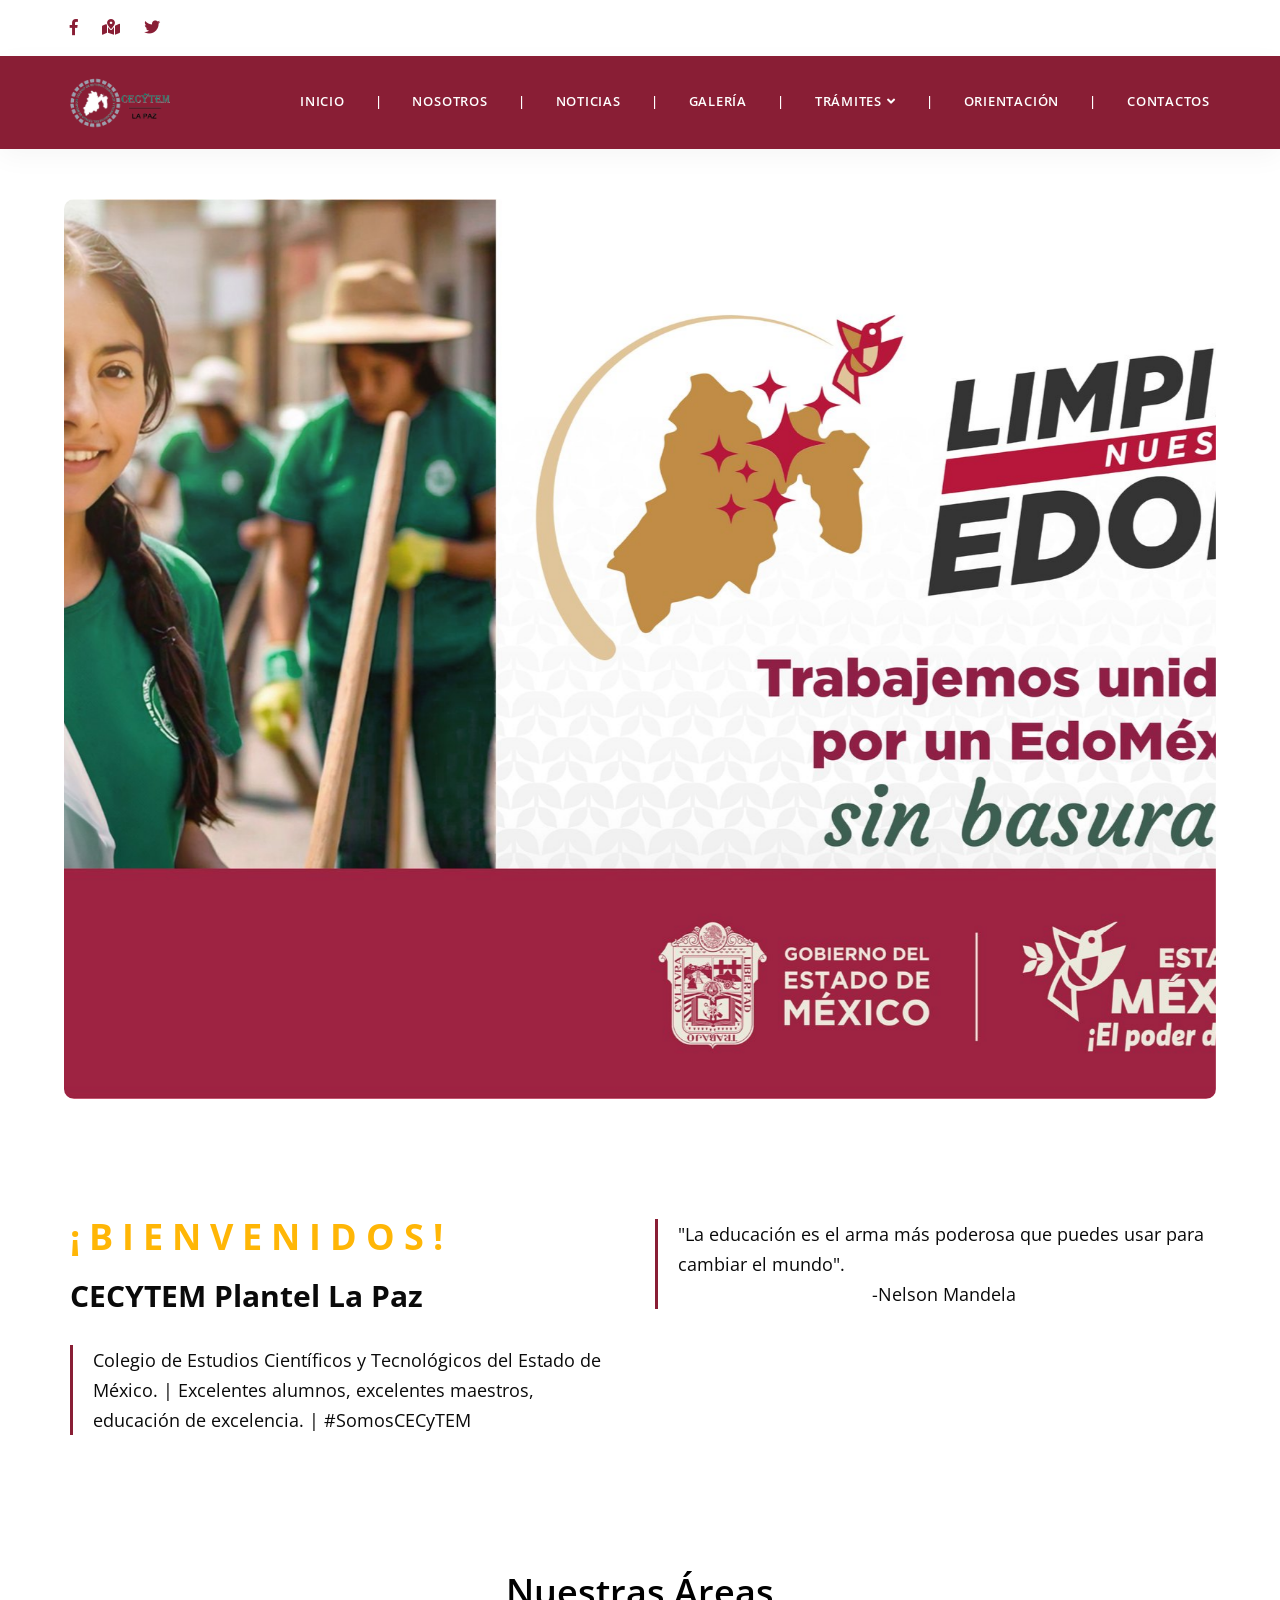
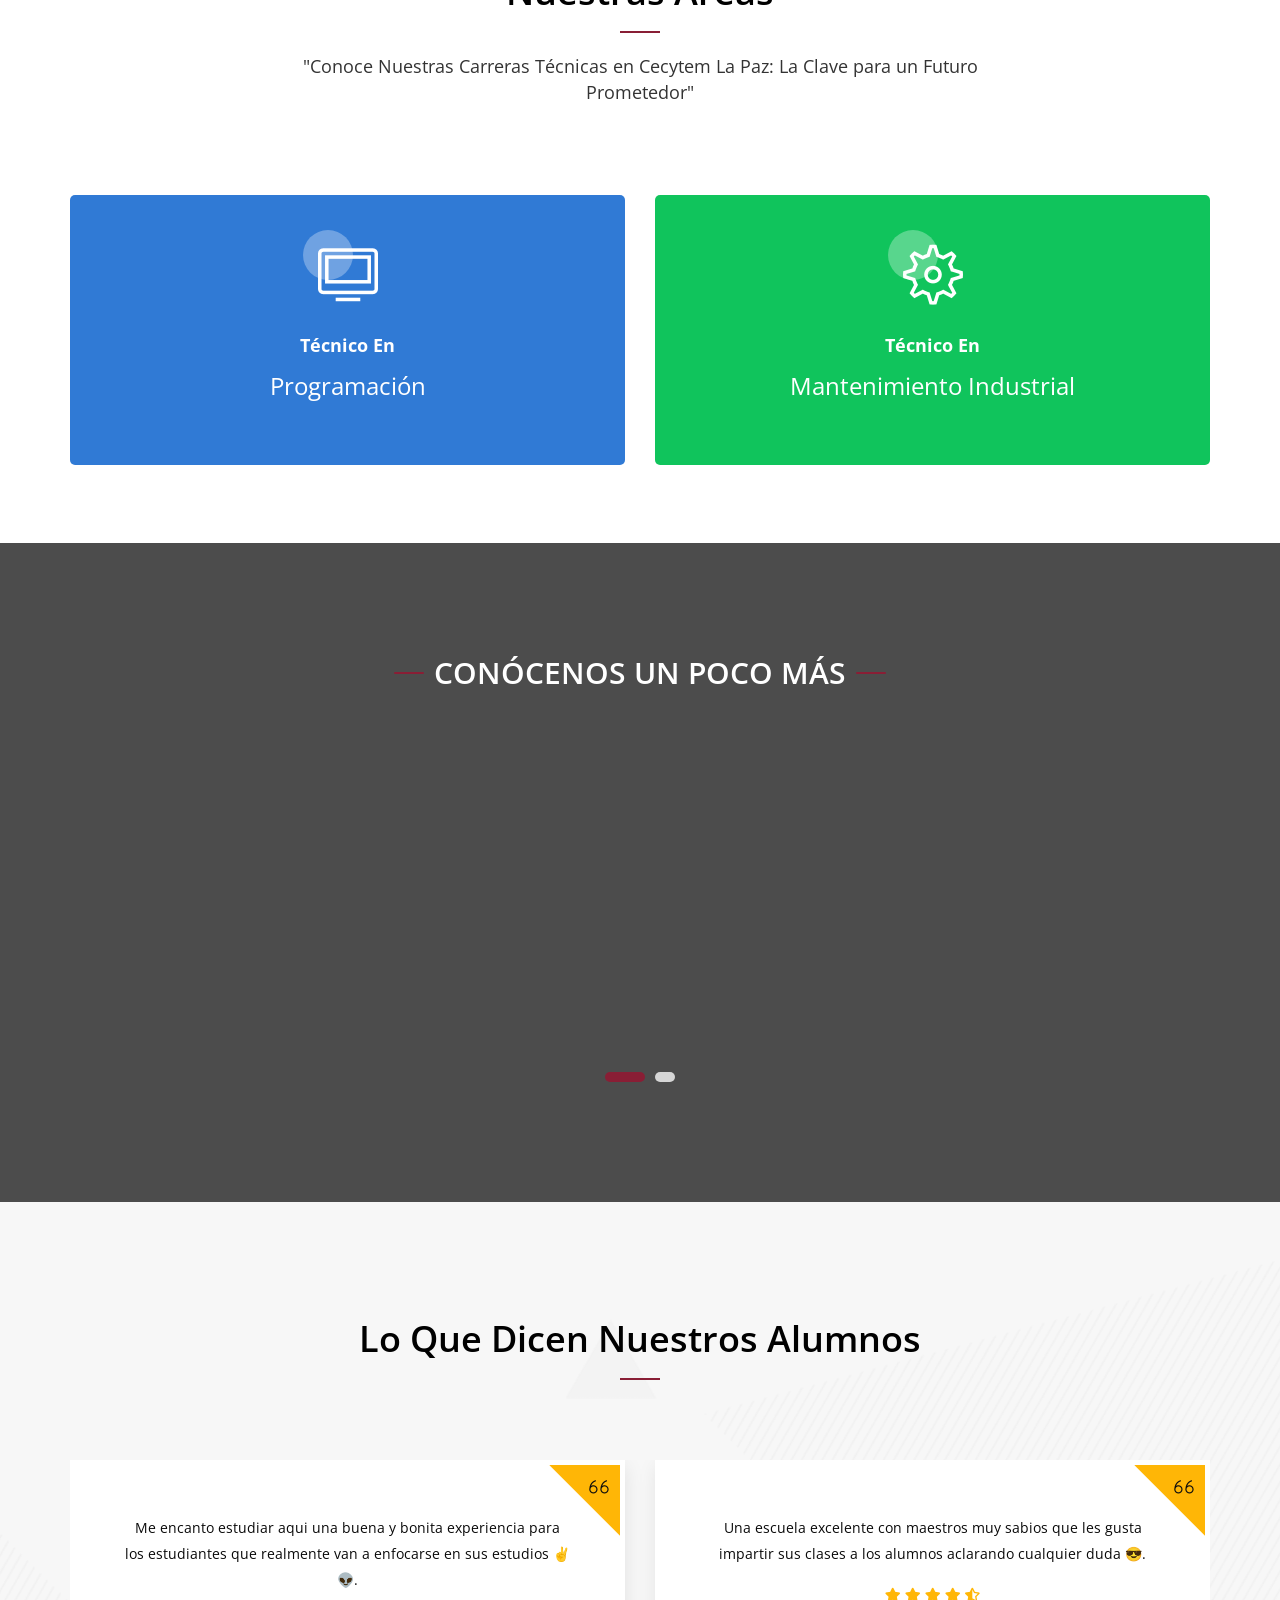
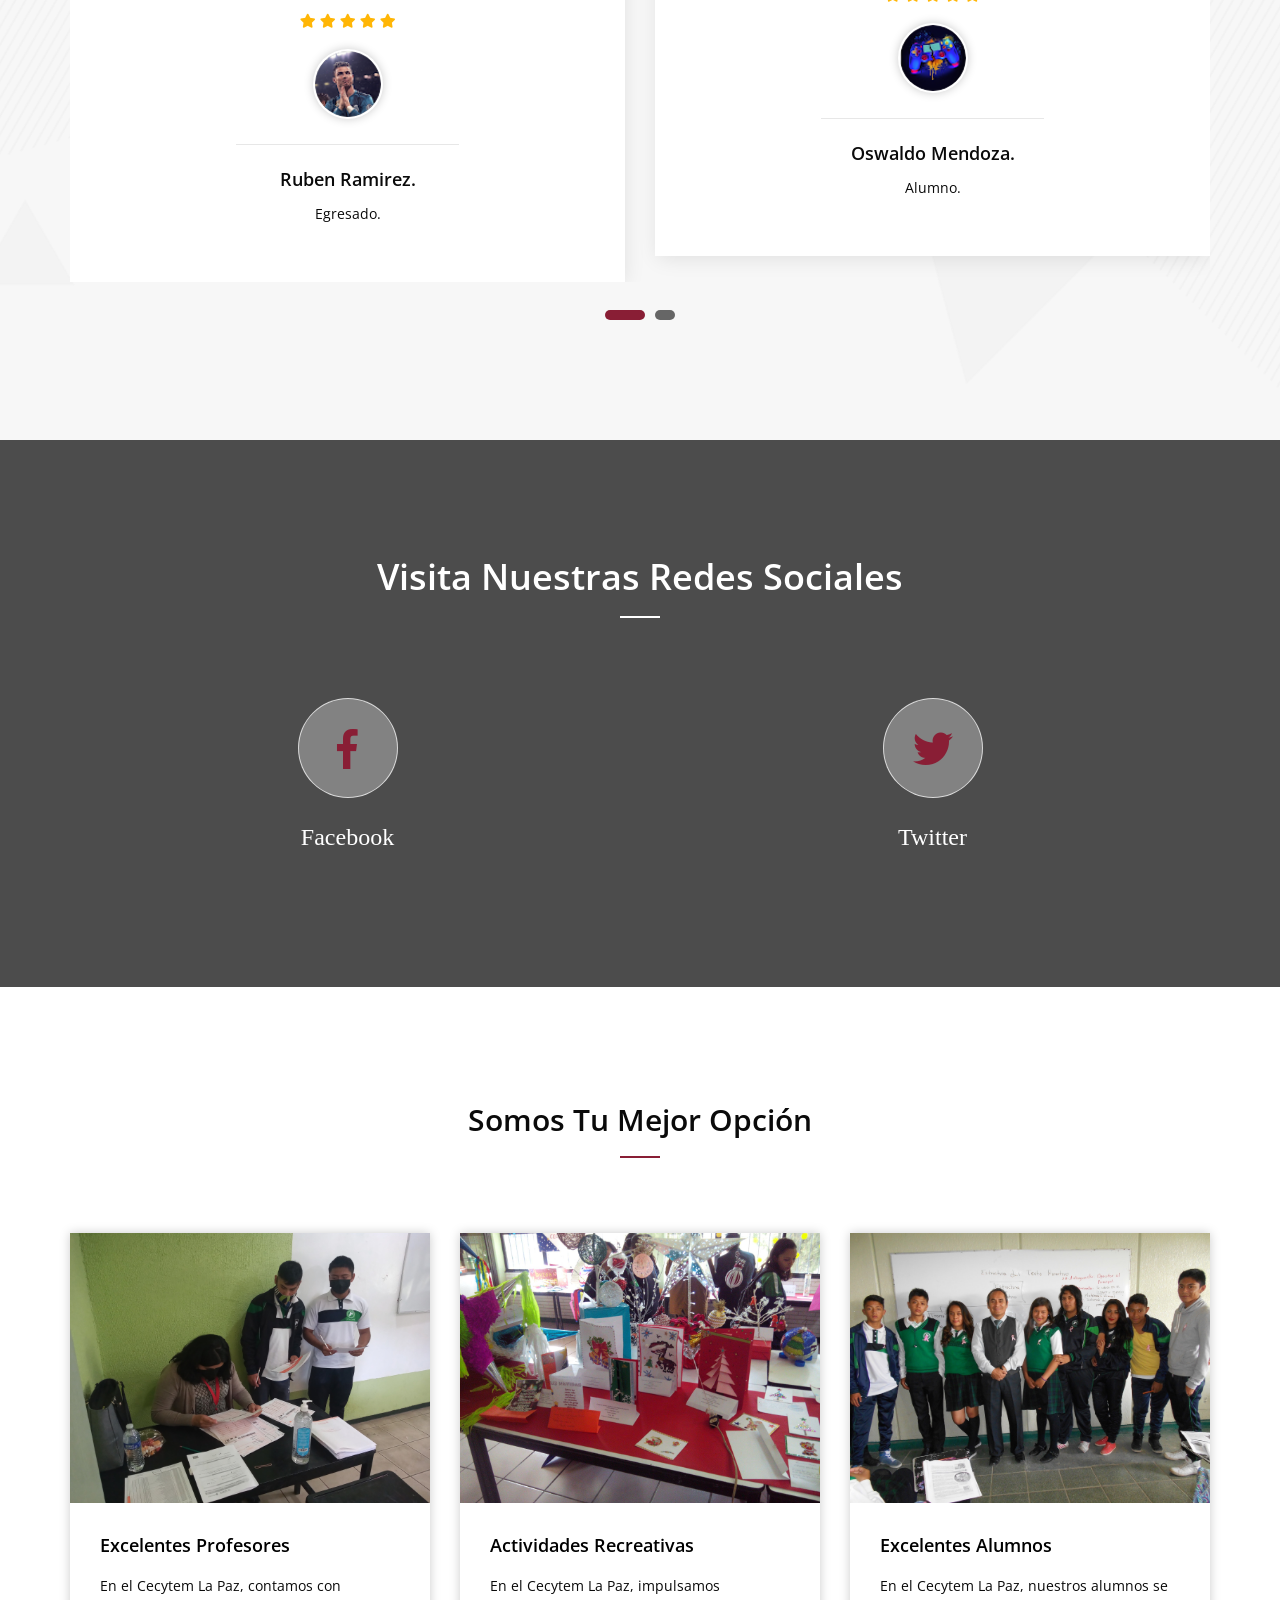
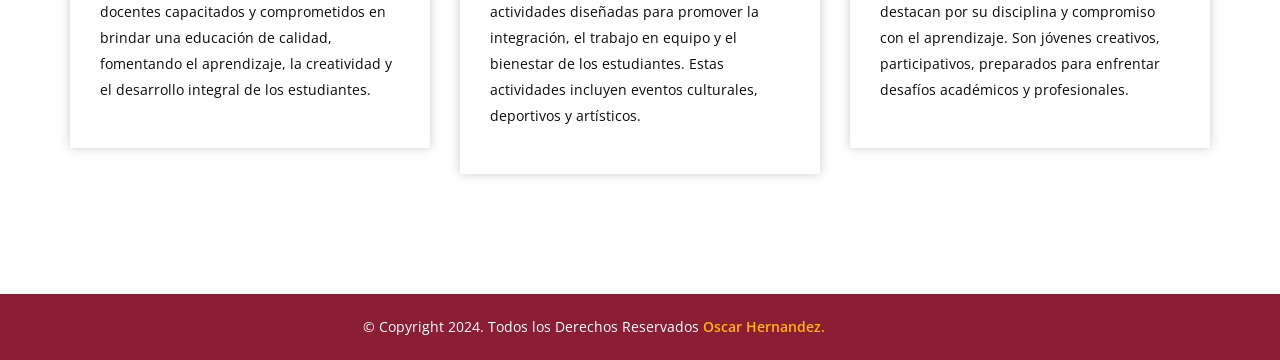
<file: index.html>
<!DOCTYPE html>
<html lang="en">

<head>
    <!-- ========== Meta Tags ========== -->
    <meta charset="utf-8">
    <meta http-equiv="X-UA-Compatible" content="IE=edge">
    <meta name="viewport" content="width=device-width, initial-scale=1">
    <meta name="description" content="somoscecytem">

    <!-- ========== Titulo ========== -->
    <title>Cecytem La Paz</title>

    <!-- ========== Logo de la pestaña ========== -->
    <link rel="shortcut icon" href="assets/img/logocecy.png" type="image/x-icon">

    <!-- ========== inicio estilos ========== -->
    <link href="assets/css/bootstrap.min.css" rel="stylesheet" />
    <link href="assets/css/font-awesome.min.css" rel="stylesheet" />
    <link href="assets/css/flaticon-set.css" rel="stylesheet" />
    <link href="assets/css/themify-icons.css" rel="stylesheet" />
    <link href="assets/css/owl.carousel.min.css" rel="stylesheet" />
    <link href="assets/css/owl.theme.default.min.css" rel="stylesheet" />
    <link href="assets/css/animate.css" rel="stylesheet" />
    <link href="assets/css/bootsnav.css" rel="stylesheet" />
    <link href="style.css" rel="stylesheet">
    <link href="assets/css/responsive.css" rel="stylesheet" />
    <!-- ========== fin estilos ========== -->
    <!-- ========== Google Fonts ========== -->
    <link href="https://fonts.googleapis.com/css?family=Open+Sans" rel="stylesheet">
    <link href="https://fonts.googleapis.com/css?family=Poppins:100,200,300,400,500,600,700,800" rel="stylesheet">
    
</head>
<body>
   <!-- inicio Header -->
<div class="top-bar-area">
    <div class="container">
        <div class="row">
            <div class="col-md-8 address-info text-left">
                <div class="info">
                    <ul>
                        <li class="social">
                            <a href="https://www.facebook.com/CecytemPlantelLaPaz/" title="Facebook"><i class="fab fa-facebook-f"></i></a>
                            <a href="https://www.google.com/maps/place/CECyTEM+La+Paz/@19.375496,-98.9524278,15z/" title="Encuéntranos"><i class="fas fa-map-marked-alt"></i></a>
                            <a href="https://twitter.com/somoscecytem/" title="Twitter"><i class="fab fa-twitter"></i></a>
                        </li>
                    </ul>
                </div>
            </div>
        </div>
    </div>
</div>
<!-- fin Header -->
    <!-- Header -->
    <header id="home">
        <!-- inicio Navegacion -->
        <nav class="navbar navbar-default bg-dark white navbar-sticky bootsnav">
            <div class="container">
                <div class="navbar-header">
                    <button type="button" class="navbar-toggle" data-toggle="collapse" data-target="#navbar-menu">
                        <i class="fa fa-bars"></i>
                    </button>
                    <a class="navbar-brand" href="index.html">
                        <img src="assets/img/1-removebg-preview (1).png" width="100" height="100" alt="Logo">
                    </a>
                </div>
                <div class="collapse navbar-collapse" id="navbar-menu">
                    <ul class="nav navbar-nav navbar-right" data-in="fadeInDown" data-out="fadeOutUp">
                        <li><a href="index.html">Inicio</a></li>
                        <li><a href="#">|</a></li>
                        <li><a href="nosotros.html">Nosotros</a></li>
                        <li><a href="#">|</a></li>
                        <li><a href="noticias.html">Noticias</a></li>
                        <li><a href="#">|</a></li>
                        <li><a href="galeria.html">Galería</a></li>
                        <li><a href="#">|</a></li>
                
                        <!-- Menú desplegable para Trámites -->
                        <li class="dropdown">
                            <a href="#" class="dropdown-toggle" data-toggle="dropdown">Trámites</a>
                            <ul class="dropdown-menu">
                                <li><a href="ficha de pago.html">Ficha de Pago</a></li>
                                <li><a href="inscripciones.html">Solicitud de Reinscripción</a></li>
                                <li><a href="horarios.html">Horarios de Clases</a></li>
                            </ul>
                        </li>                        
                        <li><a href="#">|</a></li>
                        <li><a href="orientacion.html">Orientación</a></li>
                        <li><a href="#">|</a></li>
                        <li><a href="contacto.html">Contactos</a></li>
                    </ul>
                </div>       
        </nav>
        <!-- final Navegacion -->
    </header>
    <!-- fin Header -->
    <!-- inicio del Banner  -->
    <div class="banner-area banner-box-layout text-dark top-mar-50">
        <div id="bootcarousel" class="carousel heading-uppercase slide animate_text" data-ride="carousel">
            <!-- inicio slides -->
            <div class="carousel-inner carousel-zoom">
                <div class="item active bg-cover" style="background-image: url(assets/img/banner1.jpg);">
                    <div class="box-table">
                        <div class="box-cell">
                            <div class="container">
                                <div class="row">
                                    <div class="col-md-8">
                                        <div class="content">
                                            <h4 data-animation="animated fadeInUp"></h4>
                                            <h2 data-animation="animated fadeInLeft"></h2>
                                            
                                        </div>
                                    </div>
                                </div>
                            </div>
                        </div>
                    </div>
                </div>
                <div class="item bg-cover" style="background-image: url(assets/img/banner2.jpg);">
                    <div class="box-table">
                        <div class="box-cell">
                            <div class="container">
                                <div class="row">
                                    <div class="col-md-8">
                                        <div class="content">
                                            <h4 data-animation="animated fadeInUp"></h4>
                                            <h2 data-animation="animated fadeInLeft"></h2>
                
                                        </div>
                                    </div>
                                </div>
                            </div>
                        </div>
                    </div>
                </div>
                <div class="item bg-cover" style="background-image: url(assets/img/banner3.jpg);">
                    <div class="box-table">
                        <div class="box-cell">
                            <div class="container">
                                <div class="row">
                                    <div class="col-md-8">
                                        <div class="content">
                                            <h4 data-animation="animated fadeInUp"></h4>
                                            <h2 data-animation="animated fadeInLeft"></h2>
        
                                        </div>
                                    </div>
                                </div>
                            </div>
                        </div>
                    </div>
                </div>
            </div>
            <!-- fin slides -->
            <!--  inicio controles-->
            <a class="left carousel-control" href="#bootcarousel" data-slide="prev">
                <i class="fa fa-angle-left"></i>
                <span class="sr-only">Anterior</span>
            </a>
            <a class="right carousel-control" href="#bootcarousel" data-slide="next">
                <i class="fa fa-angle-right"></i>
                <span class="sr-only">Siguiente</span>
            </a>
        </div>
    </div>
    <!-- fin Banner -->
    <!--  inicio Bienvenida -->
    <div class="about-area default-padding-top">
        <div class="container">
            <div class="row">
                <div class="about-items">
                    <div class="col-md-6 left-info">
                        <h2><span>¡ B i e n v e n i  d o s !</span>CECYTEM Plantel La Paz</h2>
                        <blockquote>
                            Colegio de Estudios Científicos y Tecnológicos del Estado de México. | Excelentes alumnos, excelentes maestros, educación de excelencia. | #SomosCECyTEM
                        </blockquote>
                    </div>
                    <div class="col-md-6 right-info">
                        <blockquote>
                            "La educación es el arma más poderosa que puedes usar para cambiar el mundo". <br>
                            <center>-Nelson Mandela</center>
                        <blockquote>
                    </div>
                </div>
            </div>
        </div>
    </div>
<!-- fin de Bienvenida -->
<!-- inicio Carreras -->
<div class="features-area default-padding-top bottom-less text-center bg-color text-light">
    <div class="container">
        <div class="row">
            <div class="site-heading text-center">
                <div class="col-md-8 col-md-offset-2">
                    <h2 style="color: black; font-size: 36px; text-align: center; margin-bottom: 20px;">Nuestras Áreas</h2>
                    <p style="color: #333; font-size: 18px; margin-top: 0; margin-bottom: 30px;">
                        "Conoce Nuestras Carreras Técnicas en Cecytem La Paz: La Clave para un Futuro Prometedor"
                    </p>
                </div>
            </div>
        </div>
        <div class="row">
            <div class="features">
                <div class="equal-height col-md-6 col-sm-6">
                    <div class="item mariner">
                        <a href="programacion.html">
                            <div class="icon">
                                <i class="ti-desktop"></i>
                            </div>
                            <div class="info">
                                <h4>Técnico en </h4>
                                <h3>Programación</h3>
                            </div>
                        </a>
                    </div>
                </div>
                <div class="equal-height col-md-6 col-sm-6">
                    <div class="item malachite">
                        <a href="mantenimiento.html">
                            <div class="icon">
                                <i class="ti-settings"></i><!-- Icono para Industrial -->
                            </div>
                            <div class="info">
                                <h4>Técnico en</h4>
                                <h3>Mantenimiento Industrial</h3>
                            </div>
                        </a>
                    </div>
                </div>
            </div>
        </div>
    </div>
</div>
<!-- fin de Carreras -->
  <!-- inicio Carrusel de videos -->
<br><br><br>
<div class="campus-story-area video-bg-live text-light text-center bg-fixed"
    style="background-image: url(assets/img/cecy.jpg);">
    <div class="story-items default-padding shadow dark-hard">
        <div class="container">
            <div class="row">
                <div class="col-md-8 col-md-offset-2">
                    <div class="heading">
                        <h2>Conócenos un poco más</h2>
                    </div>
                    <div class="content campus-carousel owl-carousel owl-theme">
                        <div class="item">
                            <!-- Facebook Video -->
                            <iframe src="https://www.facebook.com/plugins/video.php?height=315&href=https%3A%2F%2Fwww.facebook.com%2FCecytemPlantelLaPaz%2Fvideos%2F380957101450002%2F&show_text=false&width=560&t=0" 
                                    style="width: 100%; max-width: 560px; height: 315px; border:none; overflow:hidden;"
                                    scrolling="no" 
                                    frameborder="0" 
                                    allowfullscreen="true" 
                                    allow="autoplay; clipboard-write; encrypted-media; picture-in-picture; web-share">
                            </iframe>
                        </div>
                        <div class="item">
                            <!-- Contenedor responsivo -->
                                <iframe 
                                    src="https://www.facebook.com/plugins/video.php?height=314&href=https%3A%2F%2Fwww.facebook.com%2FCarlosAlbertoSalgadoTrevino%2Fvideos%2F1675966473135788%2F&show_text=false&width=560&t=0" 
                                    style="width: 100%; max-width: 560px; height: 315px; border:none; overflow:hidden;"
                                    scrolling="no" 
                                    frameborder="0" 
                                    allowfullscreen="true"
                                    allow="autoplay; clipboard-write; encrypted-media; picture-in-picture; web-share">
                                </iframe>
                            </div>
                        </div>                        
                    </div>
                </div>
            </div>
        </div>
    </div>
</div>

<!-- fin de Carrusel de videos -->
    <!-- inicio opiniones -->
    <div class="testimonials-area carousel-shadow active-dots bg-gray default-padding bg-cover"
        style="background-image: url(assets/img/shape-bg.png);">
        <div class="container">
            <div class="row">
                <div class="site-heading text-center">
                    <div class="col-md-8 col-md-offset-2">
                        <h2 style="color: black; font-size: 36px; text-align: center; margin-bottom: 20px;">Lo que dicen nuestros alumnos</h2>
                    </div>
                </div>
            </div>
            <div class="row">
                <div class="col-md-12">
                    <div class="testimonial-items testimonial-carousel owl-carousel owl-theme text-center">
                        <div class="item">
                            <div class="icon">
                                <i class="ti-quote-left"></i>
                            </div>
                            <div class="content">
                                <p>
                                    Me encanto estudiar aqui una buena y bonita experiencia para los estudiantes que realmente van a enfocarse en sus estudios ✌️👽.
                                </p>
                                <div class="rating">
                                    <i class="fas fa-star"></i>
                                    <i class="fas fa-star"></i>
                                    <i class="fas fa-star"></i>
                                    <i class="fas fa-star"></i>
                                    <i class="fas fa-star"></i>
                                </div>
                                <img src="assets/img/ruben.png" alt="Thumb">
                            </div>
                            <div class="author">
                                <h4>Ruben Ramirez.</h4>
                                <span>Egresado.</span>
                            </div>
                        </div>
                        <div class="item">
                            <div class="icon">
                                <i class="ti-quote-left"></i>
                            </div>
                            <div class="content">
                                <p>
                                    Una escuela excelente con maestros muy sabios que les gusta impartir sus clases a los alumnos aclarando cualquier duda 😎.</p>
                                <div class="rating">
                                    <i class="fas fa-star"></i>
                                    <i class="fas fa-star"></i>
                                    <i class="fas fa-star"></i>
                                    <i class="fas fa-star"></i>
                                    <i class="fas fa-star-half-alt"></i>
                                </div>
                                <img src="assets/img/osvaldo.png" alt="Thumb">
                            </div>
                            <div class="author">
                                <h4>oswaldo mendoza.</h4>
                                <span>Alumno.</span>
                            </div>
                        </div>
                        <div class="item">
                            <div class="icon">
                                <i class="ti-quote-left"></i>
                            </div>
                            <div class="content">
                                <p>
                                    Es una muy buena escuela,la cuál cuenta con un buenos profesores de inglés,que saben enseñar muy bien ☺️.</p>
                                <div class="rating">
                                    <i class="fas fa-star"></i>
                                    <i class="fas fa-star"></i>
                                    <i class="fas fa-star"></i>
                                    <i class="fas fa-star"></i>
                                    <i class="fas fa-star"></i>
                                </div>
                                <img src="assets/img/diana.png" alt="Thumb">
                            </div>
                            <div class="author">
                                <h4>Diana Michelle.</h4>
                                <span>Alumna.</span>
                            </div>
                        </div>
                    </div>
                </div>
            </div>
        </div>
    </div>
    <!-- fin de opiniones-->
 <!-- inicio de botones de redes sociales -->
<div class="fun-factor-area default-padding text-center bg-fixed shadow dark-hard"
style="background-image: url(assets/img/cecy2.jpg);">
<div class="container">
    <div class="row">
        <div class="site-heading text-center">
            <div class="col-md-8 col-md-offset-2">
                <h2 style="color: white; font-size: 36px; text-align: center; margin-bottom: 20px;">Visita Nuestras Redes Sociales</h2>
            </div>
        </div>
    </div>
    <div class="row">
        <div class="col-md-6 col-sm-6 item">
            <div class="fun-fact">
                <div class="icon">
                    <a href="https://www.facebook.com/CecytemPlantelLaPaz/" target="_blank" title="Facebook">
                        <i class="fab fa-facebook-f"></i>
                    </a>
                </div>
                <div class="info">
                    <h3 style="color:white; font-family: fantasy;">Facebook</h3>
                </div>
            </div>
        </div>
        <div class="col-md-6 col-sm-6 item">
            <div class="fun-fact">
                <div class="icon">
                    <a href="https://twitter.com/somoscecytem" target="_blank" title="Twitter">
                        <i class="fab fa-twitter"></i>
                    </a>
                </div>
                <div class="info">
                    <h3 style="color:white ; font-family: fantasy;">Twitter</h3>
                </div>
            </div>
        </div>
    </div>
</div>
</div>
<!-- fin de botones de redes sociales -->
   <!-- inicio de tarjetas informacion -->
<div class="blog-area default-padding bottom-less">
    <div class="container">
        <div class="row">
            <div class="site-heading text-center">
                <div class="col-md-8 col-md-offset-2">
                    <h2>Somos tu mejor opción</h2>
                </div>
            </div>
        </div>
        <div class="row">
            <div class="blog-items">
                <!-- Single Item -->
                <div class="col-md-4 single-item">
                    <div class="item">
                        <div class="thumb">
                            <a>
                                <img src="assets/img/profe.jpg" alt="PreBasica">
                            </a>
                        </div>
                        <div class="info">
                            <div class="content">
                                <h4>
                                    <span>Excelentes Profesores</span> <!-- Cambiado de <a> a <span> -->
                                </h4>
                                <p>
                                    En el Cecytem La Paz, contamos con docentes capacitados y comprometidos en brindar una educación de calidad, fomentando el aprendizaje, la creatividad y el desarrollo integral de los estudiantes.
                                </p>
                            </div>
                        </div>
                    </div>
                </div>
                <div class="col-md-4 single-item">
                    <div class="item">
                        <div class="thumb">
                            <a>
                                <img src="assets/img/actividades.jpg" alt="Thumb">
                            </a>
                        </div>
                        <div class="info">
                            <div class="content">
                                <h4>
                                    <span>Actividades Recreativas</span> <!-- Cambiado de <a> a <span> -->
                                </h4>
                                <p>
                                    En el Cecytem La Paz, impulsamos actividades diseñadas para promover la integración, el trabajo en equipo y el bienestar de los estudiantes. Estas actividades incluyen eventos culturales, deportivos y artísticos.                            </div>
                        </div>
                    </div>
                </div>
                <div class="col-md-4 single-item">
                    <div class="item">
                        <div class="thumb">
                            <a>
                                <img src="assets/img/alumnos.jpg" alt="Thumb">
                            </a>
                        </div>
                        <div class="info">
                            <div class="content">
                                <h4>
                                    <span>Excelentes Alumnos</span> 
                                </h4>
                                <p>
                                    En el Cecytem La Paz, nuestros alumnos se destacan por su disciplina y compromiso con el aprendizaje. Son jóvenes creativos, participativos, preparados para enfrentar desafíos académicos y profesionales.</div>
                        </div>
                    </div>
                </div>
            </div>
        </div>
    </div>
</div>
<div class="row contact-bottom-info">
    </div>
 </div>
</div>
<!-- fin de tarjetas informativas -->
 <!-- inicio Footer -->
    <footer class="bg-dark text-light">
        <div class="footer-bottom">
            <div class="container">
                <div class="row">
                    <div class="col-md-6">
                        <p>&copy; Copyright 2024. Todos los Derechos Reservados <a href="#">Oscar Hernandez.</a></p>
                    </div>
                </div>
            </div>
        </div>
    </footer>
    <!-- fin Footer -->
    <!-- jQuery Frameworks -->
    <script src="assets/js/jquery-1.12.4.min.js"></script>
    <script src="assets/js/bootstrap.min.js"></script>
    <script src="assets/js/equal-height.min.js"></script>
    <script src="assets/js/jquery.appear.js"></script>
    <script src="assets/js/jquery.easing.min.js"></script>
    <script src="assets/js/jquery.magnific-popup.min.js"></script>
    <script src="assets/js/modernizr.custom.13711.js"></script>
    <script src="assets/js/owl.carousel.min.js"></script>
    <script src="assets/js/wow.min.js"></script>
    <script src="assets/js/isotope.pkgd.min.js"></script>
    <script src="assets/js/imagesloaded.pkgd.min.js"></script>
    <script src="assets/js/count-to.js"></script>
    <script src="assets/js/YTPlayer.min.js"></script>
    <script src="assets/js/jquery.nice-select.min.js"></script>
    <script src="assets/js/bootsnav.js"></script>
    <script src="assets/js/main.js"></script>
</body>
</html>
</file>
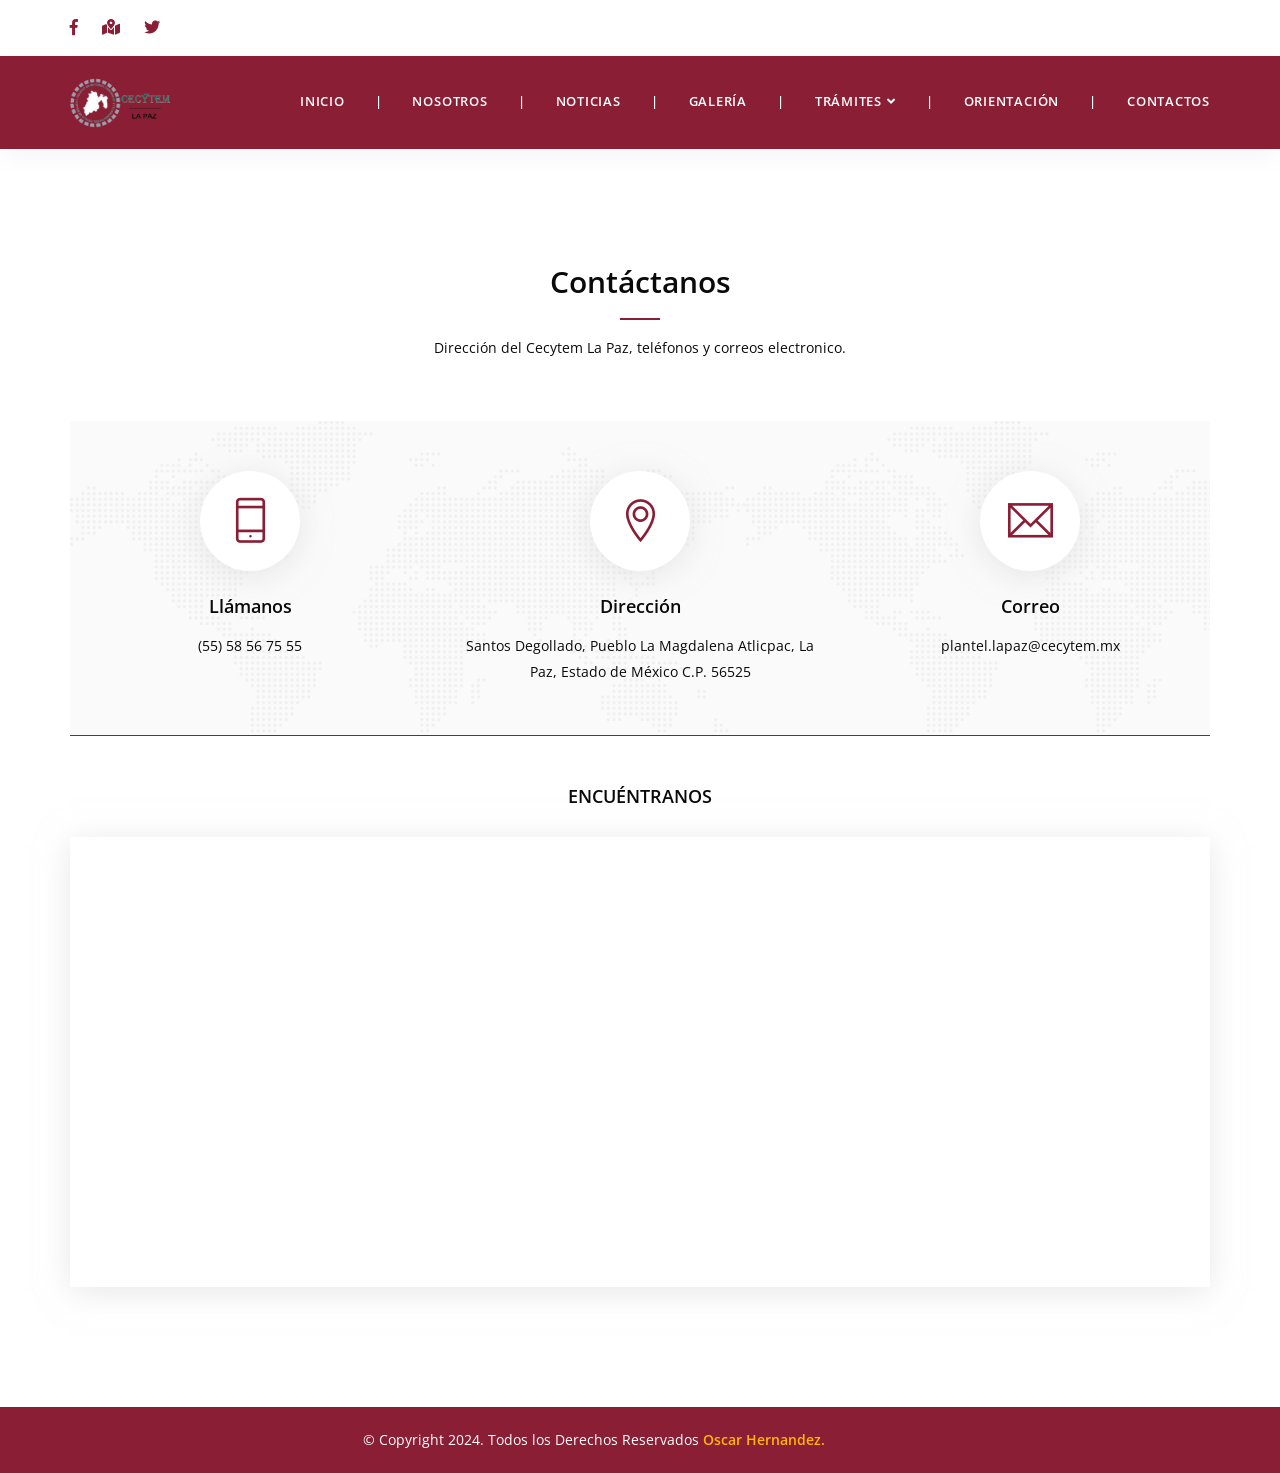
<file: contacto.html>
<!DOCTYPE html>
<html lang="en">

<head>
    <!-- ========== Meta Tags ========== -->
    <meta charset="utf-8">
    <meta http-equiv="X-UA-Compatible" content="IE=edge">
    <meta name="viewport" content="width=device-width, initial-scale=1">
    <meta name="description" content="Landing Rosa Agazzi Bilingual School">

    <!-- ========== Titulo ========== -->
    <title>Cecytem La Paz</title>

    <!-- ========== Logo de la pestaña ========== -->
    <link rel="shortcut icon" href="assets/img/logocecy.png" type="image/x-icon">

    <!-- ========== inicio estilos ========== -->
    <link href="assets/css/bootstrap.min.css" rel="stylesheet" />
    <link href="assets/css/font-awesome.min.css" rel="stylesheet" />
    <link href="assets/css/flaticon-set.css" rel="stylesheet" />
    <link href="assets/css/themify-icons.css" rel="stylesheet" />
    <link href="assets/css/magnific-popup.css" rel="stylesheet" />
    <link href="assets/css/owl.carousel.min.css" rel="stylesheet" />
    <link href="assets/css/owl.theme.default.min.css" rel="stylesheet" />
    <link href="assets/css/animate.css" rel="stylesheet" />
    <link href="assets/css/bootsnav.css" rel="stylesheet" />
    <link href="style.css" rel="stylesheet">
    <link href="assets/css/responsive.css" rel="stylesheet" />
    <!-- ========== fin estilos ========== -->
    <!-- ========== Google Fonts ========== -->
    <link href="https://fonts.googleapis.com/css?family=Open+Sans" rel="stylesheet">
    <link href="https://fonts.googleapis.com/css?family=Poppins:100,200,300,400,500,600,700,800" rel="stylesheet">

</head>
<body>
 <!-- inicio Header -->
    <div class="top-bar-area">
        <div class="container">
            <div class="row">
    
                <div class="col-md-8 address-info text-left">
                    <div class="info">
                        <ul>
                            <li class="social">
                                <a href="https://www.facebook.com/CecytemPlantelLaPaz/" title="Facebook"><i class="fab fa-facebook-f"></i></a>
                                <a href="https://www.google.com/maps/place/CECyTEM+La+Paz/@19.375496,-98.9524278,15z/" title="Encuéntranos"><i class="fas fa-map-marked-alt"></i></a>
                                <a href="https://twitter.com/somoscecytem/" title="Twitter"><i class="fab fa-twitter"></i></a>
                            </li>
                        </ul>
                    </div>
                </div>
    
            </div>
        </div>
    </div>
<!-- fin Header -->
    <!-- Header -->
    <header id="home">
        <nav class="navbar navbar-default bg-dark white navbar-sticky bootsnav">
            <div class="container">
                 <!-- inicio Navegacion -->
                <div class="navbar-header">
                    <button type="button" class="navbar-toggle" data-toggle="collapse" data-target="#navbar-menu">
                        <i class="fa fa-bars"></i>
                    </button>
                    <a class="navbar-brand" href="index.html">
                        <img src="assets/img/1-removebg-preview (1).png" width="100" height="100" alt="Logo">
                    </a>
                </div>
                <div class="collapse navbar-collapse" id="navbar-menu">
                    <ul class="nav navbar-nav navbar-right" data-in="fadeInDown" data-out="fadeOutUp">
                        <li><a href="index.html">Inicio</a></li>
                        <li><a href="#">|</a></li>
                        <li><a href="nosotros.html">Nosotros</a></li>
                        <li><a href="#">|</a></li>
                        <li><a href="noticias.html">Noticias</a></li>
                        <li><a href="#">|</a></li>
                        <li><a href="galeria.html">Galería</a></li>
                        <li><a href="#">|</a></li>
                
                        <!-- Menú desplegable para Trámites -->
                        <li class="dropdown">
                            <a href="#" class="dropdown-toggle" data-toggle="dropdown">Trámites</a>
                            <ul class="dropdown-menu">
                                <li><a href="ficha de pago.html">Ficha de Pago</a></li>
                                <li><a href="inscripciones.html">Solicitud de Reinscripción</a></li>
                                <li><a href="horarios.html">Horarios de Clases</a></li>
                            </ul>
                        </li>                        
                        <li><a href="#">|</a></li>
                        <li><a href="orientacion.html">Orientación</a></li>
                        <li><a href="#">|</a></li>
                        <li><a href="contacto.html">Contactos</a></li>
                    </ul>
                </div>  
        </nav>
    <!-- final Navegacion -->
    </header>
     <!-- fin Header -->
    <!-- inicio de contactos -->
    <div id="contact" class="contact-info-area default-padding">
        <div class="container">
            <div class="row">
                <div class="site-heading text-center">
                    <div class="col-md-8 col-md-offset-2">
                        <h2>Contáctanos</h2>
                        <p>
                            Dirección del Cecytem La Paz, teléfonos y correos electronico.
                        </p>
                    </div>
                </div>
            </div>
<div class="contact-info text-center">
    <div class="row">
        <!-- Llamanos Section -->
        <div class="col-md-4 col-sm-4">
            <div class="item">
                <div class="icon">
                    <i class="ti-mobile"></i> <!-- Icono de Themify para teléfono -->
                </div>
                <div class="info">
                    <h4>Llámanos</h4>
                    <span>(55) 58 56 75 55</span>
                </div>
            </div>
        </div>
        <!-- Dirección Section -->
        <div class="col-md-4 col-sm-4">
            <div class="item">
                <div class="icon">
                    <i class="ti-location-pin"></i> <!-- Icono de Themify para ubicación -->
                </div>
                <div class="info">
                    <h4>Dirección</h4>
                    <span>Santos Degollado, Pueblo La Magdalena Atlicpac, La Paz, Estado de México C.P. 56525</span>
                </div>
            </div>
        </div>

        <!-- Correo Section -->
        <div class="col-md-4 col-sm-4">
            <div class="item">
                <div class="icon">
                    <i class="ti-email"></i> <!-- Icono de Themify para correo -->
                </div>
                <div class="info">
                    <h4>Correo</h4>
                    <span> plantel.lapaz@cecytem.mx</span>
                </div>
            </div>
        </div>
    </div>
</div>
<!-- fin de contactos informacion -->
            <div class="row contact-bottom-info">
                <!-- mapa -->
                <div class="maps-form">
                    <div class="col-md-6 maps">
                        <center><h4>Encuéntranos</h4></center>
                        <div class="google-maps">
                            <iframe src="https://www.google.com/maps/embed?pb=!1m18!1m12!1m3!1d3763.853480293934!2d-98.95242782611636!3d19.375495942504585!2m3!1f0!2f0!3f0!3m2!1i1024!2i768!4f13.1!3m3!1m2!1s0x85d1e2411ced50bd%3A0x3e858f9a98a7923f!2sCECyTEM%20La%20Paz!5e0!3m2!1ses-419!2smx!4v1725899547793!5m2!1ses-419!2smx" width="600" height="450" style="border:0;" allowfullscreen="" loading="lazy" referrerpolicy="no-referrer-when-downgrade"></iframe>                        
                        </div>
                    </div>
                    </div>
                </div>
            </div>
        </div>
    </div>
    <!-- fin de contactos -->
   <!-- inicio Footer -->
    <footer class="bg-dark text-light">
        <div class="footer-bottom">
            <div class="container">
                <div class="row">
                    <div class="col-md-6">
                        <p>&copy; Copyright 2024. Todos los Derechos Reservados <a href="#">Oscar Hernandez.</a></p>
                    </div>
                </div>
            </div>
        </div>
    </footer>
<!-- fin Footer -->
    <!-- jQuery Frameworks -->
    <script src="assets/js/jquery-1.12.4.min.js"></script>
    <script src="assets/js/bootstrap.min.js"></script>
    <script src="assets/js/equal-height.min.js"></script>
    <script src="assets/js/jquery.appear.js"></script>
    <script src="assets/js/jquery.easing.min.js"></script>
    <script src="assets/js/jquery.magnific-popup.min.js"></script>
    <script src="assets/js/modernizr.custom.13711.js"></script>
    <script src="assets/js/owl.carousel.min.js"></script>
    <script src="assets/js/wow.min.js"></script>
    <script src="assets/js/progress-bar.min.js"></script>
    <script src="assets/js/isotope.pkgd.min.js"></script>
    <script src="assets/js/imagesloaded.pkgd.min.js"></script>
    <script src="assets/js/count-to.js"></script>
    <script src="assets/js/YTPlayer.min.js"></script>
    <script src="assets/js/loopcounter.js"></script>
    <script src="assets/js/jquery.nice-select.min.js"></script>
    <script src="assets/js/bootsnav.js"></script>
    <script src="assets/js/main.js"></script>

</body>

</html>
</file>
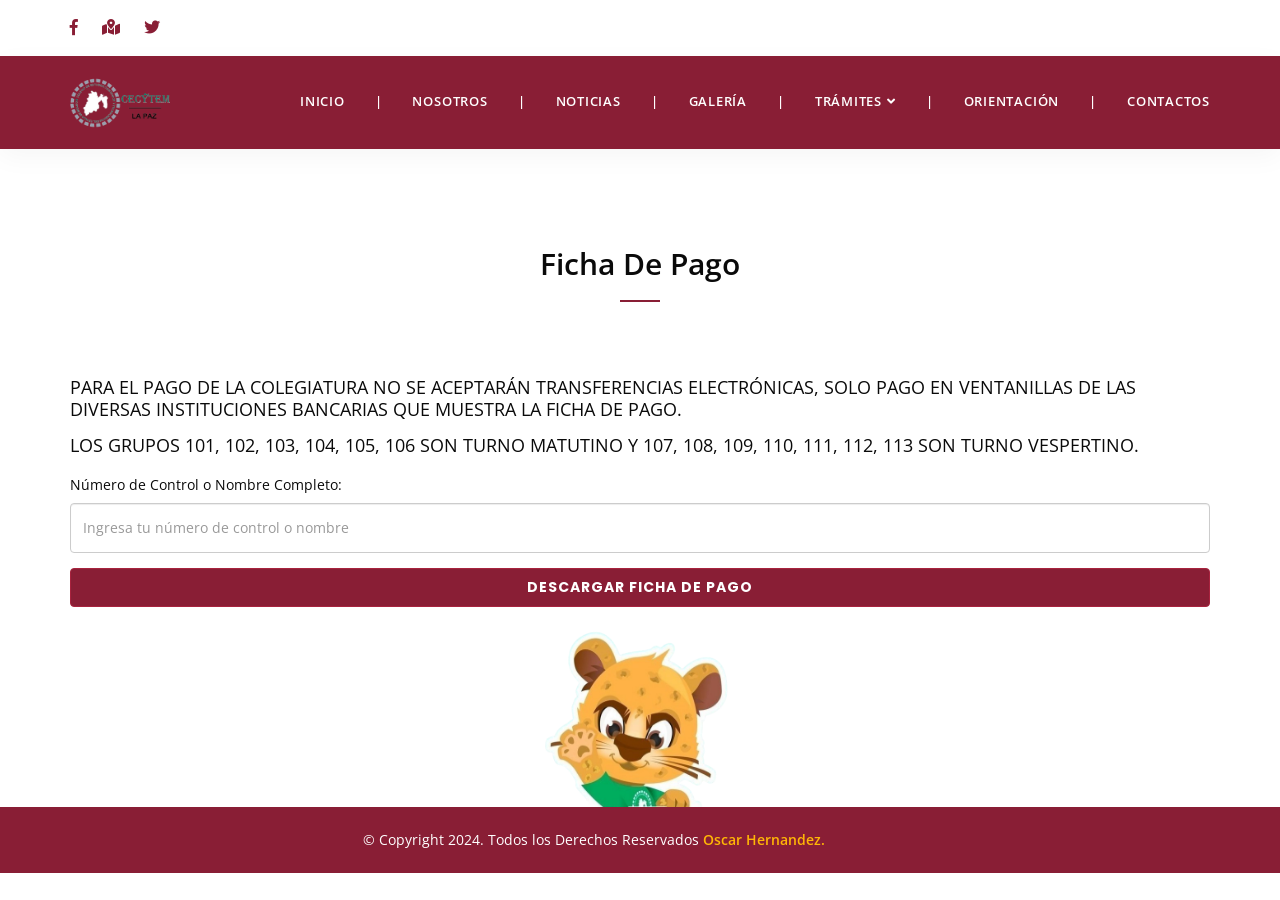
<file: ficha de pago.html>
<!DOCTYPE html>
<html lang="en">

<head>
    <!-- ========== Meta Tags ========== -->
    <meta charset="utf-8">
    <meta http-equiv="X-UA-Compatible" content="IE=edge">
    <meta name="viewport" content="width=device-width, initial-scale=1">
    <meta name="description" content="Landing Rosa Agazzi Bilingual School">

    <!-- ========== Titulo ========== -->
    <title>Cecytem La Paz</title>

    <!-- ========== Logo de la pestaña ========== -->
    <link rel="shortcut icon" href="assets/img/logocecy.png" type="image/x-icon">

    <!-- ========== inicio estilos ========== -->
    <link href="assets/css/bootstrap.min.css" rel="stylesheet" />
    <link href="assets/css/font-awesome.min.css" rel="stylesheet" />
    <link href="assets/css/flaticon-set.css" rel="stylesheet" />
    <link href="assets/css/themify-icons.css" rel="stylesheet" />
    <link href="assets/css/magnific-popup.css" rel="stylesheet" />
    <link href="assets/css/owl.carousel.min.css" rel="stylesheet" />
    <link href="assets/css/owl.theme.default.min.css" rel="stylesheet" />
    <link href="assets/css/animate.css" rel="stylesheet" />
    <link href="assets/css/bootsnav.css" rel="stylesheet" />
    <link href="style.css" rel="stylesheet">
    <link href="assets/css/responsive.css" rel="stylesheet" />
    <!-- ========== fin estilos ========== -->
    <!-- ========== Google Fonts ========== -->
    <link href="https://fonts.googleapis.com/css?family=Open+Sans" rel="stylesheet">
    <link href="https://fonts.googleapis.com/css?family=Poppins:100,200,300,400,500,600,700,800" rel="stylesheet">
</head>
<body>
  <!-- inicio Header -->
<div class="top-bar-area">
    <div class="container">
        <div class="row">

            <div class="col-md-8 address-info text-left">
                <div class="info">
                    <ul>
                        <li class="social">
                            <a href="https://www.facebook.com/CecytemPlantelLaPaz/" title="Facebook"><i class="fab fa-facebook-f"></i></a>
                            <a href="https://www.google.com/maps/place/CECyTEM+La+Paz/@19.375496,-98.9524278,15z/" title="Encuéntranos"><i class="fas fa-map-marked-alt"></i></a>
                            <a href="https://twitter.com/somoscecytem/" title="Twitter"><i class="fab fa-twitter"></i></a>
                        </li>
                    </ul>
                </div>
            </div>

        </div>
    </div>
</div>
<!-- fin Header -->
    <!-- Header -->
    <header id="home">
       <!-- inicio Navegacion -->
        <nav class="navbar navbar-default bg-dark white navbar-sticky bootsnav">
            <div class="container">
                <div class="navbar-header">
                    <button type="button" class="navbar-toggle" data-toggle="collapse" data-target="#navbar-menu">
                        <i class="fa fa-bars"></i>
                    </button>
                    <a class="navbar-brand" href="index.html">
                        <img src="assets/img/1-removebg-preview (1).png" width="100" height="100" alt="Logo">
                    </a>
                </div>
                <div class="collapse navbar-collapse" id="navbar-menu">
                    <ul class="nav navbar-nav navbar-right" data-in="fadeInDown" data-out="fadeOutUp">
                        <li><a href="index.html">Inicio</a></li>
                        <li><a href="#">|</a></li>
                        <li><a href="nosotros.html">Nosotros</a></li>
                        <li><a href="#">|</a></li>
                        <li><a href="noticias.html">Noticias</a></li>
                        <li><a href="#">|</a></li>
                        <li><a href="galeria.html">Galería</a></li>
                        <li><a href="#">|</a></li>
                
                        <!-- Menú desplegable para Trámites -->
                        <li class="dropdown">
                            <a href="#" class="dropdown-toggle" data-toggle="dropdown">Trámites</a>
                            <ul class="dropdown-menu">
                                <li><a href="ficha de pago.html">Ficha de Pago</a></li>
                                <li><a href="inscripciones.html">Solicitud de Reinscripción</a></li>
                                <li><a href="horarios.html">Horarios de Clases</a></li>
                            </ul>
                        </li>                        
                        <li><a href="#">|</a></li>
                        <li><a href="orientacion.html">Orientación</a></li>
                        <li><a href="#">|</a></li>
                        <li><a href="contacto.html">Contactos</a></li>
                    </ul>
                </div>  
        </nav>
    </header> <br><br>
   <!-- fin Header -->
 <!-- inicio de Ficha de Pago -->
 <div id="gallery-section" class="contact-info-area" style="padding-bottom: 20px; padding-top: 50px;">
    <div class="container">
        <div class="row">
            <div class="site-heading text-center">
                <div class="col-md-8 col-md-offset-2">
                    <h2>Ficha De pago</h2>
                </div>
            </div>
        </div>
        <h4>PARA EL PAGO DE LA COLEGIATURA NO SE ACEPTARÁN TRANSFERENCIAS ELECTRÓNICAS, SOLO PAGO EN VENTANILLAS DE LAS DIVERSAS INSTITUCIONES BANCARIAS QUE MUESTRA LA FICHA DE PAGO.</h4>
        <h4>LOS GRUPOS 101, 102, 103, 104, 105, 106 SON TURNO MATUTINO Y 107, 108, 109, 110, 111, 112, 113 SON TURNO VESPERTINO.</h4>
        <form action="php/descargar-ficha.php" method="post">
            <div class="form-group">
                <label for="numeroControl">Número de Control o Nombre Completo:</label>
                <input type="text" class="form-control" id="numeroControl" name="numeroControl" placeholder="Ingresa tu número de control o nombre" required>
            </div>
            <button type="submit" class="btn btn-primary btn-block">Descargar Ficha de Pago</button>
        </form>
    </div>
</div>
<div class="text-center">
    <img src="assets/img/cecyto2.png" height="180px" width="200px" style="margin-bottom: 0;">
</div>
 <!-- fin de Ficha de Pago -->
<!-- inicio Footer -->
    <footer class="bg-dark text-light">
        <div class="footer-bottom">
            <div class="container">
                <div class="row">
                    <div class="col-md-6">
                        <p>&copy; Copyright 2024. Todos los Derechos Reservados <a href="#">Oscar Hernandez.</a></p>
                    </div>
                </div>
            </div>
        </div>
    </footer>
    <!-- fin Footer -->
    <!-- jQuery Frameworks -->
    <script src="assets/js/jquery-1.12.4.min.js"></script>
    <script src="assets/js/bootstrap.min.js"></script>
    <script src="assets/js/equal-height.min.js"></script>
    <script src="assets/js/jquery.appear.js"></script>
    <script src="assets/js/jquery.easing.min.js"></script>
    <script src="assets/js/jquery.magnific-popup.min.js"></script>
    <script src="assets/js/modernizr.custom.13711.js"></script>
    <script src="assets/js/owl.carousel.min.js"></script>
    <script src="assets/js/wow.min.js"></script>
    <script src="assets/js/progress-bar.min.js"></script>
    <script src="assets/js/isotope.pkgd.min.js"></script>
    <script src="assets/js/imagesloaded.pkgd.min.js"></script>
    <script src="assets/js/count-to.js"></script>
    <script src="assets/js/YTPlayer.min.js"></script>
    <script src="assets/js/loopcounter.js"></script>
    <script src="assets/js/jquery.nice-select.min.js"></script>
    <script src="assets/js/bootsnav.js"></script>
    <script src="assets/js/main.js"></script>
    <script src="assets/js/gallery.js"></script>
</body>
</html>
</file>
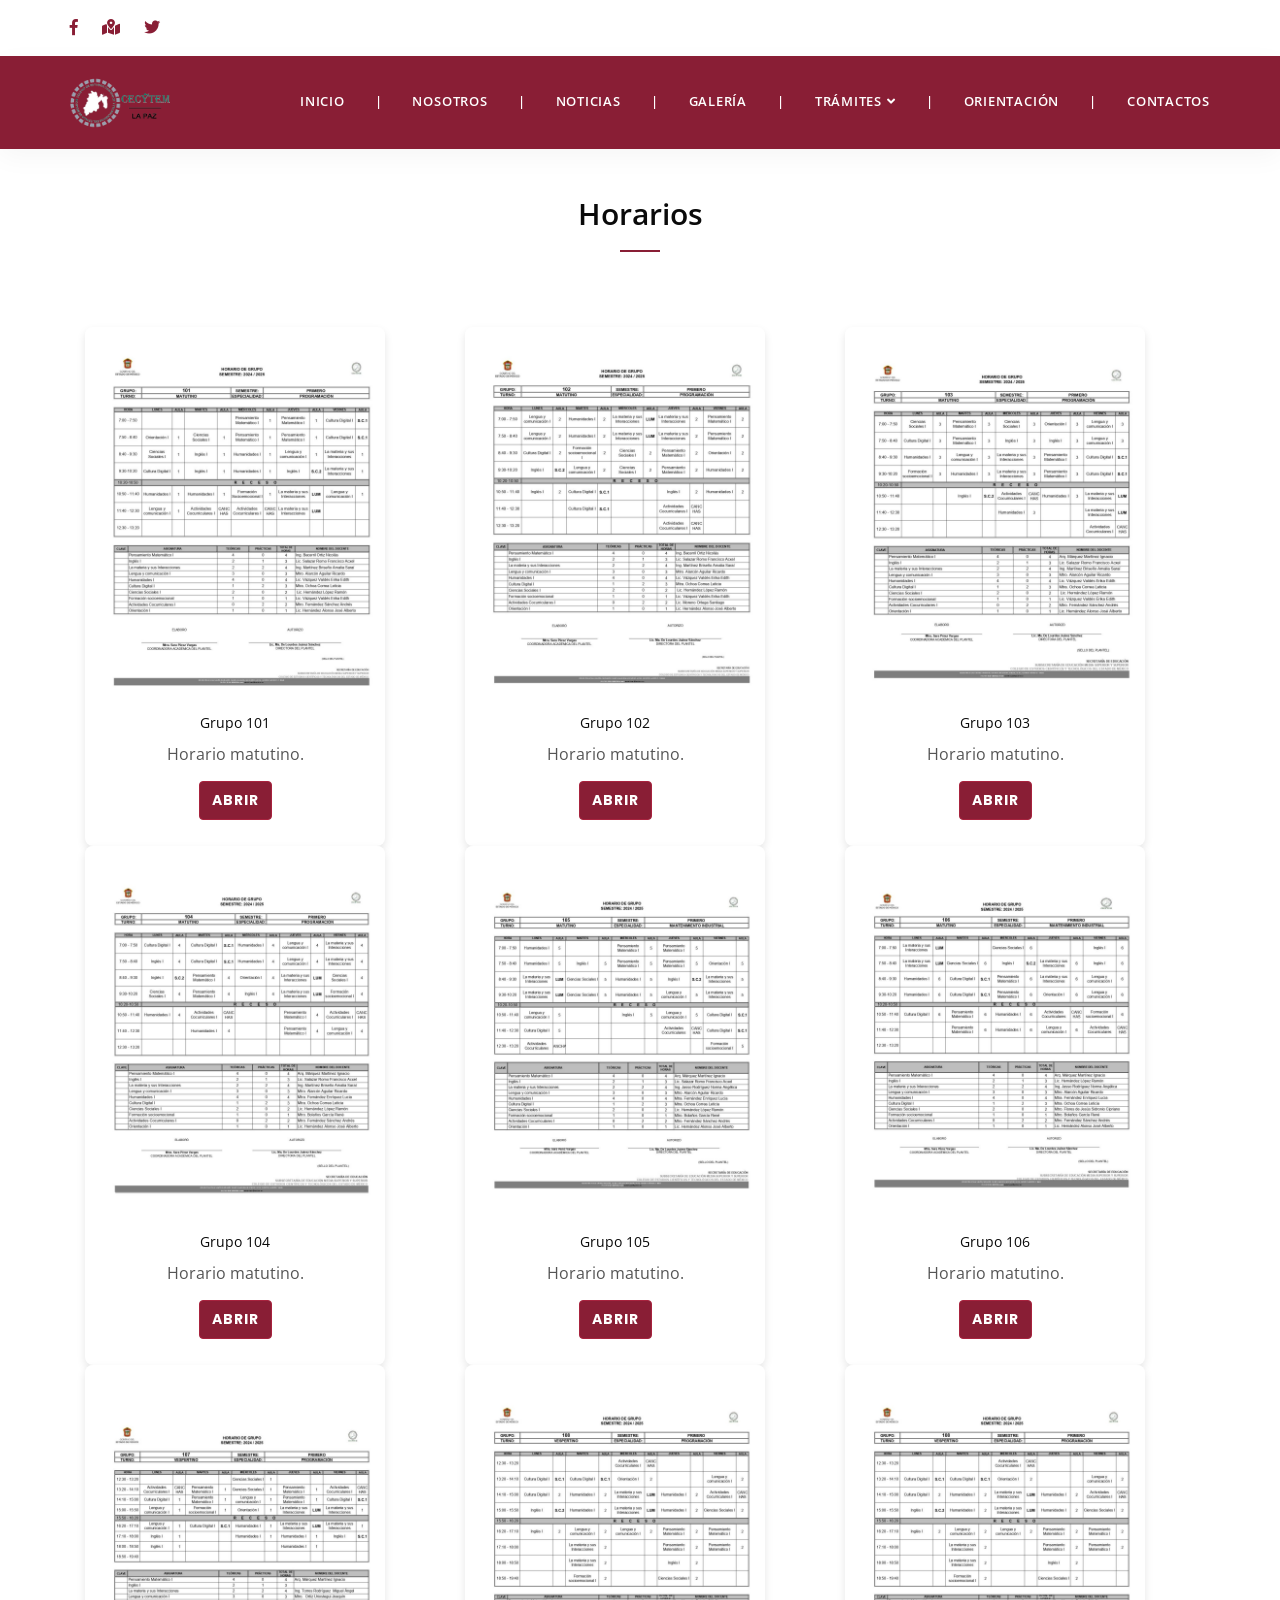
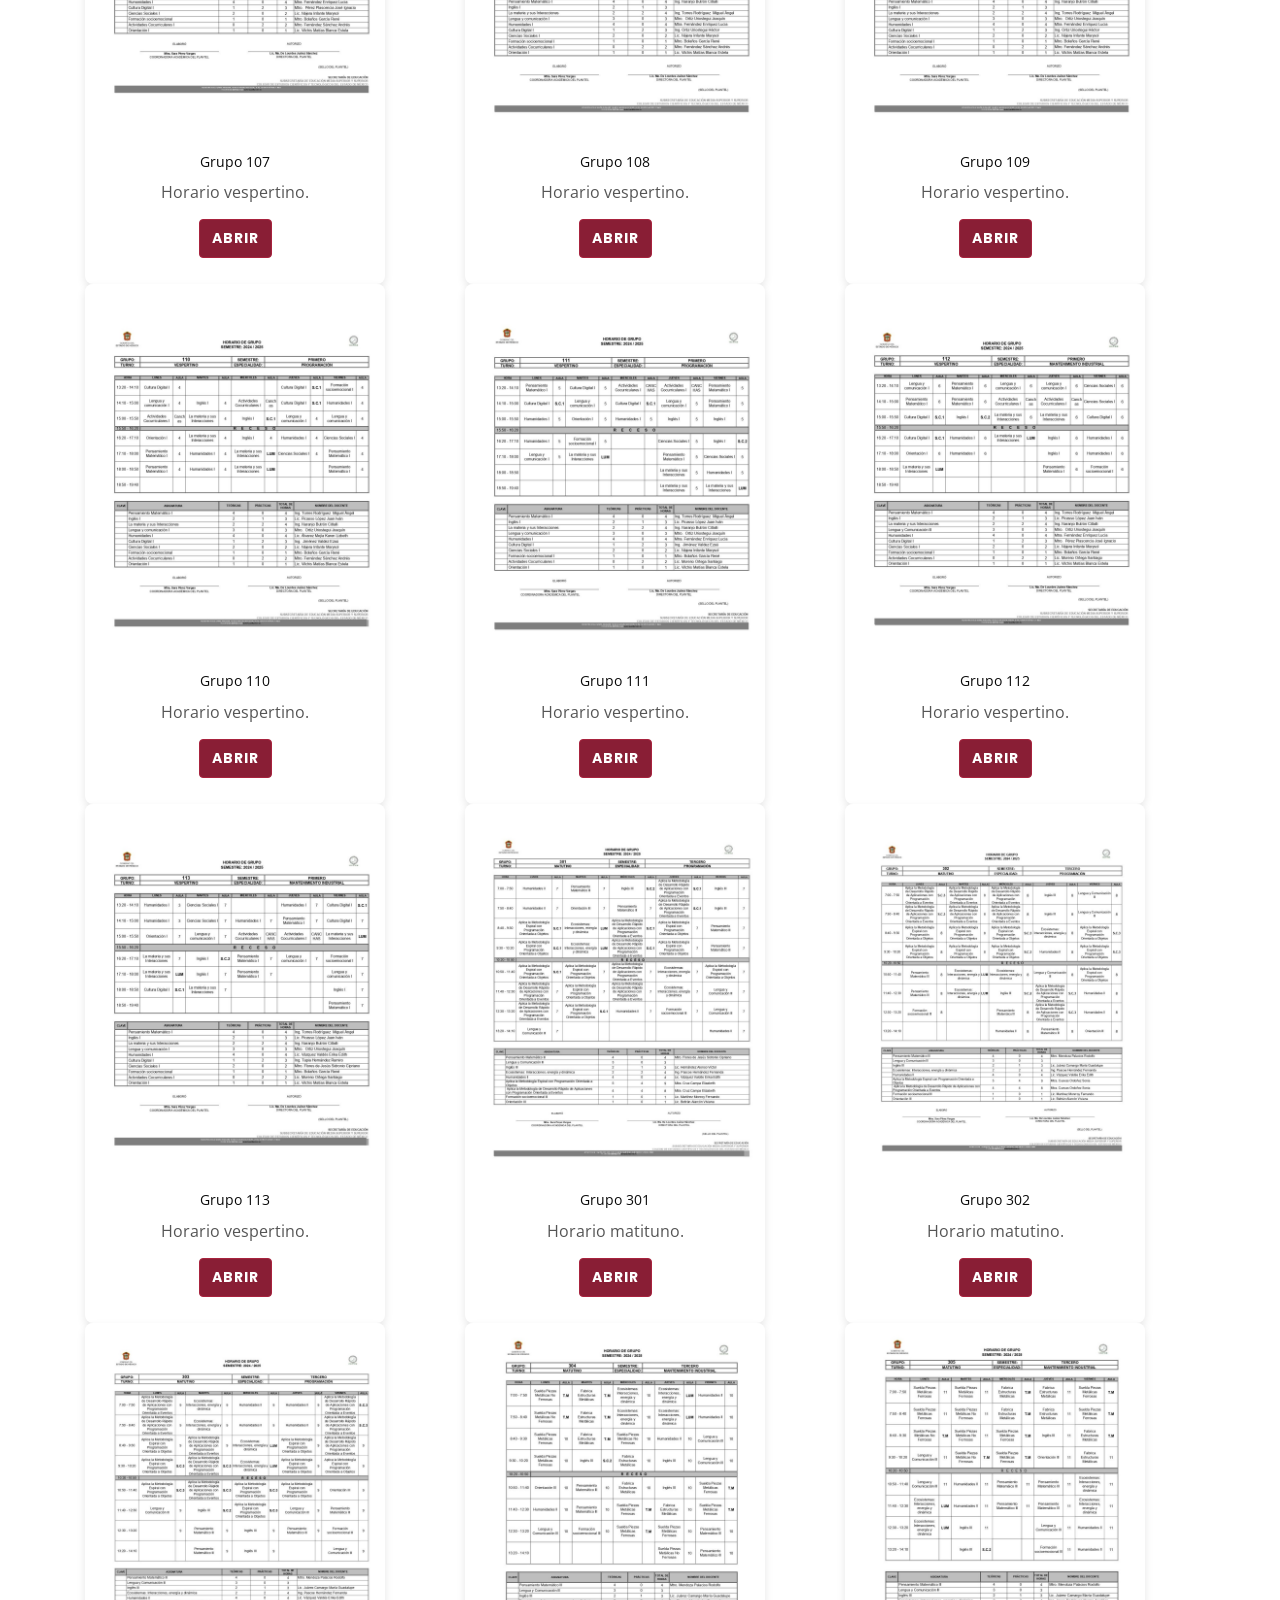
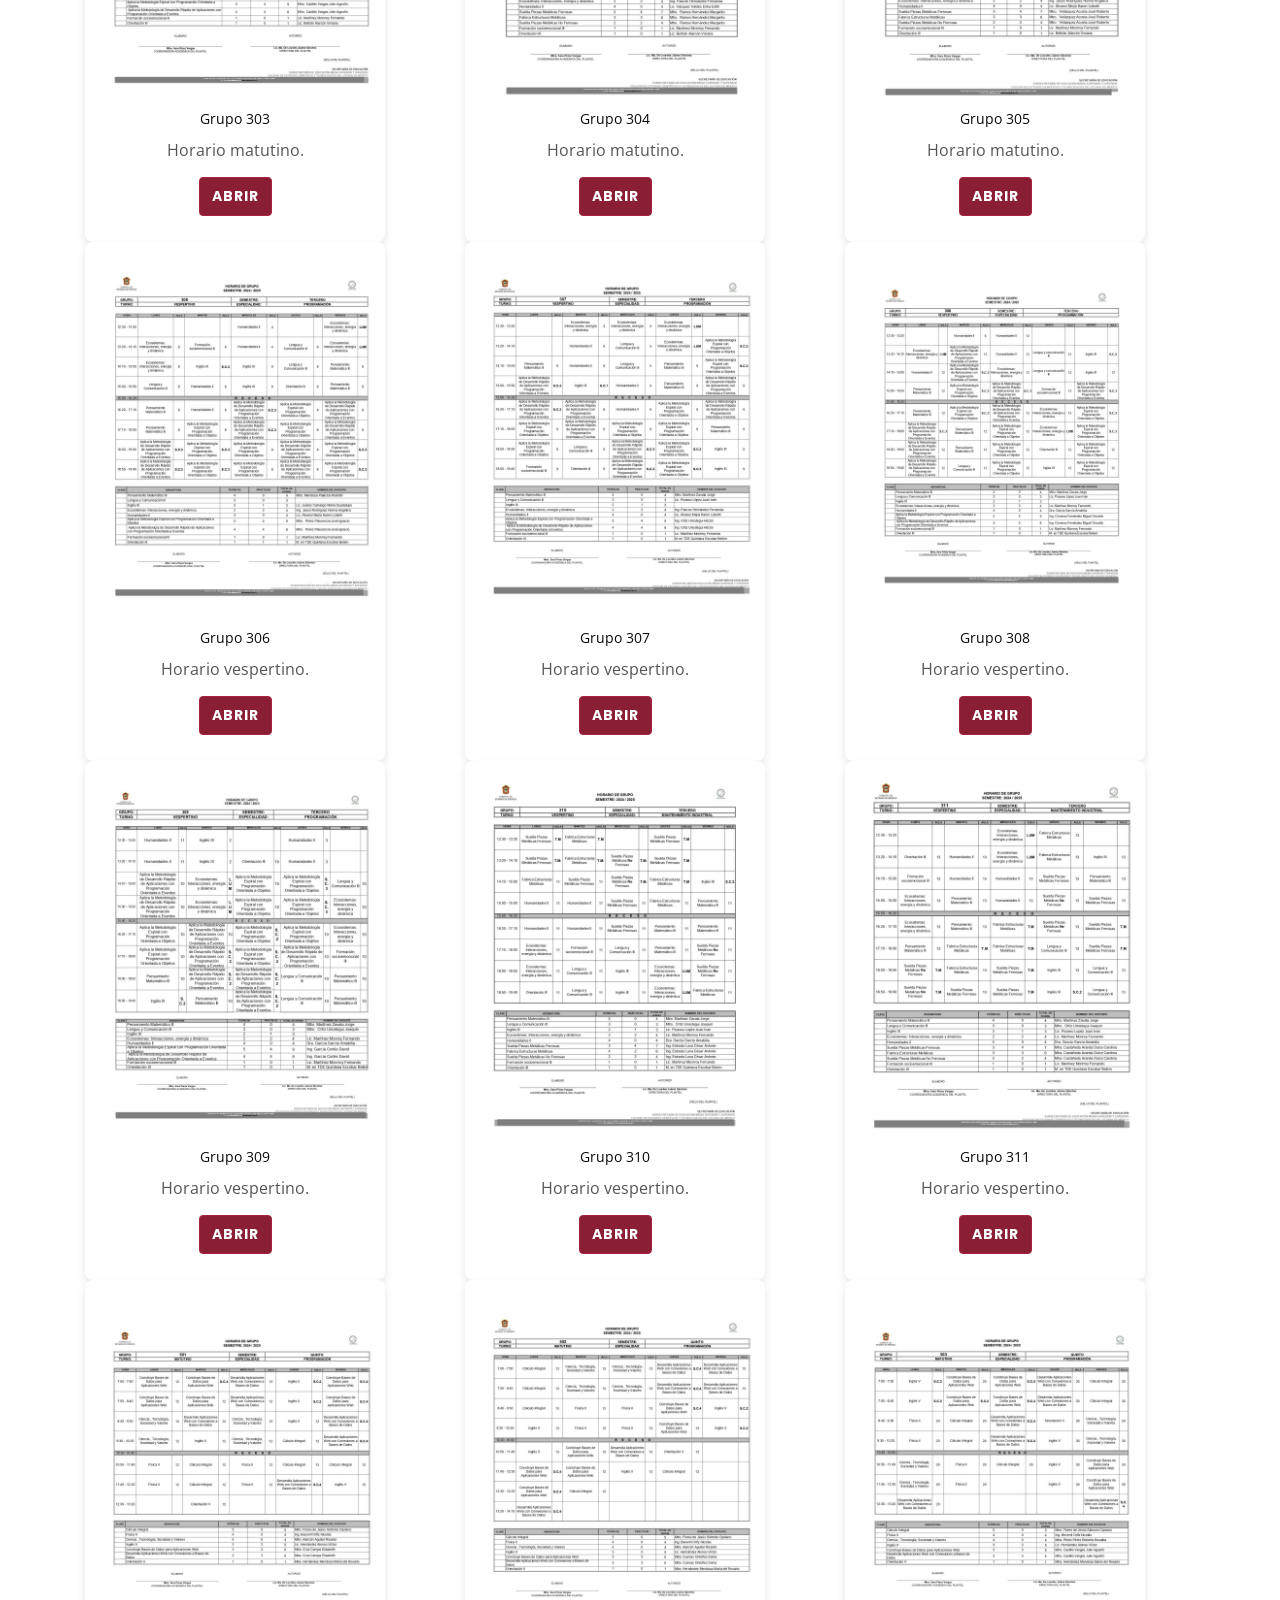
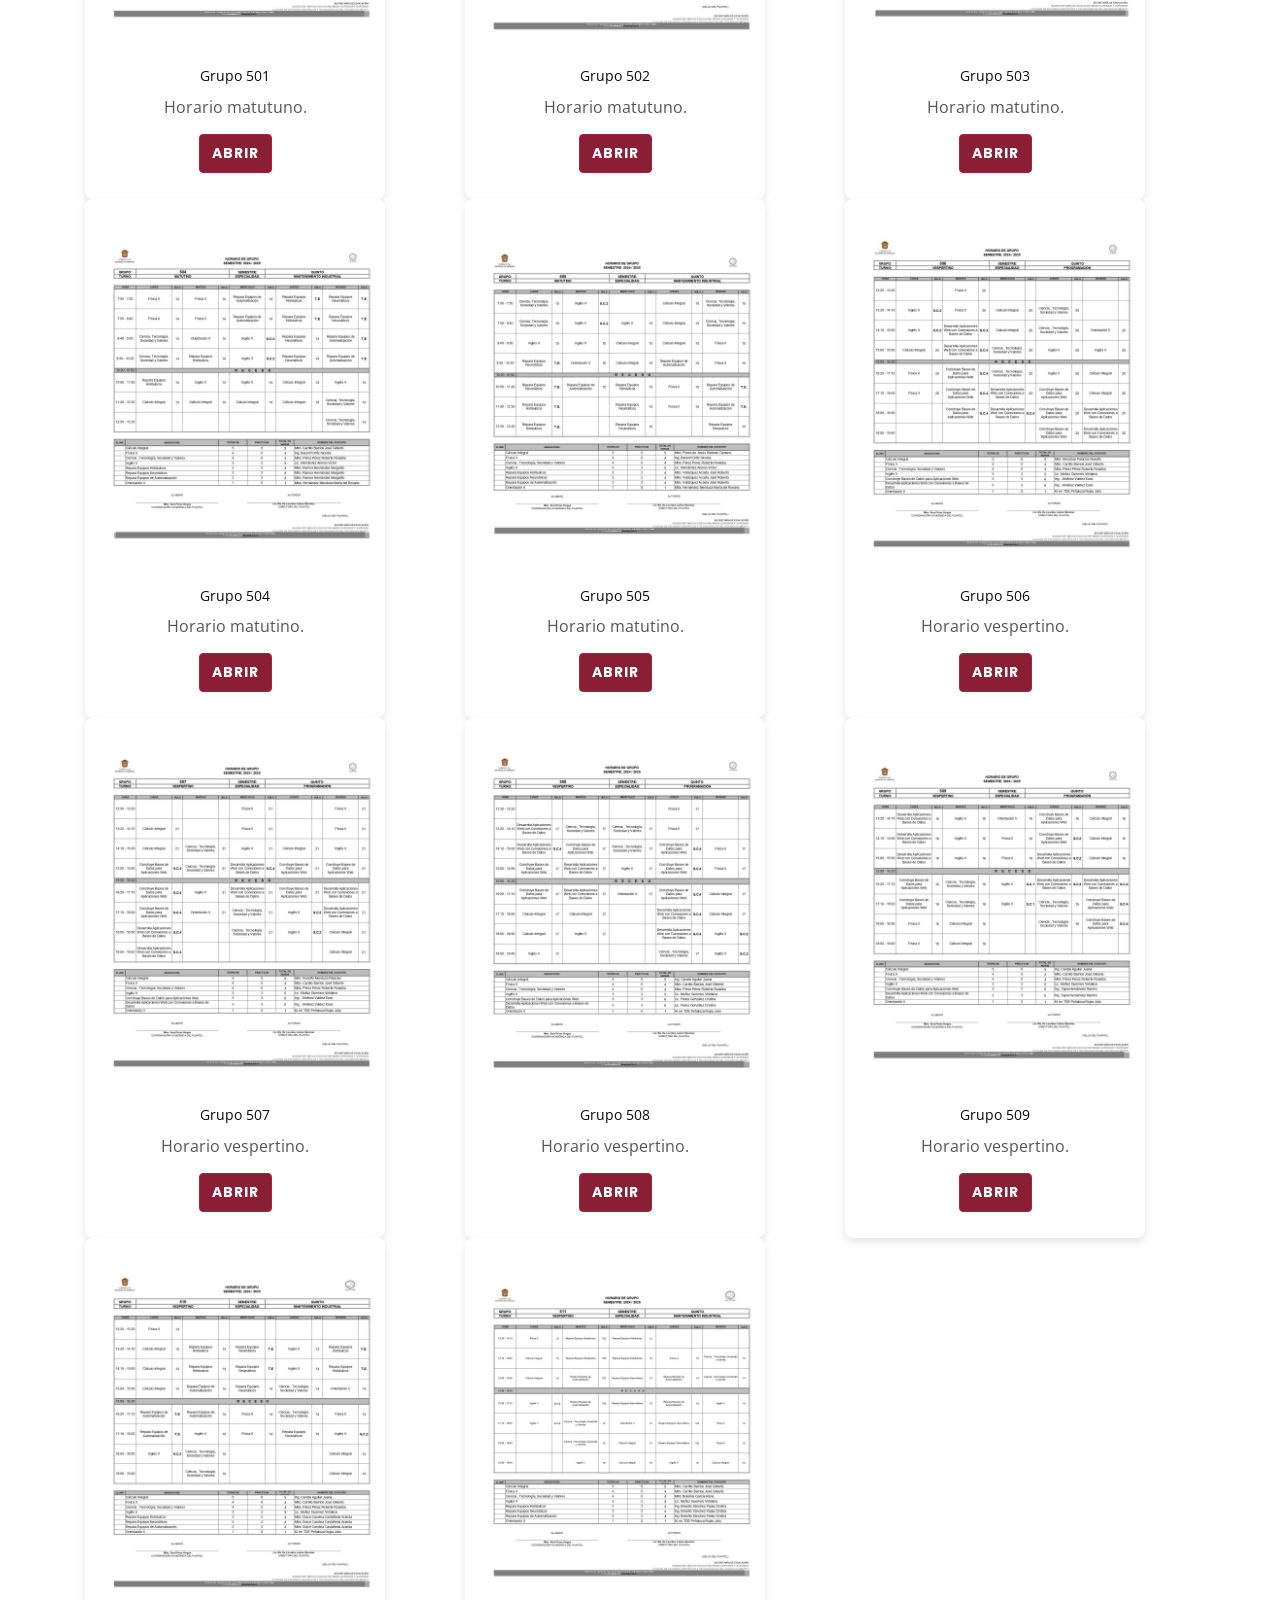
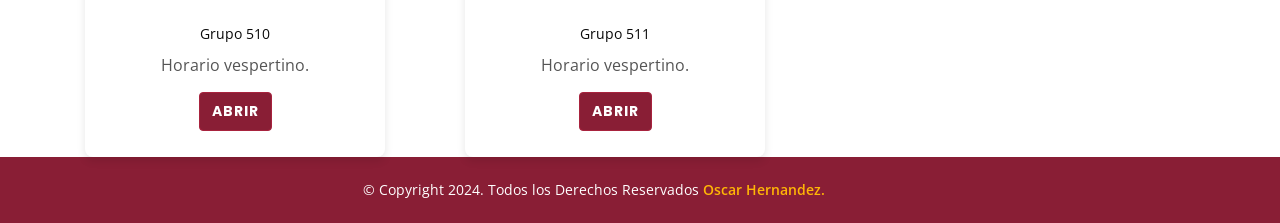
<file: horarios.html>
<!DOCTYPE html>
<html lang="en">

<head>
    <!-- ========== Meta Tags ========== -->
    <meta charset="utf-8">
    <meta http-equiv="X-UA-Compatible" content="IE=edge">
    <meta name="viewport" content="width=device-width, initial-scale=1">
    <meta name="description" content="Landing Rosa Agazzi Bilingual School">

    <!-- ========== Titulo ========== -->
    <title>Cecytem La Paz</title>

    <!-- ========== Logo de la pestaña ========== -->
    <link rel="shortcut icon" href="assets/img/logocecy.png" type="image/x-icon">

    <!-- ========== inicio estilos ========== -->
    <link href="assets/css/bootstrap.min.css" rel="stylesheet" />
    <link href="assets/css/font-awesome.min.css" rel="stylesheet" />
    <link href="assets/css/flaticon-set.css" rel="stylesheet" />
    <link href="assets/css/themify-icons.css" rel="stylesheet" />
    <link href="assets/css/magnific-popup.css" rel="stylesheet" />
    <link href="assets/css/owl.carousel.min.css" rel="stylesheet" />
    <link href="assets/css/owl.theme.default.min.css" rel="stylesheet" />
    <link href="assets/css/animate.css" rel="stylesheet" />
    <link href="assets/css/bootsnav.css" rel="stylesheet" />
    <link href="style.css" rel="stylesheet">
    <link href="assets/css/responsive.css" rel="stylesheet" />
    <!-- ========== fin estilos ========== -->
    <!-- ========== Google Fonts ========== -->
    <link href="https://fonts.googleapis.com/css?family=Open+Sans" rel="stylesheet">
    <link href="https://fonts.googleapis.com/css?family=Poppins:100,200,300,400,500,600,700,800" rel="stylesheet">
</head>
<body>
  <!-- inicio Header -->
<div class="top-bar-area">
    <div class="container">
        <div class="row">

            <div class="col-md-8 address-info text-left">
                <div class="info">
                    <ul>
                        <li class="social">
                            <a href="https://www.facebook.com/CecytemPlantelLaPaz/" title="Facebook"><i class="fab fa-facebook-f"></i></a>
                            <a href="https://www.google.com/maps/place/CECyTEM+La+Paz/@19.375496,-98.9524278,15z/" title="Encuéntranos"><i class="fas fa-map-marked-alt"></i></a>
                            <a href="https://twitter.com/somoscecytem/" title="Twitter"><i class="fab fa-twitter"></i></a>
                        </li>
                    </ul>
                </div>
            </div>

        </div>
    </div>
</div>
<!-- fin Header -->
    <!-- Header -->
    <header id="home">
        <!-- inicio Navegacion -->
        <nav class="navbar navbar-default bg-dark white navbar-sticky bootsnav">
            <div class="container">
                <div class="navbar-header">
                    <button type="button" class="navbar-toggle" data-toggle="collapse" data-target="#navbar-menu">
                        <i class="fa fa-bars"></i>
                    </button>
                    <a class="navbar-brand" href="index.html">
                        <img src="assets/img/1-removebg-preview (1).png" width="100" height="100" alt="Logo">
                    </a>
                </div>
                <div class="collapse navbar-collapse" id="navbar-menu">
                    <ul class="nav navbar-nav navbar-right" data-in="fadeInDown" data-out="fadeOutUp">
                        <li><a href="index.html">Inicio</a></li>
                        <li><a href="#">|</a></li>
                        <li><a href="nosotros.html">Nosotros</a></li>
                        <li><a href="#">|</a></li>
                        <li><a href="noticias.html">Noticias</a></li>
                        <li><a href="#">|</a></li>
                        <li><a href="galeria.html">Galería</a></li>
                        <li><a href="#">|</a></li>
                
                        <!-- Menú desplegable para Trámites -->
                        <li class="dropdown">
                            <a href="#" class="dropdown-toggle" data-toggle="dropdown">Trámites</a>
                            <ul class="dropdown-menu">
                                <li><a href="ficha de pago.html">Ficha de Pago</a></li>
                                <li><a href="inscripciones.html">Solicitud de Reinscripción</a></li>
                                <li><a href="horarios.html">Horarios de Clases</a></li>
                            </ul>
                        </li>                        
                        <li><a href="#">|</a></li>
                        <li><a href="orientacion.html">Orientación</a></li>
                        <li><a href="#">|</a></li>
                        <li><a href="contacto.html">Contactos</a></li>
                    </ul>
                </div>  
        </nav>
         <!-- final Navegacion -->
    </header> <br><br>
    <!-- fin Header -->
<!-- iniio de horarios -->
<div class="container">
    <div class="row">
        <div class="site-heading text-center">
            <div class="col-md-8 col-md-offset-2">
                <h2>Horarios</h2>
            </div>
        </div>
    </div>
        <!-- 101 -->
        <div class="col-md-4 mb-4">
            <div class="card">
                <img src="assets/img/horario101.jpeg" class="card-img-top" alt="Horario Grupo 1">
                <div class="card-body text-center">
                    <h5 class="card-title">Grupo 101</h5>
                    <p class="card-text">Horario matutino.</p>
                    <button class="btn btn-primary" onclick="mostrarHorario('assets/horarios/horario101.pdf')">Abrir</button><br><br>
                </div>
            </div>
        </div>
        <!-- 102 -->
        <div class="col-md-4 mb-4">
            <div class="card">
                <img src="assets/img/horario102.jpeg" class="card-img-top" alt="Horario Grupo 2">
                <div class="card-body text-center">
                    <h5 class="card-title">Grupo 102</h5>
                    <p class="card-text">Horario matutino.</p>
                    <button class="btn btn-primary" onclick="mostrarHorario('assets/horarios/horario102.pdf')">Abrir</button><br><br>
                </div>
            </div>
        </div>
        <!-- 103 -->
        <div class="col-md-4 mb-4">
            <div class="card">
                <img src="assets/img/horario103.jpeg" class="card-img-top" alt="Horario Grupo 2">
                <div class="card-body text-center">
                    <h5 class="card-title">Grupo 103</h5>
                    <p class="card-text">Horario matutino.</p>
                    <button class="btn btn-primary" onclick="mostrarHorario('assets/horarios/horario103.pdf')">Abrir</button><br><br>
                </div>
            </div>
        </div>
        <!-- 104 -->
        <div class="col-md-4 mb-4">
            <div class="card">
                <img src="assets/img/horario104.jpeg" class="card-img-top" alt="Horario Grupo 2">
                <div class="card-body text-center">
                    <h5 class="card-title">Grupo 104</h5>
                    <p class="card-text">Horario matutino.</p>
                    <button class="btn btn-primary" onclick="mostrarHorario('assets/horarios/horario104.pdf')">Abrir</button><br><br>
                </div>
            </div>
        </div>
        <!-- 105 -->
        <div class="col-md-4 mb-4">
            <div class="card">
                <img src="assets/img/horario105.jpeg" class="card-img-top" alt="Horario Grupo 2">
                <div class="card-body text-center">
                    <h5 class="card-title">Grupo 105</h5>
                    <p class="card-text">Horario matutino.</p>
                    <button class="btn btn-primary" onclick="mostrarHorario('assets/horarios/horario105.pdf')">Abrir</button><br><br>
                </div>
            </div>
        </div>
        <!-- 106 -->
        <div class="col-md-4 mb-4">
            <div class="card">
                <img src="assets/img/horario106.jpeg" class="card-img-top" alt="Horario Grupo 2">
                <div class="card-body text-center">
                    <h5 class="card-title">Grupo 106</h5>
                    <p class="card-text">Horario matutino.</p>
                    <button class="btn btn-primary" onclick="mostrarHorario('assets/horarios/horario106.pdf')">Abrir</button><br><br>
                </div>
            </div>
        </div>
        <!-- 107 -->
        <div class="col-md-4 mb-4">
            <div class="card">
                <img src="assets/img/horario107.jpeg" class="card-img-top" alt="Horario Grupo 2">
                <div class="card-body text-center">
                    <h5 class="card-title">Grupo 107</h5>
                    <p class="card-text">Horario vespertino.</p>
                    <button class="btn btn-primary" onclick="mostrarHorario('assets/horarios/horario107.pdf')">Abrir</button><br><br>
                </div>
            </div>
        </div>
        <!-- 108 -->
        <div class="col-md-4 mb-4">
            <div class="card">
                <img src="assets/img/horario108.jpeg" class="card-img-top" alt="Horario Grupo 2">
                <div class="card-body text-center">
                    <h5 class="card-title">Grupo 108</h5>
                    <p class="card-text">Horario vespertino.</p>
                    <button class="btn btn-primary" onclick="mostrarHorario('assets/horarios/horario108.pdf')">Abrir</button><br><br>
                </div>
            </div>
        </div>
        <!-- 109 -->
        <div class="col-md-4 mb-4">
            <div class="card">
                <img src="assets/img/horario108.jpeg" class="card-img-top" alt="Horario Grupo 2">
                <div class="card-body text-center">
                    <h5 class="card-title">Grupo 109</h5>
                    <p class="card-text">Horario vespertino.</p>
                    <button class="btn btn-primary" onclick="mostrarHorario('assets/horarios/horario109.pdf')">Abrir</button><br><br>
                </div>
            </div>
        </div>
        <!-- 110 -->
        <div class="col-md-4 mb-4">
            <div class="card">
                <img src="assets/img/horario110.jpeg" class="card-img-top" alt="Horario Grupo 2">
                <div class="card-body text-center">
                    <h5 class="card-title">Grupo 110</h5>
                    <p class="card-text">Horario vespertino.</p>
                    <button class="btn btn-primary" onclick="mostrarHorario('assets/horarios/horario110.pdf')">Abrir</button><br><br>
                </div>
            </div>
        </div>
        <!-- 111 -->
        <div class="col-md-4 mb-4">
            <div class="card">
                <img src="assets/img/horario111.jpeg" class="card-img-top" alt="Horario Grupo 2">
                <div class="card-body text-center">
                    <h5 class="card-title">Grupo 111</h5>
                    <p class="card-text">Horario vespertino.</p>
                    <button class="btn btn-primary" onclick="mostrarHorario('assets/horarios/horario111.pdf')">Abrir</button><br><br>
                </div>
            </div>
        </div>
        <!-- 112 -->
        <div class="col-md-4 mb-4">
            <div class="card">
                <img src="assets/img/horario112.jpeg" class="card-img-top" alt="Horario Grupo 2">
                <div class="card-body text-center">
                    <h5 class="card-title">Grupo 112</h5>
                    <p class="card-text">Horario vespertino.</p>
                    <button class="btn btn-primary" onclick="mostrarHorario('assets/horarios/horario112.pdf')">Abrir</button><br><br>
                </div>
            </div>
        </div>
        <!-- 113 -->
        <div class="col-md-4 mb-4">
            <div class="card">
                <img src="assets/img/horario113.jpeg" class="card-img-top" alt="Horario Grupo 2">
                <div class="card-body text-center">
                    <h5 class="card-title">Grupo 113</h5>
                    <p class="card-text">Horario vespertino.</p>
                    <button class="btn btn-primary" onclick="mostrarHorario('assets/horarios/horario113.pdf')">Abrir</button><br><br>
                </div>
            </div>
        </div>
        <!-- 301 -->
        <div class="col-md-4 mb-4">
            <div class="card">
                <img src="assets/img/horario301.jpeg" class="card-img-top" alt="Horario Grupo 2">
                <div class="card-body text-center">
                    <h5 class="card-title">Grupo 301</h5>
                    <p class="card-text">Horario matituno.</p>
                    <button class="btn btn-primary" onclick="mostrarHorario('assets/horarios/horario301.pdf')">Abrir</button><br><br>
                </div>
            </div>
        </div>
        <!-- 302 -->
        <div class="col-md-4 mb-4">
            <div class="card">
                <img src="assets/img/horario302.jpeg" class="card-img-top" alt="Horario Grupo 2">
                <div class="card-body text-center">
                    <h5 class="card-title">Grupo 302</h5>
                    <p class="card-text">Horario matutino.</p>
                    <button class="btn btn-primary" onclick="mostrarHorario('assets/horarios/horario302.pdf')">Abrir</button><br><br>
                </div>
            </div>
        </div>
        <!-- 303 -->
        <div class="col-md-4 mb-4">
            <div class="card">
                <img src="assets/img/horario303.jpeg" class="card-img-top" alt="Horario Grupo 2">
                <div class="card-body text-center">
                    <h5 class="card-title">Grupo 303</h5>
                    <p class="card-text">Horario matutino.</p>
                    <button class="btn btn-primary" onclick="mostrarHorario('assets/horarios/horario303.pdf')">Abrir</button><br><br>
                </div>
            </div>
        </div>
        <!-- 304 -->
         <div class="col-md-4 mb-4">
            <div class="card">
                <img src="assets/img/horario304.jpeg" class="card-img-top" alt="Horario Grupo 2">
                <div class="card-body text-center">
                    <h5 class="card-title">Grupo 304</h5>
                    <p class="card-text">Horario matutino.</p>
                    <button class="btn btn-primary" onclick="mostrarHorario('assets/horarios/horario304.pdf')">Abrir</button><br><br>
                </div>
            </div>
        </div>
        <!-- 305 -->
        <div class="col-md-4 mb-4">
            <div class="card">
                <img src="assets/img/horario305.jpeg" class="card-img-top" alt="Horario Grupo 2">
                <div class="card-body text-center">
                    <h5 class="card-title">Grupo 305</h5>
                    <p class="card-text">Horario matutino.</p>
                    <button class="btn btn-primary" onclick="mostrarHorario('assets/horarios/horario305.pdf')">Abrir</button><br><br>
                </div>
            </div>
        </div>
        <!-- 306 -->
        <div class="col-md-4 mb-4">
            <div class="card">
                <img src="assets/img/horario306.jpeg" class="card-img-top" alt="Horario Grupo 2">
                <div class="card-body text-center">
                    <h5 class="card-title">Grupo 306</h5>
                    <p class="card-text">Horario vespertino.</p>
                    <button class="btn btn-primary" onclick="mostrarHorario('assets/horarios/horario306.pdf')">Abrir</button><br><br>
                </div>
            </div>
        </div>
        <!-- 307 -->
        <div class="col-md-4 mb-4">
            <div class="card">
                <img src="assets/img/horario307.jpeg" class="card-img-top" alt="Horario Grupo 2">
                <div class="card-body text-center">
                    <h5 class="card-title">Grupo 307</h5>
                    <p class="card-text">Horario vespertino.</p>
                    <button class="btn btn-primary" onclick="mostrarHorario('assets/horarios/horario307.pdf')">Abrir</button><br><br>
                </div>
            </div>
        </div>
        <!-- 308 -->
        <div class="col-md-4 mb-4">
            <div class="card">
                <img src="assets/img/horario308.jpeg" class="card-img-top" alt="Horario Grupo 2">
                <div class="card-body text-center">
                    <h5 class="card-title">Grupo 308</h5>
                    <p class="card-text">Horario vespertino.</p>
                    <button class="btn btn-primary" onclick="mostrarHorario('assets/horarios/horario308.pdf')">Abrir</button><br><br>
                </div>
            </div>
        </div>
         <!-- 309 -->
         <div class="col-md-4 mb-4">
            <div class="card">
                <img src="assets/img/horario309.jpeg" class="card-img-top" alt="Horario Grupo 2">
                <div class="card-body text-center">
                    <h5 class="card-title">Grupo 309</h5>
                    <p class="card-text">Horario vespertino.</p>
                    <button class="btn btn-primary" onclick="mostrarHorario('assets/horarios/horario309.pdf')">Abrir</button><br><br>
                </div>
            </div>
        </div>
        <!-- 310 -->
        <div class="col-md-4 mb-4">
            <div class="card">
                <img src="assets/img/horario310.jpeg" class="card-img-top" alt="Horario Grupo 2">
                <div class="card-body text-center">
                    <h5 class="card-title">Grupo 310</h5>
                    <p class="card-text">Horario vespertino.</p>
                    <button class="btn btn-primary" onclick="mostrarHorario('assets/horarios/horario310.pdf')">Abrir</button><br><br>
                </div>
            </div>
        </div>
        <!-- 311 -->
        <div class="col-md-4 mb-4">
            <div class="card">
                <img src="assets/img/horario311.jpeg" class="card-img-top" alt="Horario Grupo 2">
                <div class="card-body text-center">
                    <h5 class="card-title">Grupo 311</h5>
                    <p class="card-text">Horario vespertino.</p>
                    <button class="btn btn-primary" onclick="mostrarHorario('assets/horarios/horario311.pdf')">Abrir</button><br><br>
                </div>
            </div>
        </div>
        <!-- 501 -->
        <div class="col-md-4 mb-4">
            <div class="card">
                <img src="assets/img/horario501.jpeg" class="card-img-top" alt="Horario Grupo 2">
                <div class="card-body text-center">
                    <h5 class="card-title">Grupo 501</h5>
                    <p class="card-text">Horario matutuno.</p>
                    <button class="btn btn-primary" onclick="mostrarHorario('assets/horarios/horario501.pdf')">Abrir</button><br><br>
                </div>
            </div>
        </div>
           <!-- 502 -->
           <div class="col-md-4 mb-4">
            <div class="card">
                <img src="assets/img/horario502.jpeg" class="card-img-top" alt="Horario Grupo 2">
                <div class="card-body text-center">
                    <h5 class="card-title">Grupo 502</h5>
                    <p class="card-text">Horario matutuno.</p>
                    <button class="btn btn-primary" onclick="mostrarHorario('assets/horarios/horario502.pdf')">Abrir</button><br><br>
                </div>
            </div>
        </div>
           <!-- 503 -->
           <div class="col-md-4 mb-4">
            <div class="card">
                <img src="assets/img/horario503.jpeg" class="card-img-top" alt="Horario Grupo 2">
                <div class="card-body text-center">
                    <h5 class="card-title">Grupo 503</h5>
                    <p class="card-text">Horario matutino.</p>
                    <button class="btn btn-primary" onclick="mostrarHorario('assets/horarios/horario503.pdf')">Abrir</button><br><br>
                </div>
            </div>
        </div>
         <!-- 504 -->
         <div class="col-md-4 mb-4">
            <div class="card">
                <img src="assets/img/horario504.jpeg" class="card-img-top" alt="Horario Grupo 2">
                <div class="card-body text-center">
                    <h5 class="card-title">Grupo 504</h5>
                    <p class="card-text">Horario matutino.</p>
                    <button class="btn btn-primary" onclick="mostrarHorario('assets/horarios/horario504.pdf')">Abrir</button><br><br>
                </div>
            </div>
        </div>
        <!-- 505 -->
        <div class="col-md-4 mb-4">
            <div class="card">
                <img src="assets/img/horario505.jpeg" class="card-img-top" alt="Horario Grupo 2">
                <div class="card-body text-center">
                    <h5 class="card-title">Grupo 505</h5>
                    <p class="card-text">Horario matutino.</p>
                    <button class="btn btn-primary" onclick="mostrarHorario('assets/horarios/horario505.pdf')">Abrir</button><br><br>
                </div>
            </div>
        </div>
        <!-- 506 -->
        <div class="col-md-4 mb-4">
            <div class="card">
                <img src="assets/img/horario506.jpeg" class="card-img-top" alt="Horario Grupo 2">
                <div class="card-body text-center">
                    <h5 class="card-title">Grupo 506</h5>
                    <p class="card-text">Horario vespertino.</p>
                    <button class="btn btn-primary" onclick="mostrarHorario('assets/horarios/horario506.pdf')">Abrir</button><br><br>
                </div>
            </div>
        </div>
         <!-- 507 -->
         <div class="col-md-4 mb-4">
            <div class="card">
                <img src="assets/img/horario507.jpeg" class="card-img-top" alt="Horario Grupo 2">
                <div class="card-body text-center">
                    <h5 class="card-title">Grupo 507</h5>
                    <p class="card-text">Horario vespertino.</p>
                    <button class="btn btn-primary" onclick="mostrarHorario('assets/horarios/horario507.pdf')">Abrir</button><br><br>
                </div>
            </div>
        </div>
        <!-- 508 -->
        <div class="col-md-4 mb-4">
           <div class="card">
                <img src="assets/img/horario508.jpeg" class="card-img-top" alt="Horario Grupo 2">
                <div class="card-body text-center">
                        <h5 class="card-title">Grupo 508</h5>
                        <p class="card-text">Horario vespertino.</p>
                        <button class="btn btn-primary" onclick="mostrarHorario('assets/horarios/horario508.pdf')">Abrir</button><br><br>
                </div>
             </div>
        </div>
        <!-- 509 -->
        <div class="col-md-4 mb-4">
            <div class="card">
                <img src="assets/img/horario509.jpeg" class="card-img-top" alt="Horario Grupo 2">
                <div class="card-body text-center">
                        <h5 class="card-title">Grupo 509</h5>
                        <p class="card-text">Horario vespertino.</p>
                        <button class="btn btn-primary" onclick="mostrarHorario('assets/horarios/horario509.pdf')">Abrir</button><br><br>
                </div>
            </div>
         </div>
          <!-- 510 -->
          <div class="col-md-4 mb-4">
            <div class="card">
                <img src="assets/img/horario510.jpeg" class="card-img-top" alt="Horario Grupo 2">
                <div class="card-body text-center">
                        <h5 class="card-title">Grupo 510</h5>
                        <p class="card-text">Horario vespertino.</p>
                        <button class="btn btn-primary" onclick="mostrarHorario('assets/horarios/horario510.pdf')">Abrir</button><br><br>
                </div>
            </div>
         </div>
          <!-- 511 -->
          <div class="col-md-4 mb-4">
            <div class="card">
                <img src="assets/img/horario511.jpeg" class="card-img-top" alt="Horario Grupo 2">
                <div class="card-body text-center">
                        <h5 class="card-title">Grupo 511</h5>
                        <p class="card-text">Horario vespertino.</p>
                        <button class="btn btn-primary" onclick="mostrarHorario('assets/horarios/horario511.pdf')">Abrir</button><br><br>
                </div>
            </div>
         </div>
    </div>
</section>
<!-- Fin de horarios -->
<!-- Ventana emergente -->
<div id="modalHorario" class="modal">
    <div class="modal-content">
        <span class="close" onclick="cerrarHorario()">&times;</span>
        <iframe id="iframeHorario" width="100%" height="500px"></iframe>
    </div>
</div>
<!-- Script para manejar la ventana emergente -->
<script>
    function mostrarHorario(url) {
        var modal = document.getElementById("modalHorario");
        var iframe = document.getElementById("iframeHorario");
        iframe.src = url;
        modal.style.display = "block";
    }

    function cerrarHorario() {
        var modal = document.getElementById("modalHorario");
        modal.style.display = "none";
        document.getElementById("iframeHorario").src = "";
    }

    window.onclick = function(event) {
        var modal = document.getElementById("modalHorario");
        if (event.target == modal) {
            cerrarHorario();
        }
    }
</script>
  <!-- inicio Footer -->
    <footer class="bg-dark text-light">
        <div class="footer-bottom">
            <div class="container">
                <div class="row">
                    <div class="col-md-6">
                        <p>&copy; Copyright 2024. Todos los Derechos Reservados <a href="#">Oscar Hernandez.</a></p>
                    </div>
                </div>
            </div>
        </div>
    </footer>
    <!-- fin Footer -->
    <!-- jQuery Frameworks -->
    <script src="assets/js/jquery-1.12.4.min.js"></script>
    <script src="assets/js/bootstrap.min.js"></script>
    <script src="assets/js/equal-height.min.js"></script>
    <script src="assets/js/jquery.appear.js"></script>
    <script src="assets/js/jquery.easing.min.js"></script>
    <script src="assets/js/jquery.magnific-popup.min.js"></script>
    <script src="assets/js/modernizr.custom.13711.js"></script>
    <script src="assets/js/owl.carousel.min.js"></script>
    <script src="assets/js/wow.min.js"></script>
    <script src="assets/js/progress-bar.min.js"></script>
    <script src="assets/js/isotope.pkgd.min.js"></script>
    <script src="assets/js/imagesloaded.pkgd.min.js"></script>
    <script src="assets/js/count-to.js"></script>
    <script src="assets/js/YTPlayer.min.js"></script>
    <script src="assets/js/loopcounter.js"></script>
    <script src="assets/js/jquery.nice-select.min.js"></script>
    <script src="assets/js/bootsnav.js"></script>
    <script src="assets/js/main.js"></script>
    <script src="assets/js/gallery.js"></script>
</body>
</html>
</file>
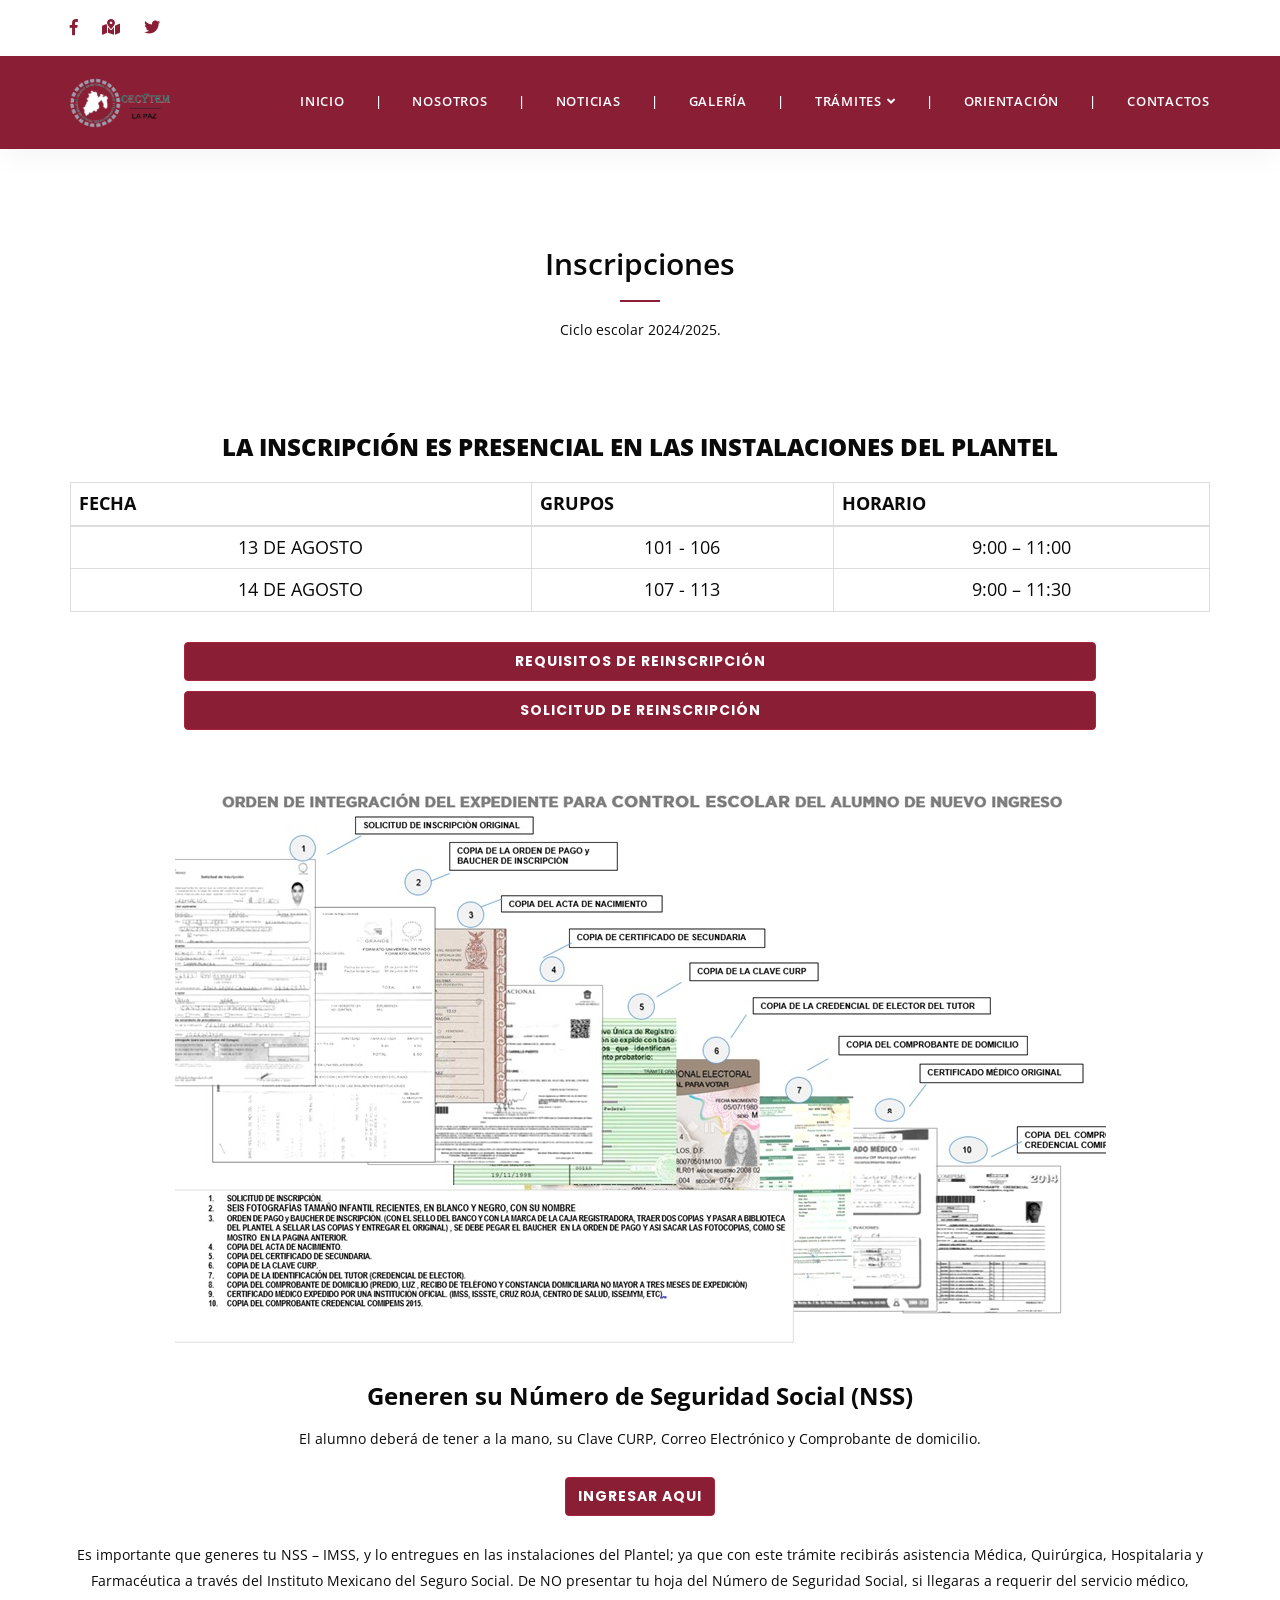
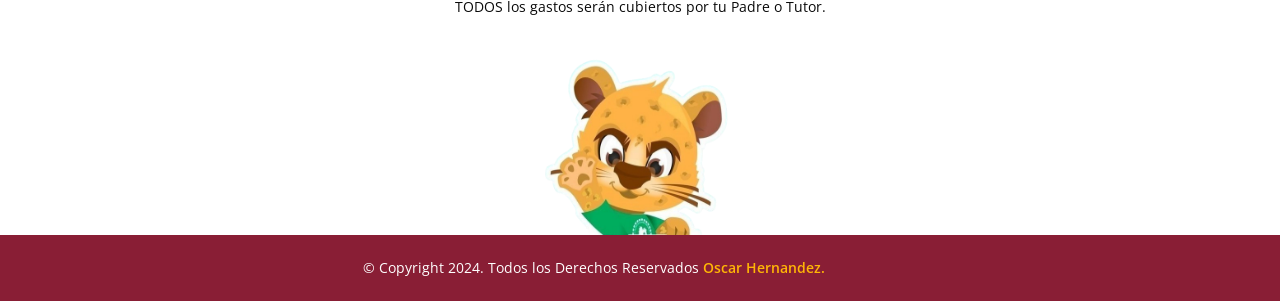
<file: inscripciones.html>
<!DOCTYPE html>
<html lang="en">

<head>
    <!-- ========== Meta Tags ========== -->
    <meta charset="utf-8">
    <meta http-equiv="X-UA-Compatible" content="IE=edge">
    <meta name="viewport" content="width=device-width, initial-scale=1">
    <meta name="description" content="Landing Rosa Agazzi Bilingual School">

    <!-- ========== Titulo ========== -->
    <title>Cecytem La Paz</title>

    <!-- ========== Logo de la pestaña ========== -->
    <link rel="shortcut icon" href="assets/img/logocecy.png" type="image/x-icon">

    <!-- ========== inicio estilos ========== -->
    <link href="assets/css/bootstrap.min.css" rel="stylesheet" />
    <link href="assets/css/font-awesome.min.css" rel="stylesheet" />
    <link href="assets/css/flaticon-set.css" rel="stylesheet" />
    <link href="assets/css/themify-icons.css" rel="stylesheet" />
    <link href="assets/css/magnific-popup.css" rel="stylesheet" />
    <link href="assets/css/owl.carousel.min.css" rel="stylesheet" />
    <link href="assets/css/owl.theme.default.min.css" rel="stylesheet" />
    <link href="assets/css/animate.css" rel="stylesheet" />
    <link href="assets/css/bootsnav.css" rel="stylesheet" />
    <link href="style.css" rel="stylesheet">
    <link href="assets/css/responsive.css" rel="stylesheet" />
    <!-- ========== fin estilos  ========== -->
    <!-- ========== Google Fonts ========== -->
    <link href="https://fonts.googleapis.com/css?family=Open+Sans" rel="stylesheet">
    <link href="https://fonts.googleapis.com/css?family=Poppins:100,200,300,400,500,600,700,800" rel="stylesheet">
</head>
<body>
<!-- inicio Header -->
<div class="top-bar-area">
    <div class="container">
        <div class="row">

            <div class="col-md-8 address-info text-left">
                <div class="info">
                    <ul>
                        <li class="social">
                            <a href="https://www.facebook.com/CecytemPlantelLaPaz/" title="Facebook"><i class="fab fa-facebook-f"></i></a>
                            <a href="https://www.google.com/maps/place/CECyTEM+La+Paz/@19.375496,-98.9524278,15z/" title="Encuéntranos"><i class="fas fa-map-marked-alt"></i></a>
                            <a href="https://twitter.com/somoscecytem/" title="Twitter"><i class="fab fa-twitter"></i></a>
                        </li>
                    </ul>
                </div>
            </div>

        </div>
    </div>
</div>
<!-- fin Header -->
    <!-- Header -->
    <header id="home">
         <!-- inicio Navegacion -->
        <nav class="navbar navbar-default bg-dark white navbar-sticky bootsnav">
            <div class="container">
                <div class="navbar-header">
                    <button type="button" class="navbar-toggle" data-toggle="collapse" data-target="#navbar-menu">
                        <i class="fa fa-bars"></i>
                    </button>
                    <a class="navbar-brand" href="index.html">
                        <img src="assets/img/1-removebg-preview (1).png" width="100" height="100" alt="Logo">
                    </a>
                </div>
                <div class="collapse navbar-collapse" id="navbar-menu">
                    <ul class="nav navbar-nav navbar-right" data-in="fadeInDown" data-out="fadeOutUp">
                        <li><a href="index.html">Inicio</a></li>
                        <li><a href="#">|</a></li>
                        <li><a href="nosotros.html">Nosotros</a></li>
                        <li><a href="#">|</a></li>
                        <li><a href="noticias.html">Noticias</a></li>
                        <li><a href="#">|</a></li>
                        <li><a href="galeria.html">Galería</a></li>
                        <li><a href="#">|</a></li>
                
                        <!-- Menú desplegable para Trámites -->
                        <li class="dropdown">
                            <a href="#" class="dropdown-toggle" data-toggle="dropdown">Trámites</a>
                            <ul class="dropdown-menu">
                                <li><a href="ficha de pago.html">Ficha de Pago</a></li>
                                <li><a href="inscripciones.html">Solicitud de Reinscripción</a></li>
                                <li><a href="horarios.html">Horarios de Clases</a></li>
                            </ul>
                        </li>                        
                        <li><a href="#">|</a></li>
                        <li><a href="orientacion.html">Orientación</a></li>
                        <li><a href="#">|</a></li>
                        <li><a href="contacto.html">Contactos</a></li>
                    </ul>
                </div>  
        </nav>
    </header> <br><br>
    <!-- fin Header -->
 <!-- inicio de inscripciones -->
 <div id="gallery-section" class="contact-info-area" style="padding-bottom: 20px; padding-top: 50px;">
    <div class="container">
        <div class="row">
            <div class="site-heading text-center">
                <div class="col-md-8 col-md-offset-2">
                    <h2>inscripciones</h2>
                    <p>Ciclo escolar 2024/2025.</p>
                </div>
            </div>
        </div>
        <!-- Tabla para Inscripciones -->
        <div class="text-center" style="margin-top: 30px;">
            <h3><strong>LA INSCRIPCIÓN ES PRESENCIAL EN LAS INSTALACIONES DEL PLANTEL</strong></h3>
        </div>
        <table class="table table-bordered text-center" style="margin-top: 20px; font-size: 18px;">
            <thead class="bg-dark text-light">
                <tr>
                    <th>FECHA</th>
                    <th>GRUPOS</th>
                    <th>HORARIO</th>
                </tr>
            </thead>
            <tbody>
                <tr>
                    <td>13 DE AGOSTO</td>
                    <td>101 - 106</td>
                    <td>9:00 – 11:00</td>
                </tr>
                <tr>
                    <td>14 DE AGOSTO</td>
                    <td>107 - 113</td>
                    <td>9:00 – 11:30</td>
                </tr>
            </tbody>
        </table>
         <!-- Botones -->
         <div class="button-group text-center" style="margin-top: 30px; display: flex; flex-direction: column; align-items: center;">
            <a href="reinscripcion/Inscripción de alumnos de primer semestre 2023_2024.pdf" 
               class="btn btn-primary" 
               download="Requisitos_Reinscripcion.pdf" 
               style="margin-bottom: 10px; width: 80%;">
                Requisitos de Reinscripción
            </a>
            <a href="reinscripcion/Solicitud Inscripción.pdf" 
               class="btn btn-primary" 
               download="Solicitud_Reinscripcion.pdf" 
               style="width: 80%;">
                Solicitud de Reinscripción
            </a>
        </div>
        <div class="text-center" style="margin-top: 30px;">
            <img src="assets/img/documentos.jpeg" alt="Imagen descriptiva" style="max-width: 100%; height: auto; display: block; margin: 0 auto;">
        </div>
        
        <div class="text-center" style="margin-top: 20px;">
            <h3 style="font-weight: bold;">Generen su Número de Seguridad Social (NSS)</h3>
            <p>El alumno deberá de tener a la mano, su Clave CURP,  Correo Electrónico y Comprobante de domicilio.</p>
            <a href="https://www.imss.gob.mx/tramites/imss02008" class="btn btn-primary" style="margin-top: 10px;">Ingresar aqui</a><br><br> 
            <p>Es importante que generes tu NSS – IMSS, y lo entregues en las instalaciones del Plantel; ya que con este trámite recibirás asistencia Médica, Quirúrgica, Hospitalaria y Farmacéutica a través del Instituto Mexicano del Seguro Social.
                De NO presentar tu hoja del Número de Seguridad Social, si llegaras a requerir del servicio médico, TODOS los gastos serán cubiertos por tu Padre o Tutor.</p>
        </div>
    </div>
</div>
<div class="text-center">
    <img src="assets/img/cecyto2.png" height="180px" width="200px" style="margin-bottom: 0;">
</div>
 <!-- inicio Footer -->
    <footer class="bg-dark text-light">
        <div class="footer-bottom">
            <div class="container">
                <div class="row">
                    <div class="col-md-6">
                        <p>&copy; Copyright 2024. Todos los Derechos Reservados <a href="#">Oscar Hernandez.</a></p>
                    </div>
                </div>
            </div>
        </div>
    </footer>
   <!-- fin Footer -->
    <!-- jQuery Frameworks -->
    <script src="assets/js/jquery-1.12.4.min.js"></script>
    <script src="assets/js/bootstrap.min.js"></script>
    <script src="assets/js/equal-height.min.js"></script>
    <script src="assets/js/jquery.appear.js"></script>
    <script src="assets/js/jquery.easing.min.js"></script>
    <script src="assets/js/jquery.magnific-popup.min.js"></script>
    <script src="assets/js/modernizr.custom.13711.js"></script>
    <script src="assets/js/owl.carousel.min.js"></script>
    <script src="assets/js/wow.min.js"></script>
    <script src="assets/js/progress-bar.min.js"></script>
    <script src="assets/js/isotope.pkgd.min.js"></script>
    <script src="assets/js/imagesloaded.pkgd.min.js"></script>
    <script src="assets/js/count-to.js"></script>
    <script src="assets/js/YTPlayer.min.js"></script>
    <script src="assets/js/loopcounter.js"></script>
    <script src="assets/js/jquery.nice-select.min.js"></script>
    <script src="assets/js/bootsnav.js"></script>
    <script src="assets/js/main.js"></script>
    <script src="assets/js/gallery.js"></script>
</body>
</html>
</file>
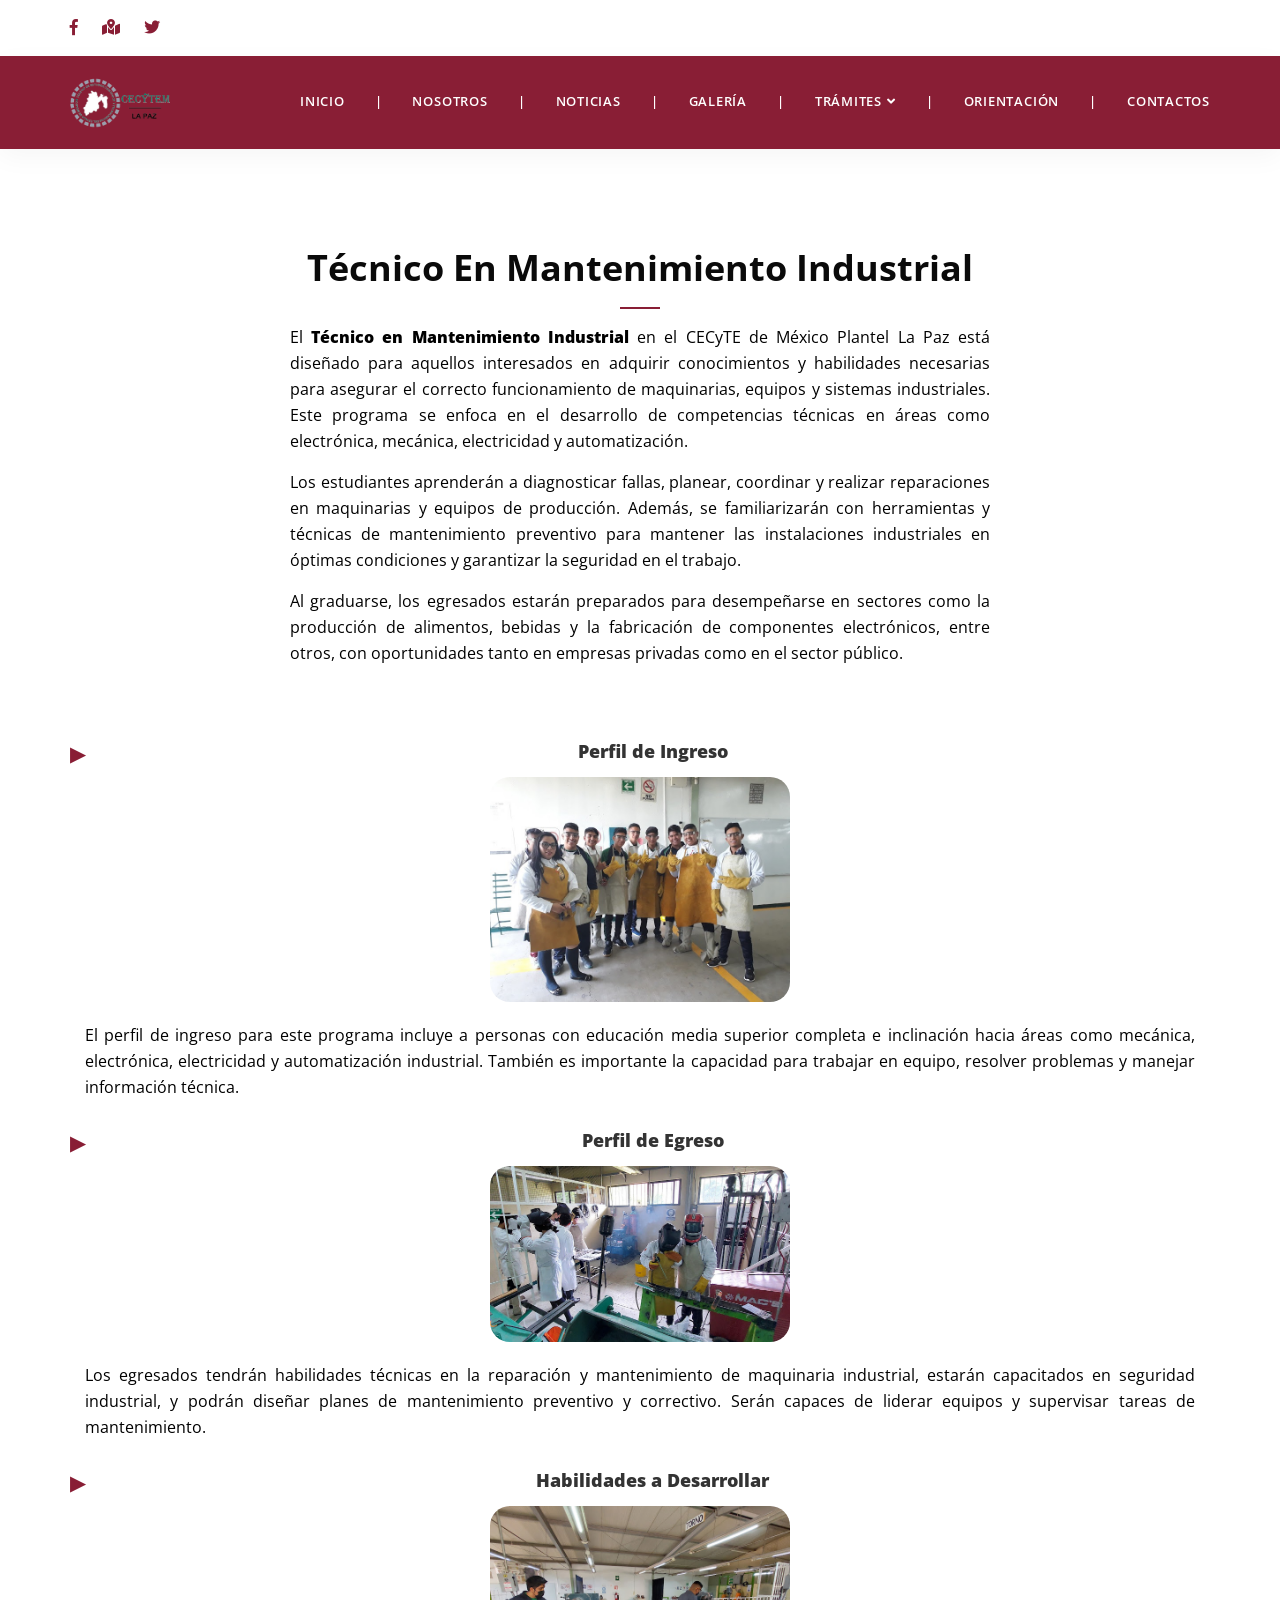
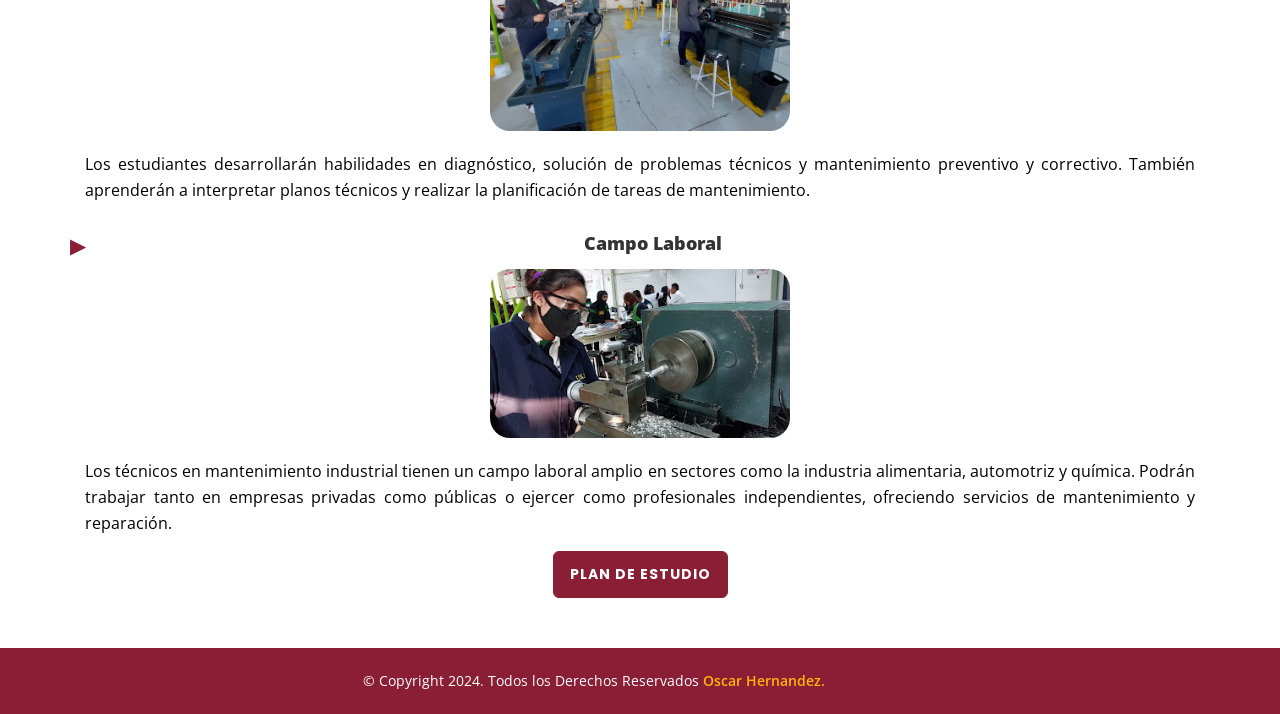
<file: mantenimiento.html>
<!DOCTYPE html>
<html lang="en">

<head>
    <!-- ========== Meta Tags ========== -->
    <meta charset="utf-8">
    <meta http-equiv="X-UA-Compatible" content="IE=edge">
    <meta name="viewport" content="width=device-width, initial-scale=1">
    <meta name="description" content="Landing Rosa Agazzi Bilingual School">

    <!-- ========== Titulo ========== -->
    <title>Cecytem La Paz</title>

    <!-- ========== Logo de la pestaña ========== -->
    <link rel="shortcut icon" href="assets/img/logocecy.png" type="image/x-icon">

    <!-- ========== inicio estilos ========== -->
    <link href="assets/css/bootstrap.min.css" rel="stylesheet" />
    <link href="assets/css/font-awesome.min.css" rel="stylesheet" />
    <link href="assets/css/flaticon-set.css" rel="stylesheet" />
    <link href="assets/css/themify-icons.css" rel="stylesheet" />
    <link href="assets/css/magnific-popup.css" rel="stylesheet" />
    <link href="assets/css/owl.carousel.min.css" rel="stylesheet" />
    <link href="assets/css/owl.theme.default.min.css" rel="stylesheet" />
    <link href="assets/css/bootsnav.css" rel="stylesheet" />
    <link href="style.css" rel="stylesheet">
    <link href="assets/css/responsive.css" rel="stylesheet" />
    <link href="https://cdnjs.cloudflare.com/ajax/libs/animate.css/4.1.1/animate.min.css" rel="stylesheet">
    <!-- ========== fin estilos ========== -->
    <!-- ========== Google Fonts ========== -->
    <link href="https://fonts.googleapis.com/css?family=Open+Sans" rel="stylesheet">
    <link href="https://fonts.googleapis.com/css?family=Poppins:100,200,300,400,500,600,700,800" rel="stylesheet">
</head>
<body>
  <!-- inicio Header -->
    <div class="top-bar-area">
        <div class="container">
            <div class="row">
                <div class="col-md-8 address-info text-left">
                    <div class="info">
                        <ul>
                            <li class="social">
                                <a href="https://www.facebook.com/CecytemPlantelLaPaz/" title="Facebook"><i class="fab fa-facebook-f"></i></a>
                                <a href="https://www.google.com/maps/place/CECyTEM+La+Paz/@19.375496,-98.9524278,15z/" title="Encuéntranos"><i class="fas fa-map-marked-alt"></i></a>
                                <a href="https://twitter.com/somoscecytem/" title="Twitter"><i class="fab fa-twitter"></i></a>
                            </li>
                        </ul>
                    </div>
                </div>
            </div>
        </div>
    </div>
    <!-- fin Header -->
    <!-- Header -->
    <header id="home">
        <nav class="navbar navbar-default bg-dark white navbar-sticky bootsnav">
            <div class="container">
                <div class="navbar-header">
                    <button type="button" class="navbar-toggle" data-toggle="collapse" data-target="#navbar-menu">
                        <i class="fa fa-bars"></i>
                    </button>
                    <a class="navbar-brand" href="index.html">
                        <img src="assets/img/1-removebg-preview (1).png" width="100" height="100" alt="Logo">
                    </a>
                </div>
                <div class="collapse navbar-collapse" id="navbar-menu">
                    <ul class="nav navbar-nav navbar-right" data-in="fadeInDown" data-out="fadeOutUp">
                        <li><a href="index.html">Inicio</a></li>
                        <li><a href="#">|</a></li>
                        <li><a href="nosotros.html">Nosotros</a></li>
                        <li><a href="#">|</a></li>
                        <li><a href="noticias.html">Noticias</a></li>
                        <li><a href="#">|</a></li>
                        <li><a href="galeria.html">Galería</a></li>
                        <li><a href="#">|</a></li>

                        <!-- Menú desplegable para Trámites -->
                        <li class="dropdown">
                            <a href="#" class="dropdown-toggle" data-toggle="dropdown">Trámites</a>
                            <ul class="dropdown-menu">
                                <li><a href="ficha de pago.html">Ficha de Pago</a></li>
                                <li><a href="inscripciones.html">Solicitud de Reinscripción</a></li>
                                <li><a href="horarios.html">Horarios de Clases</a></li>
                            </ul>
                        </li>
                        <li><a href="#">|</a></li>
                        <li><a href="orientacion.html">Orientación</a></li>
                        <li><a href="#">|</a></li>
                        <li><a href="contacto.html">Contactos</a></li>
                    </ul>
                </div>
        </nav>
    </header>
    <br><br>
    <!-- fin Header -->
<!-- Inicio Carrera -->
<div id="carreras" class="career-section py-5">
    <div class="container">
        <!-- Títulos animados -->
        <div class="site-heading text-center">
            <div class="col-md-8 col-md-offset-2">
                <h2 class="wow animate__animated animate__fadeInUp">Técnico en Mantenimiento Industrial</h2>
                <p class="wow animate__animated animate__fadeInUp animate__delay-2s" style="text-align: justify;">
                    El <strong>Técnico en Mantenimiento Industrial</strong> en el CECyTE de México Plantel La Paz está diseñado para aquellos interesados en adquirir conocimientos y habilidades necesarias para asegurar el correcto funcionamiento de maquinarias, equipos y sistemas industriales. Este programa se enfoca en el desarrollo de competencias técnicas en áreas como electrónica, mecánica, electricidad y automatización.
                </p>
                <p class="wow animate__animated animate__fadeInUp animate__delay-3s" style="text-align: justify;">
                    Los estudiantes aprenderán a diagnosticar fallas, planear, coordinar y realizar reparaciones en maquinarias y equipos de producción. Además, se familiarizarán con herramientas y técnicas de mantenimiento preventivo para mantener las instalaciones industriales en óptimas condiciones y garantizar la seguridad en el trabajo.
                </p>
                <p class="wow animate__animated animate__fadeInUp animate__delay-4s" style="text-align: justify;">
                    Al graduarse, los egresados estarán preparados para desempeñarse en sectores como la producción de alimentos, bebidas y la fabricación de componentes electrónicos, entre otros, con oportunidades tanto en empresas privadas como en el sector público.
                </p>
            </div>
        </div>

        <!-- Sección animada con imágenes -->
        <div class="my-5 text-center">
            <h4 class="text-center wow animate__animated animate__fadeInLeft custom-bullet"><strong>Perfil de Ingreso</strong></h4>
            <img src="assets/img/mantenimiento1.jpeg" class="img-fluid my-4 wow animate__animated animate__zoomIn" alt="Perfil de Ingreso" style="max-width: 300px;">
            <p class="wow animate__animated animate__fadeInRight" style="text-align: justify;">
                El perfil de ingreso para este programa incluye a personas con educación media superior completa e inclinación hacia áreas como mecánica, electrónica, electricidad y automatización industrial. También es importante la capacidad para trabajar en equipo, resolver problemas y manejar información técnica.
            </p>
        </div>

        <div class="my-5 text-center">
            <h4 class="text-center wow animate__animated animate__fadeInLeft custom-bullet"><strong>Perfil de Egreso</strong></h4>
            <img src="assets/img/mantenimiento2.jpg" class="img-fluid my-4 wow animate__animated animate__zoomIn" alt="Perfil de Egreso" style="max-width: 300px;">
            <p class="wow animate__animated animate__fadeInRight" style="text-align: justify;">
                Los egresados tendrán habilidades técnicas en la reparación y mantenimiento de maquinaria industrial, estarán capacitados en seguridad industrial, y podrán diseñar planes de mantenimiento preventivo y correctivo. Serán capaces de liderar equipos y supervisar tareas de mantenimiento.
            </p>
        </div>

        <div class="my-5 text-center">
            <h4 class="text-center wow animate__animated animate__fadeInLeft custom-bullet"><strong>Habilidades a Desarrollar</strong></h4>
            <img src="assets/img/mantenimiento3.jpg" class="img-fluid my-4 wow animate__animated animate__zoomIn" alt="Habilidades" style="max-width: 300px;">
            <p class="wow animate__animated animate__fadeInRight" style="text-align: justify;">
                Los estudiantes desarrollarán habilidades en diagnóstico, solución de problemas técnicos y mantenimiento preventivo y correctivo. También aprenderán a interpretar planos técnicos y realizar la planificación de tareas de mantenimiento.
            </p>
        </div>

        <div class="my-5 text-center">
            <h4 class="text-center wow animate__animated animate__fadeInLeft custom-bullet"><strong>Campo Laboral</strong></h4>
            <img src="assets/img/mantenimiento4.jpg" class="img-fluid my-4 wow animate__animated animate__zoomIn" alt="Campo Laboral" style="max-width: 300px;">
            <p class="wow animate__animated animate__fadeInRight" style="text-align: justify;">
                Los técnicos en mantenimiento industrial tienen un campo laboral amplio en sectores como la industria alimentaria, automotriz y química. Podrán trabajar tanto en empresas privadas como públicas o ejercer como profesionales independientes, ofreciendo servicios de mantenimiento y reparación.
            </p>
        </div>

        <!-- Botón para abrir el modal -->
        <div class="text-center mt-4">
            <button class="btn btn-secondary btn-lg wow animate__animated animate__pulse animate__infinite" id="openModalMantenimiento">Plan de estudio</button>
        </div>
    </div>
</div>

<!-- Modal para el PDF de Mantenimiento Industrial -->
<div id="pdfModalMantenimiento" class="modal">
    <div class="modal-content">
        <span class="close">&times;</span>
        <iframe src="assets/planes de estudio/Programacion.pdf" width="100%" height="500px"></iframe>
    </div>
</div>

<!-- Script para controlar el modal -->
<script>
    // Obtener el modal
    var modalMantenimiento = document.getElementById("pdfModalMantenimiento");

    // Obtener el botón que abre el modal
    var btnMantenimiento = document.getElementById("openModalMantenimiento");

    // Obtener el elemento <span> que cierra el modal
    var spanMantenimiento = document.getElementsByClassName("close")[0];

    // Cuando el usuario hace clic en el botón, abrir el modal 
    btnMantenimiento.onclick = function() {
        modalMantenimiento.style.display = "block";
    }

    // Cuando el usuario hace clic en <span> (x), cerrar el modal
    spanMantenimiento.onclick = function() {
        modalMantenimiento.style.display = "none";
    }

    // Cuando el usuario hace clic en cualquier parte fuera del modal, cerrarlo
    window.onclick = function(event) {
        if (event.target == modalMantenimiento) {
            modalMantenimiento.style.display = "none";
        }
    }
</script>
<!-- Fin Carrera -->
    <!-- Inicio Footer -->
    <footer class="bg-dark text-light">
        <div class="footer-bottom">
            <div class="container">
                <div class="row">
                    <div class="col-md-6">
                        <p>&copy; Copyright 2024. Todos los Derechos Reservados <a href="#">Oscar Hernandez.</a></p>
                    </div>
                </div>
            </div>
        </div>
    </footer>
    <!-- Fin Footer -->
    <!-- jQuery Frameworks -->
    <script src="assets/js/jquery-1.12.4.min.js"></script>
    <script src="assets/js/bootstrap.min.js"></script>
    <script src="assets/js/equal-height.min.js"></script>
    <script src="assets/js/jquery.appear.js"></script>
    <script src="assets/js/jquery.easing.min.js"></script>
    <script src="assets/js/jquery.magnific-popup.min.js"></script>
    <script src="assets/js/modernizr.custom.13711.js"></script>
    <script src="assets/js/owl.carousel.min.js"></script>
    <script src="assets/js/wow.min.js"></script>
    <script src="assets/js/progress-bar.min.js"></script>
    <script src="assets/js/isotope.pkgd.min.js"></script>
    <script src="assets/js/imagesloaded.pkgd.min.js"></script>
    <script src="assets/js/count-to.js"></script>
    <script src="assets/js/YTPlayer.min.js"></script>
    <script src="assets/js/loopcounter.js"></script>
    <script src="assets/js/jquery.nice-select.min.js"></script>
    <script src="assets/js/bootsnav.js"></script>
    <script src="assets/js/main.js"></script>
    <script src="assets/js/gallery.js"></script>

    <script>
        $(document).ready(function() {
            new WOW().init();
        });
    </script>
</body>
</html>
</file>
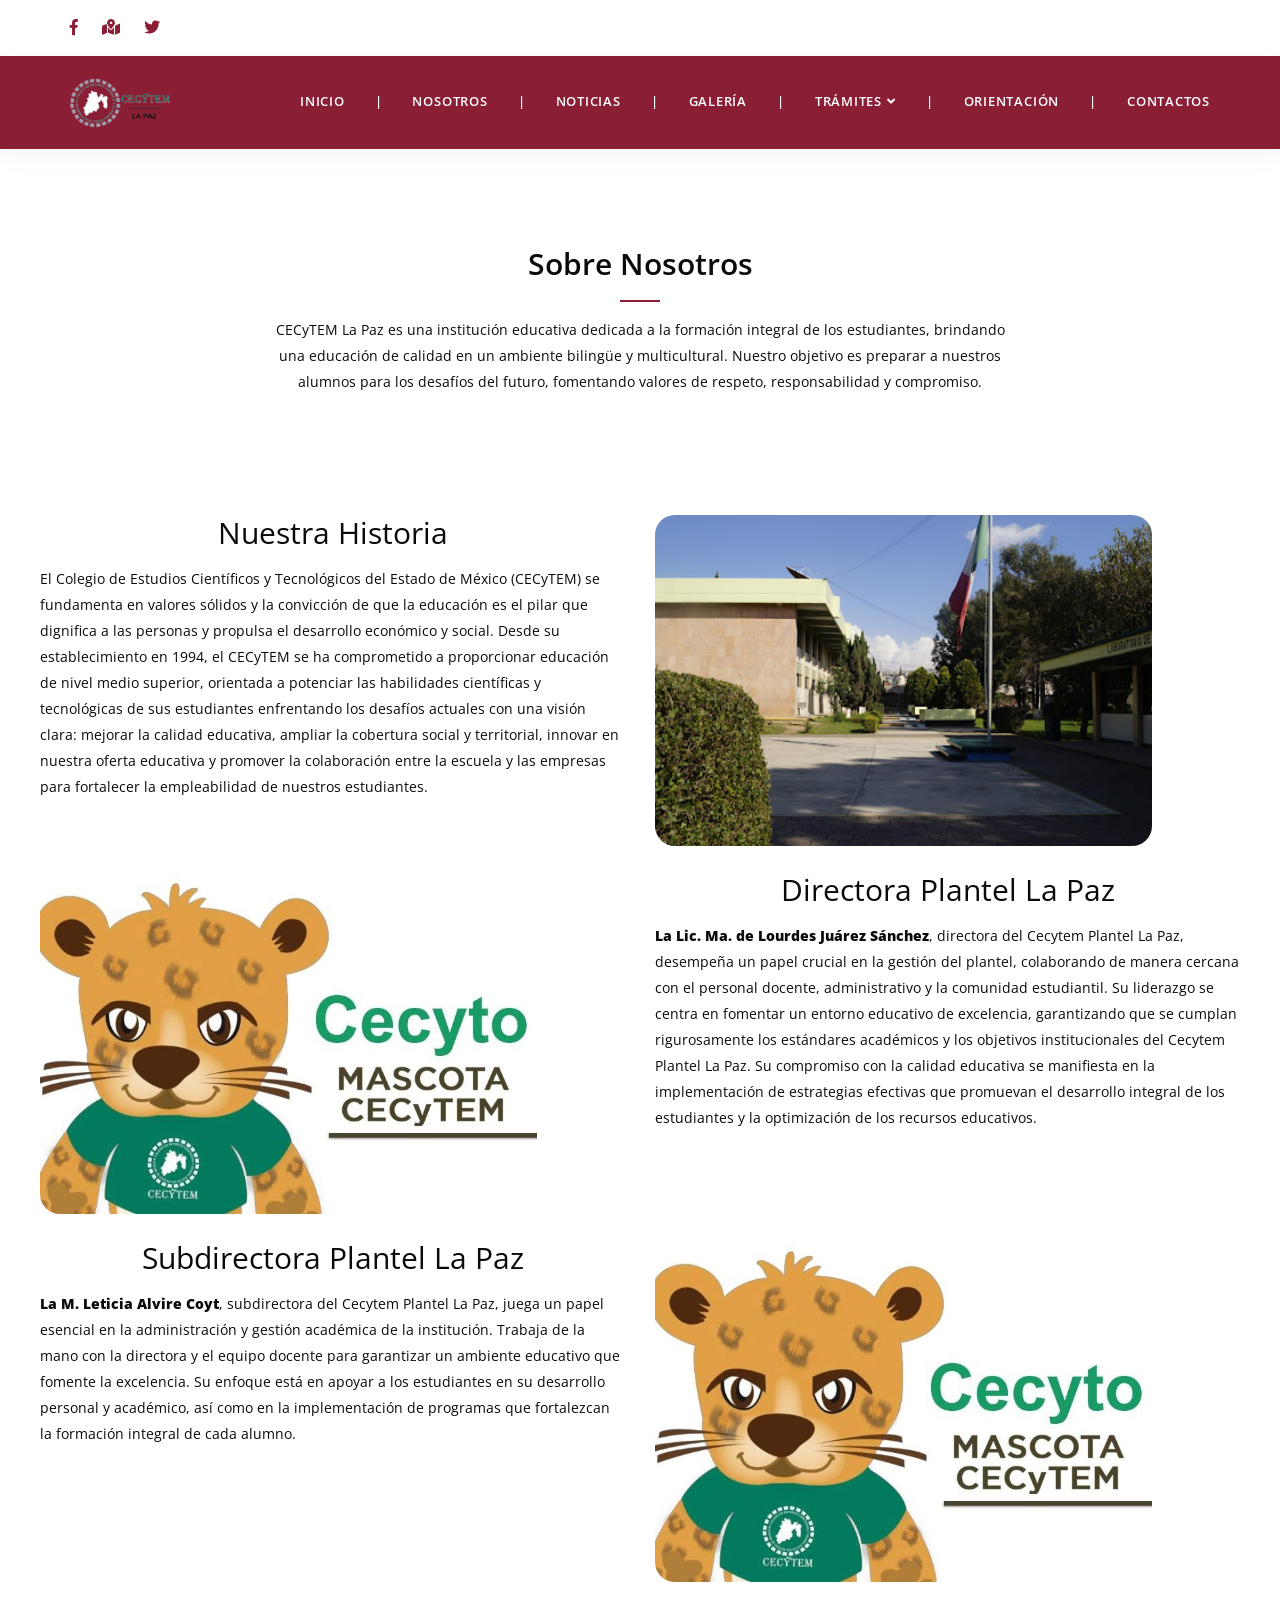
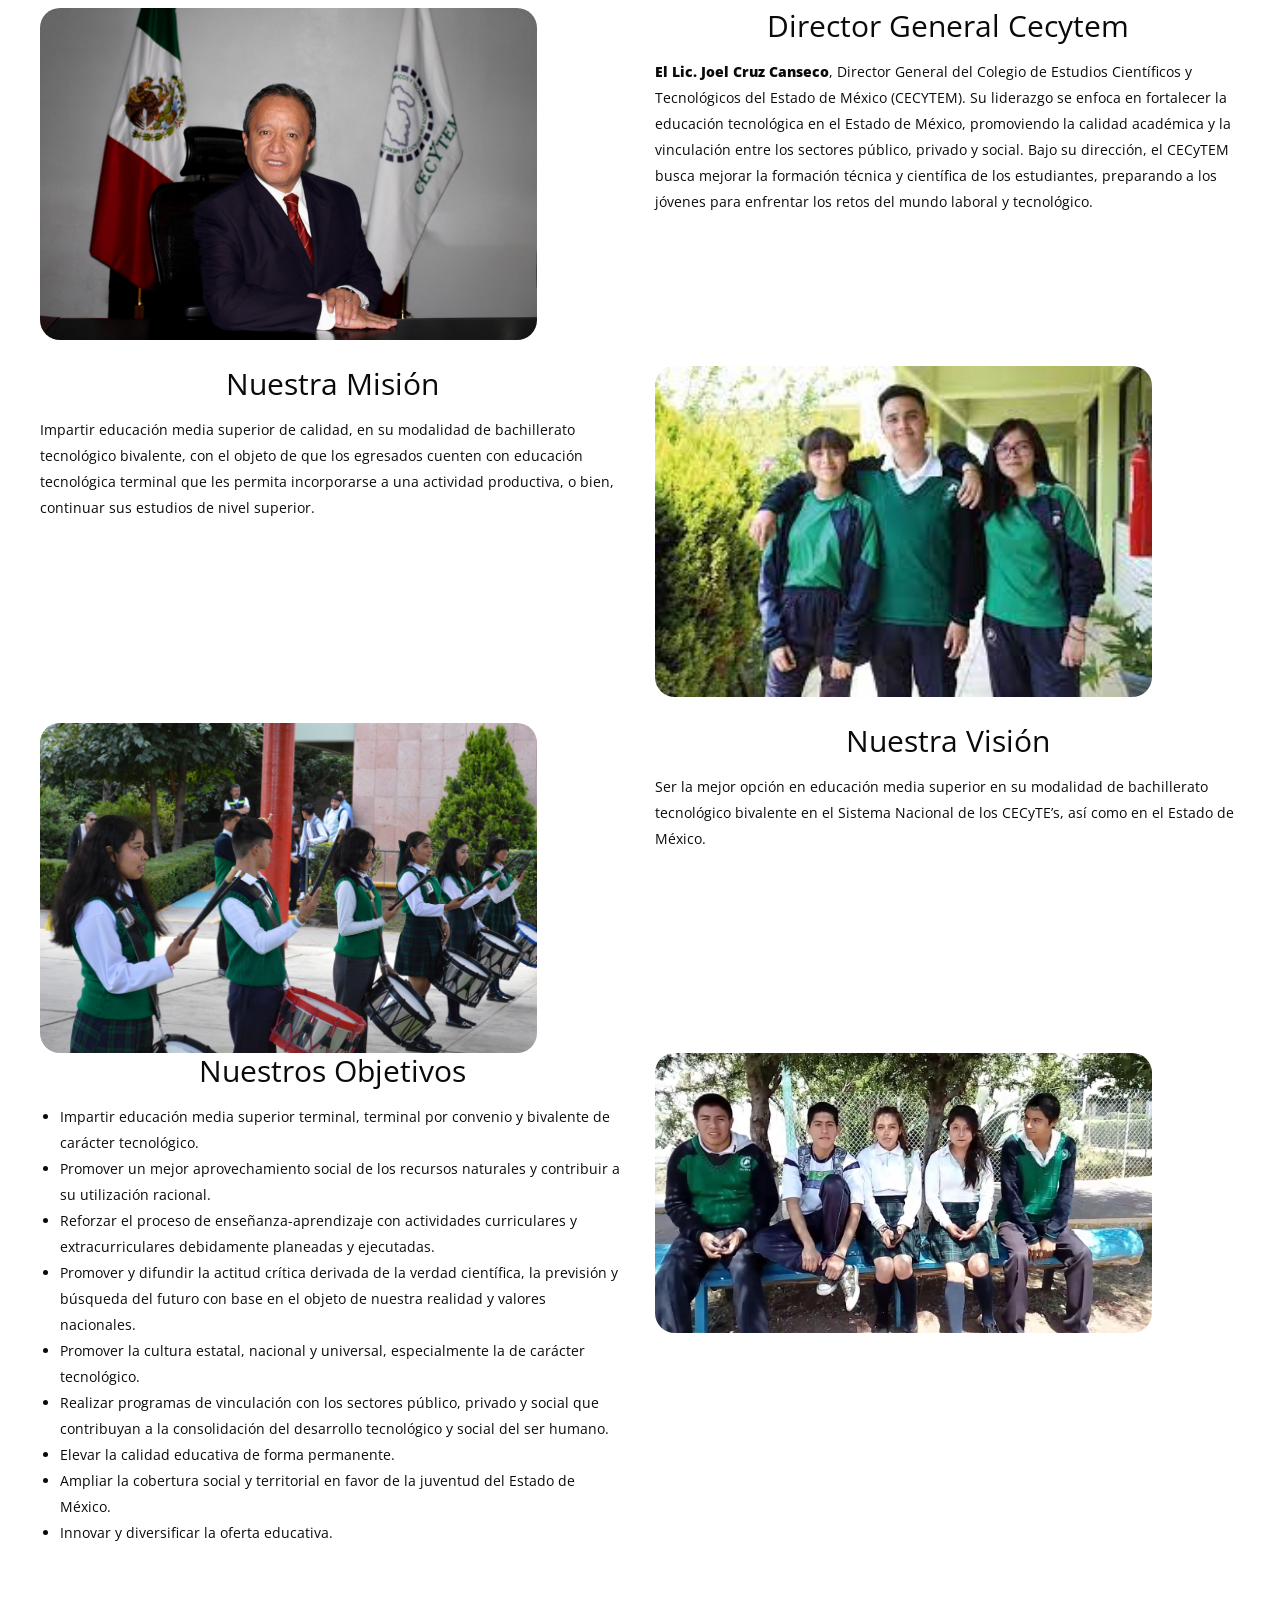
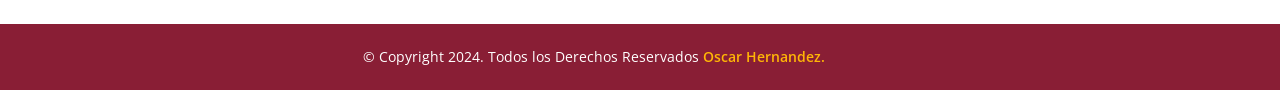
<file: nosotros.html>
<!DOCTYPE html>
<html lang="en">

<head>
    <!-- ========== Meta Tags ========== -->
    <meta charset="utf-8">
    <meta http-equiv="X-UA-Compatible" content="IE=edge">
    <meta name="viewport" content="width=device-width, initial-scale=1">
    <meta name="description" content="somoscecytem">

    <!-- ========== Titulo ========== -->
    <title>Cecytem La Paz</title>

    <!-- ========== Logo de la pestaña ========== -->
    <link rel="shortcut icon" href="assets/img/logocecy.png" type="image/x-icon">

    <!-- ========== inicio estilos  ========== -->
<link href="assets/css/bootstrap.min.css" rel="stylesheet" />
<link href="assets/css/font-awesome.min.css" rel="stylesheet" />
<link href="assets/css/flaticon-set.css" rel="stylesheet" />
<link href="assets/css/themify-icons.css" rel="stylesheet" />
<link href="assets/css/magnific-popup.css" rel="stylesheet" />
<link href="assets/css/owl.carousel.min.css" rel="stylesheet" />
<link href="assets/css/owl.theme.default.min.css" rel="stylesheet" />
<link href="assets/css/bootsnav.css" rel="stylesheet" />
<link href="style.css" rel="stylesheet">
<link href="assets/css/responsive.css" rel="stylesheet" />
<link href="assets/css/animate.css" rel="stylesheet" />
    <!-- ========== fin estilos ========== -->
    <!-- ========== Google Fonts ========== -->
    <link href="https://fonts.googleapis.com/css?family=Open+Sans" rel="stylesheet">
    <link href="https://fonts.googleapis.com/css?family=Poppins:100,200,300,400,500,600,700,800" rel="stylesheet">
    <style>
        body {
            font-family: 'Poppins', sans-serif;
        }
    </style>
</head>
<body>
<!-- inicio Header -->
<div class="top-bar-area">
    <div class="container">
        <div class="row">

            <div class="col-md-8 address-info text-left">
                <div class="info">
                    <ul>
                        <li class="social">
                            <a href="https://www.facebook.com/CecytemPlantelLaPaz/" title="Facebook"><i class="fab fa-facebook-f"></i></a>
                            <a href="https://www.google.com/maps/place/CECyTEM+La+Paz/@19.375496,-98.9524278,15z/" title="Encuéntranos"><i class="fas fa-map-marked-alt"></i></a>
                            <a href="https://twitter.com/somoscecytem/" title="Twitter"><i class="fab fa-twitter"></i></a>
                        </li>
                    </ul>
                </div>
            </div>
        </div>
    </div>
</div>
<!-- fin Header -->
    <!-- Header -->
    <header id="home">
        <!-- inicio Navegacion -->
        <nav class="navbar navbar-default bg-dark white navbar-sticky bootsnav">
            <div class="container">
                <div class="navbar-header">
                    <button type="button" class="navbar-toggle" data-toggle="collapse" data-target="#navbar-menu">
                        <i class="fa fa-bars"></i>
                    </button>
                    <a class="navbar-brand" href="index.html">
                        <img src="assets/img/1-removebg-preview (1).png" width="100" height="100" alt="Logo">
                    </a>
                </div>
                <div class="collapse navbar-collapse" id="navbar-menu">
                    <ul class="nav navbar-nav navbar-right" data-in="fadeInDown" data-out="fadeOutUp">
                        <li><a href="index.html">Inicio</a></li>
                        <li><a href="#">|</a></li>
                        <li><a href="nosotros.html">Nosotros</a></li>
                        <li><a href="#">|</a></li>
                        <li><a href="noticias.html">Noticias</a></li>
                        <li><a href="#">|</a></li>
                        <li><a href="galeria.html">Galería</a></li>
                        <li><a href="#">|</a></li>
                
                        <!-- Menú desplegable para Trámites -->
                        <li class="dropdown">
                            <a href="#" class="dropdown-toggle" data-toggle="dropdown">Trámites</a>
                            <ul class="dropdown-menu">
                                <li><a href="ficha de pago.html">Ficha de Pago</a></li>
                                <li><a href="inscripciones.html">Solicitud de Reinscripción</a></li>
                                <li><a href="horarios.html">Horarios de Clases</a></li>
                            </ul>
                        </li>                        
                        <li><a href="#">|</a></li>
                        <li><a href="orientacion.html">Orientación</a></li>
                        <li><a href="#">|</a></li>
                        <li><a href="contacto.html">Contactos</a></li>
                    </ul>
                </div>  
        </nav>
    </header> <br><br>
   <!-- final Navegacion -->
     <!-- fin Header -->
 <!-- inicio de Nosotros -->
<div id="contact" class="contact-info-area" style="padding-bottom: 60px; padding-top: 50px;">
    <div class="container">
        <div class="row">
            <div class="site-heading text-center">
                <div class="col-md-8 col-md-offset-2">
                    <h2>Sobre Nosotros</h2>
                    <p>CECyTEM La Paz es una institución educativa dedicada a la formación integral de los estudiantes, brindando una educación de calidad en un ambiente bilingüe y multicultural. Nuestro objetivo es preparar a nuestros alumnos para los desafíos del futuro, fomentando valores de respeto, responsabilidad y compromiso.</p>
                </div>
            </div>
        </div>
    </div>
</div>

<!-- Sección 2: Historia -->
<div class="row align-items-center mb-4" style="padding: 0 40px;">
    <div class="col-md-6">
        <div class="about-content wow fadeInRight" data-wow-delay="0.4s">
            <center><h2>Nuestra Historia</h2></center>
            <p>    
                El Colegio de Estudios Científicos y Tecnológicos del Estado de México (CECyTEM) se fundamenta en valores sólidos y la convicción de que la educación es el pilar que dignifica a las personas y propulsa el desarrollo económico y social. Desde su establecimiento en 1994, el CECyTEM se ha comprometido a proporcionar educación de nivel medio superior, orientada a potenciar las habilidades científicas y tecnológicas de sus estudiantes enfrentando los desafíos actuales con una visión clara: mejorar la calidad educativa, ampliar la cobertura social y territorial, innovar en nuestra oferta educativa y promover la colaboración entre la escuela y las empresas para fortalecer la empleabilidad de nuestros estudiantes.
            </p>
        </div>
    </div>
    <div class="col-md-6">
        <div class="about-img wow fadeInLeft" data-wow-delay="0.4s">
            <img src="assets/img/historia.JPG" class="img-fluid rounded" style="width: 85%; border-radius: 20px;" alt="Historia del Cecytem">
        </div>
    </div>
</div> <br>

<!-- Sección 3: Directora -->
<div class="row align-items-center mb-4" style="padding: 0 40px;">
    <div class="col-md-6">
        <div class="about-img wow fadeInRight" data-wow-delay="0.6s">
            <img src="assets/img/ceccyto.jpg" class="img-fluid rounded" style="width: 85%; border-radius: 20px;" alt="Misión Cecytem">
        </div>
    </div>
    <div class="col-md-6">
        <div class="about-content wow fadeInLeft" data-wow-delay="0.6s">
            <center><h2>Directora Plantel La Paz</h2></center>
            <p><strong>La Lic. Ma. de Lourdes Juárez Sánchez</strong>, directora del Cecytem Plantel La Paz, desempeña un papel crucial en la gestión del plantel, colaborando de manera cercana con el personal docente, administrativo y la comunidad estudiantil. Su liderazgo se centra en fomentar un entorno educativo de excelencia, garantizando que se cumplan rigurosamente los estándares académicos y los objetivos institucionales del Cecytem Plantel La Paz. Su compromiso con la calidad educativa se manifiesta en la implementación de estrategias efectivas que promuevan el desarrollo integral de los estudiantes y la optimización de los recursos educativos.</p>
        </div>
    </div>
</div> <br>

<!-- Sección 4: Subdirectora -->
<div class="row align-items-center mb-4" style="padding: 0 40px;">
    <div class="col-md-6">
        <div class="about-content wow fadeInRight" data-wow-delay="0.6s">
            <center><h2>Subdirectora Plantel La Paz</h2></center>
            <p><strong>La M. Leticia Alvire Coyt</strong>, subdirectora del Cecytem Plantel La Paz, juega un papel esencial en la administración y gestión académica de la institución. Trabaja de la mano con la directora y el equipo docente para garantizar un ambiente educativo que fomente la excelencia. Su enfoque está en apoyar a los estudiantes en su desarrollo personal y académico, así como en la implementación de programas que fortalezcan la formación integral de cada alumno.</p>
        </div>
    </div>
    <div class="col-md-6">
        <div class="about-img wow fadeInLeft" data-wow-delay="0.6s">
            <img src="assets/img/ceccyto.jpg" class="img-fluid rounded" style="width: 85%; border-radius: 20px;" alt="Subdirectora Cecytem">
        </div>
    </div>
</div> <br>

<!-- Sección 5: Director general -->
<div class="row align-items-center mb-4" style="padding: 0 40px;">
    <div class="col-md-6">
        <div class="about-img wow fadeInRight" data-wow-delay="0.4s">
            <img src="assets/img/director-general.jpeg" class="img-fluid rounded" style="width: 85%; border-radius: 20px;" alt="Historia del Cecytem">
        </div>
    </div>
    <div class="col-md-6">
        <div class="about-content wow fadeInLeft" data-wow-delay="0.4s">
            <center><h2>Director General Cecytem</h2></center>
            <p><strong>El Lic. Joel Cruz Canseco</strong>, Director General del Colegio de Estudios Científicos y Tecnológicos del Estado de México (CECYTEM). Su liderazgo se enfoca en fortalecer la educación tecnológica en el Estado de México, promoviendo la calidad académica y la vinculación entre los sectores público, privado y social. Bajo su dirección, el CECyTEM busca mejorar la formación técnica y científica de los estudiantes, preparando a los jóvenes para enfrentar los retos del mundo laboral y tecnológico.</p>
        </div>
    </div>
</div> <br>

<!-- Sección 6: Misión -->
<div class="row align-items-center mb-4" style="padding: 0 40px;">
    <div class="col-md-6">
        <div class="about-content wow fadeInRight" data-wow-delay="0.6s">
            <center><h2>Nuestra Misión</h2></center>
            <p>Impartir educación media superior de calidad, en su modalidad de bachillerato tecnológico bivalente, con el objeto de que los egresados cuenten con educación tecnológica terminal que les permita incorporarse a una actividad productiva, o bien, continuar sus estudios de nivel superior.</p>
        </div>
    </div>
    <div class="col-md-6">
        <div class="about-img wow fadeInLeft" data-wow-delay="0.6s">
            <img src="assets/img/mision.jfif" class="img-fluid rounded" style="width: 85%; border-radius: 20px;" alt="Misión Cecytem">
        </div>
    </div>
</div> <br>

<!-- Sección 7: Visión -->
<div class="row align-items-center mb-4" style="padding: 0 40px;">
    <div class="col-md-6">
        <div class="about-img wow fadeInRight" data-wow-delay="0.8s">
            <img src="assets/img/cecy2.jpg" class="img-fluid rounded" style="width: 85%; border-radius: 20px;" alt="Valores Cecytem">
        </div>
    </div>
    <div class="col-md-6">
        <div class="about-content wow fadeInLeft" data-wow-delay="0.8s">
            <center><h2>Nuestra Visión</h2></center>
            <p>Ser la mejor opción en educación media superior en su modalidad de bachillerato tecnológico bivalente en el Sistema Nacional de los CECyTE’s, así como en el Estado de México.</p>
        </div>
    </div>
</div>

<!-- Sección 8: Objetivos -->
<div class="row align-items-center mb-4" style="padding: 0 40px;">
    <div class="col-md-6">
        <div class="about-content wow fadeInLeft" data-wow-delay="0.6s">
            <center><h2>Nuestros Objetivos</h2></center>
            <ul style="list-style-type: disc; padding-left: 20px;">
                <li>Impartir educación media superior terminal, terminal por convenio y bivalente de carácter tecnológico.</li>
                <li>Promover un mejor aprovechamiento social de los recursos naturales y contribuir a su utilización racional.</li>
                <li>Reforzar el proceso de enseñanza-aprendizaje con actividades curriculares y extracurriculares debidamente planeadas y ejecutadas.</li>
                <li>Promover y difundir la actitud crítica derivada de la verdad científica, la previsión y búsqueda del futuro con base en el objeto de nuestra realidad y valores nacionales.</li>
                <li>Promover la cultura estatal, nacional y universal, especialmente la de carácter tecnológico.</li>
                <li>Realizar programas de vinculación con los sectores público, privado y social que contribuyan a la consolidación del desarrollo tecnológico y social del ser humano.</li>
                <li>Elevar la calidad educativa de forma permanente.</li>
                <li>Ampliar la cobertura social y territorial en favor de la juventud del Estado de México.</li>
                <li>Innovar y diversificar la oferta educativa.</li>
            </ul>
        </div>
    </div>
    <div class="col-md-6">
        <div class="about-img wow fadeInRight" data-wow-delay="0.6s">
            <img src="assets/img/objetivos.jpg" class="img-fluid rounded" style="width: 85%; border-radius: 20px;" alt="Misión Cecytem">
        </div>
    </div>
</div>
<br><br><br>
<!-- fin de Nosotros -->
    <!-- inicio Footer -->
    <footer class="bg-dark text-light">
        <div class="footer-bottom">
            <div class="container">
                <div class="row">
                    <div class="col-md-6">
                        <p>&copy; Copyright 2024. Todos los Derechos Reservados <a href="#">Oscar Hernandez.</a></p>
                    </div>
                </div>
            </div>
        </div>
    </footer>
     <!-- fin Footer -->
    <!-- jQuery Frameworks -->
    <script src="assets/js/jquery-1.12.4.min.js"></script>
    <script src="assets/js/bootstrap.min.js"></script>
    <script src="assets/js/equal-height.min.js"></script>
    <script src="assets/js/jquery.appear.js"></script>
    <script src="assets/js/jquery.easing.min.js"></script>
    <script src="assets/js/jquery.magnific-popup.min.js"></script>
    <script src="assets/js/modernizr.custom.13711.js"></script>
    <script src="assets/js/owl.carousel.min.js"></script>
    <script src="assets/js/wow.min.js"></script>
    <script src="assets/js/progress-bar.min.js"></script>
    <script src="assets/js/isotope.pkgd.min.js"></script>
    <script src="assets/js/imagesloaded.pkgd.min.js"></script>
    <script src="assets/js/count-to.js"></script>
    <script src="assets/js/YTPlayer.min.js"></script>
    <script src="assets/js/loopcounter.js"></script>
    <script src="assets/js/jquery.nice-select.min.js"></script>
    <script src="assets/js/bootsnav.js"></script>
    <script src="assets/js/main.js"></script>
     <!-- Activar animaciones WOW.js -->
     <script> new WOW().init(); </script>

</body>
</html>
</file>
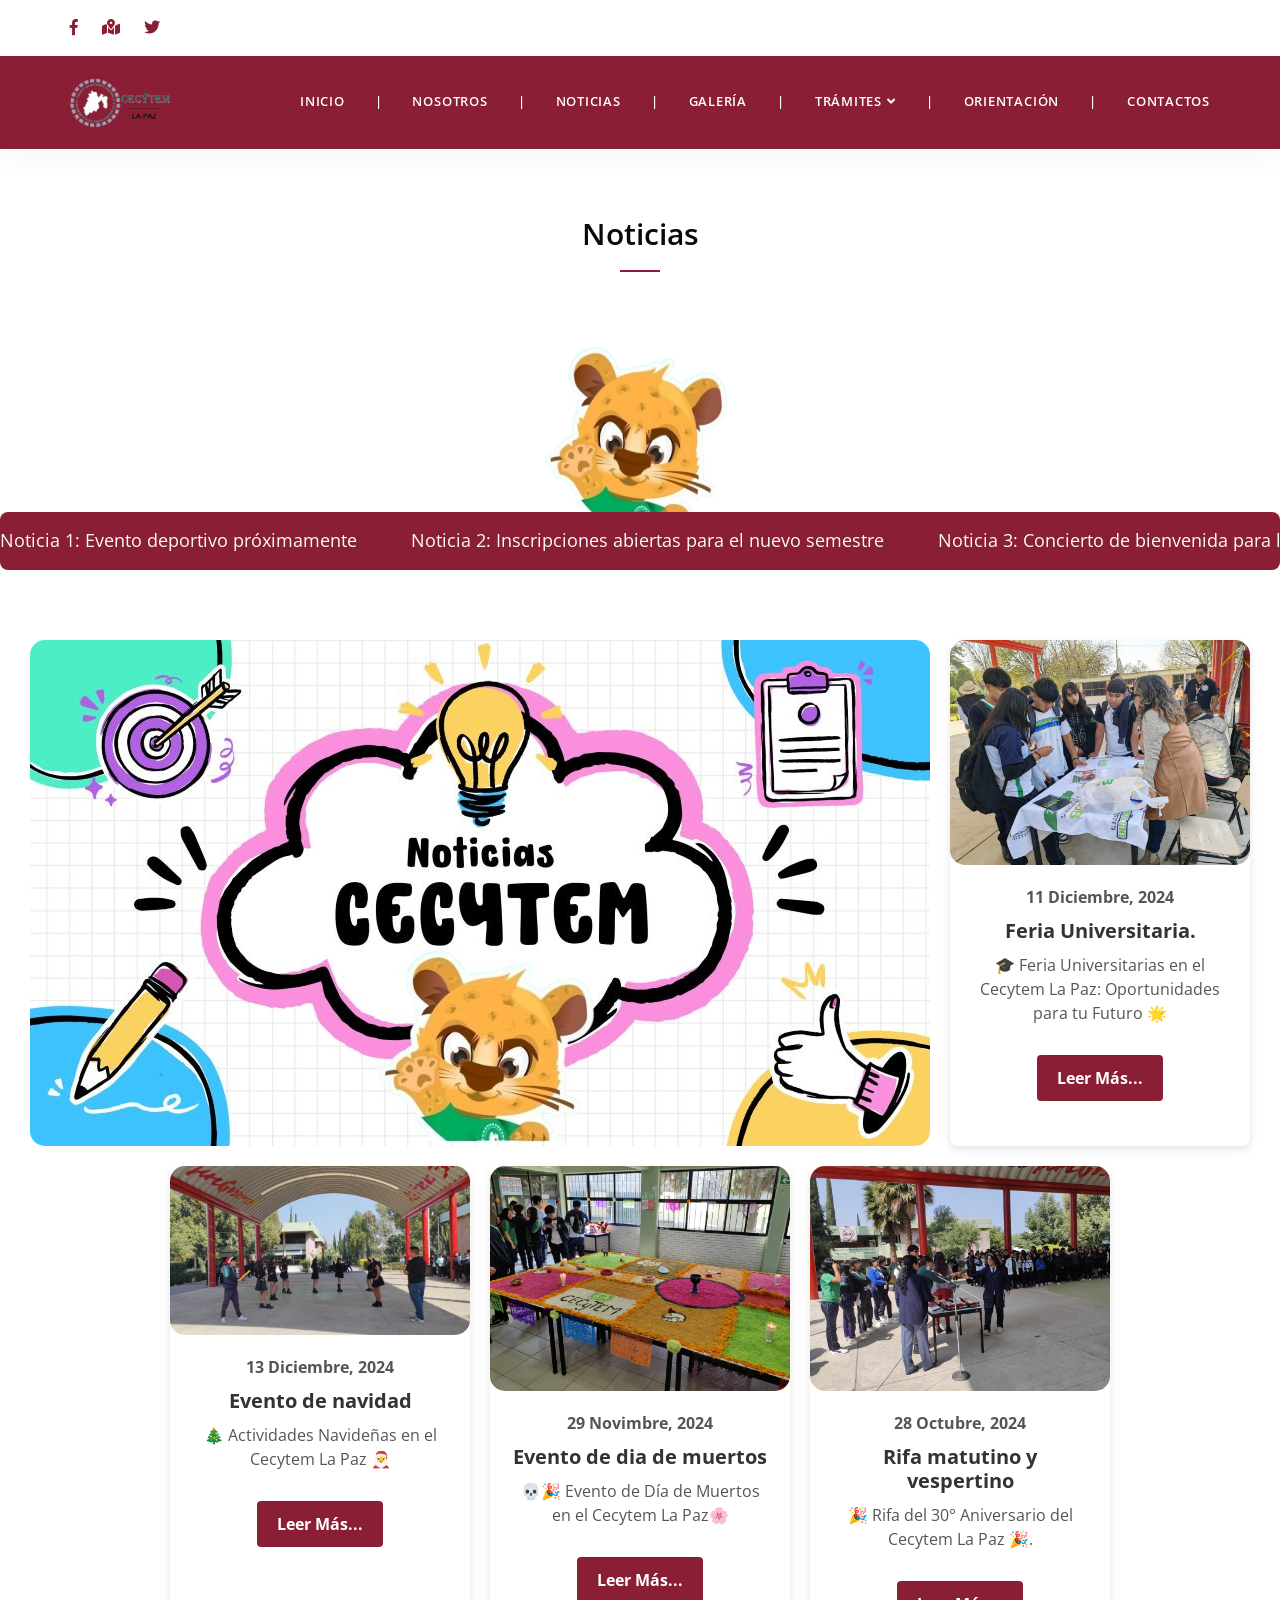
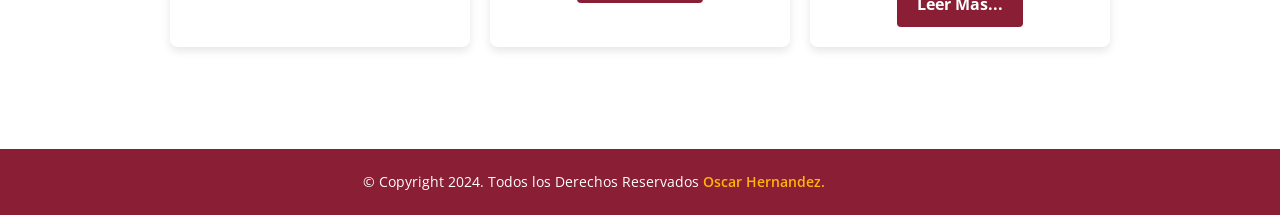
<file: noticias.html>
<!DOCTYPE html>
<html lang="en">

<head>
    <!-- ========== Meta Tags ========== -->
    <meta charset="utf-8">
    <meta http-equiv="X-UA-Compatible" content="IE=edge">
    <meta name="viewport" content="width=device-width, initial-scale=1">
    <meta name="description" content="somoscecytem">

    <!-- ========== Titulo ========== -->
    <title>Cecytem La Paz</title>

    <!-- ========== Logo de la pestaña  ========== -->
    <link rel="shortcut icon" href="assets/img/logocecy.png" type="image/x-icon">

    <!-- ========== inicio estilos ========== -->
    <link href="assets/css/bootstrap.min.css" rel="stylesheet" />
    <link href="assets/css/font-awesome.min.css" rel="stylesheet" />
    <link href="assets/css/flaticon-set.css" rel="stylesheet" />
    <link href="assets/css/themify-icons.css" rel="stylesheet" />
    <link href="assets/css/magnific-popup.css" rel="stylesheet" />
    <link href="assets/css/owl.carousel.min.css" rel="stylesheet" />
    <link href="assets/css/owl.theme.default.min.css" rel="stylesheet" />
    <link href="assets/css/animate.css" rel="stylesheet" />
    <link href="assets/css/bootsnav.css" rel="stylesheet" />
    <link href="style.css" rel="stylesheet">
    <link href="assets/css/responsive.css" rel="stylesheet" />
    <!-- ========== fin estilos ========== -->
    <!-- ========== Google Fonts ========== -->
    <link href="https://fonts.googleapis.com/css?family=Open+Sans" rel="stylesheet">
    <link href="https://fonts.googleapis.com/css?family=Poppins:100,200,300,400,500,600,700,800" rel="stylesheet">
</head>
<body>
<!-- inicio Header -->
<div class="top-bar-area">
    <div class="container">
        <div class="row">

            <div class="col-md-8 address-info text-left">
                <div class="info">
                    <ul>
                        <li class="social">
                            <a href="https://www.facebook.com/CecytemPlantelLaPaz/" title="Facebook"><i class="fab fa-facebook-f"></i></a>
                            <a href="https://www.google.com/maps/place/CECyTEM+La+Paz/@19.375496,-98.9524278,15z/" title="Encuéntranos"><i class="fas fa-map-marked-alt"></i></a>
                            <a href="https://twitter.com/somoscecytem/" title="Twitter"><i class="fab fa-twitter"></i></a>
                        </li>
                    </ul>
                </div>
            </div>

        </div>
    </div>
</div>
<!-- fin Header -->
<!-- Header -->
    <header id="home">
         <!-- inicio Navegacion -->
        <nav class="navbar navbar-default bg-dark white navbar-sticky bootsnav">
            <div class="container">
                <div class="navbar-header">
                    <button type="button" class="navbar-toggle" data-toggle="collapse" data-target="#navbar-menu">
                        <i class="fa fa-bars"></i>
                    </button>
                    <a class="navbar-brand" href="index.html">
                        <img src="assets/img/1-removebg-preview (1).png" width="100" height="100" alt="Logo">
                    </a>
                </div>
                <div class="collapse navbar-collapse" id="navbar-menu">
                    <ul class="nav navbar-nav navbar-right" data-in="fadeInDown" data-out="fadeOutUp">
                        <li><a href="index.html">Inicio</a></li>
                        <li><a href="#">|</a></li>
                        <li><a href="nosotros.html">Nosotros</a></li>
                        <li><a href="#">|</a></li>
                        <li><a href="noticias.html">Noticias</a></li>
                        <li><a href="#">|</a></li>
                        <li><a href="galeria.html">Galería</a></li>
                        <li><a href="#">|</a></li>
                
                        <!-- Menú desplegable para Trámites -->
                        <li class="dropdown">
                            <a href="#" class="dropdown-toggle" data-toggle="dropdown">Trámites</a>
                            <ul class="dropdown-menu">
                                <li><a href="ficha de pago.html">Ficha de Pago</a></li>
                                <li><a href="inscripciones.html">Solicitud de Reinscripción</a></li>
                                <li><a href="horarios.html">Horarios de Clases</a></li>
                            </ul>
                        </li>                        
                        <li><a href="#">|</a></li>
                        <li><a href="orientacion.html">Orientación</a></li>
                        <li><a href="#">|</a></li>
                        <li><a href="contacto.html">Contactos</a></li>
                    </ul>
                </div>  
        </nav>
    </header> <br><br>
    <!-- final Navegacion -->
<!-- Sección de Noticias -->
<div id="news-banner-section" style="padding: 20px 0;"> 
    <div class="container">
        <div class="site-heading text-center">
            <h2 style="margin-bottom: 10px;">Noticias</h2> 
        </div>
    </div>
    <center>
        <img src="assets/img/cecyto2.png" height="180px" width="200px">
    </center>
    <!-- Banner de noticias en movimiento -->
    <div class="news-banner" style="margin-top: -10px;"> 
        <div class="news-items">
            <span>Noticia 1: Evento deportivo próximamente</span>
            <span>Noticia 2: Inscripciones abiertas para el nuevo semestre</span>
            <span>Noticia 3: Concierto de bienvenida para los nuevos alumnos</span>
            <span>Noticia 4: Charla sobre tecnología educativa este viernes</span>
        </div>
    </div>
</div>

<div class="card-container">
    <img src="assets/img/noticiascecy.jpg" style="border-radius: 15px;">
    <div class="card">
        <div class="card-image">
            <img src="assets/img/universidades.jpeg" alt="Noticia 1" style="border-radius: 15px; width: 100%; max-width: 400px; height: auto;">
        </div>
        <div class="card-content">
            <center><p class="card-date">11 Diciembre, 2024</p></center>
            <center><h3> Feria Universitaria.</h3></center>
            <center><p>🎓 Feria Universitarias en el Cecytem La Paz: Oportunidades para tu Futuro 🌟</p></center>
            <center>
                <button class="card-button" 
                        onclick="openModal('Feria Universitaria','En la Feria de Universidades del Cecytem La Paz, diversas instituciones ofrecieron a los estudiantes información sobre sus programas académicos. Participaron UMB 🏫, TESOEM 📚, UPChi 🏥, UT ⚙️, Escuela de Estudios Profesionales del Valle de México 🎓, Tecnológico Nacional de México 💻, Univer Milenium 🌍 y TESI 🛠️, brindando detalles sobre carreras en áreas como ingeniería, salud, negocios, tecnología y más, ayudando a los estudiantes a elegir su futuro académico. 🌟')">
                    Leer Más...
                </button>
            </center>
        </div>
    </div>
    <div class="card">
        <div class="card-image">
            <img src="assets/img/navidad (2).jpeg" alt="Noticia 2" style="border-radius: 15px; width: 100%; max-width: 400px; height: auto;">
        </div>
        <div class="card-content">
        <center><p class="card-date">13 Diciembre, 2024</p></center>
        <center><h3>Evento de navidad</h3></center>
        <center><p>🎄 Actividades Navideñas en el Cecytem La Paz 🎅</p></center>
        <center><button class="card-button" 
            onclick="openModal('Evento de navidad', 'Se llevaron a cabo las actividades navideñas en el Cecytem La Paz, donde dos grupos de estudiantes participaron en presentaciones de bailables. 💃🕺 Cada grupo mostró su talento y alegría, llenando de espíritu festivo el ambiente escolar. 🎉 ¡Una celebración llena de ritmo y entusiasmo! 🎁🎄')">
            Leer Más...
        </button></center>
        </div>
    </div>
    <div class="card">
        <div class="card-image">
            <img src="assets/img/dia de muertos.jpeg" alt="Noticia 3" style="border-radius: 15px; width: 100%; max-width: 400px; height: auto;">
        </div>
        <div class="card-content">
        <center><p class="card-date">29 Novimbre, 2024</p></center>
        <center><h3>Evento de dia de muertos</h3></center>
        <center><p>
            💀🎉 Evento de Día de Muertos en el Cecytem La Paz🌸</p></center>
        <center><button class="card-button" 
            onclick="openModal('Evento de dia de muertos', 'El Cecytem La Paz celebró el Día de Muertos con una serie de actividades llenas de tradición y color. 🎭 Se realizaron altares decorados con ofrendas, calaveras literarias y alebrijes que embellecieron el evento. Además, hubo bailes folklóricos, y los estudiantes pintaron calaveras como parte de la celebración. 🌺💀 Un homenaje vibrante y lleno de cultura para recordar a nuestros seres queridos.')">
            Leer Más...
        </button></center>
        </div>
    </div>
    <div class="card">
        <div class="card-image">
            <img src="assets/img/rifa.jpeg" alt="Noticia 4" style="border-radius: 15px; width: 100%; max-width: 400px; height: auto;">
        </div>
        <div class="card-content">
        <center><p class="card-date">28 Octubre, 2024</p></center>
        <center><h3>Rifa matutino y vespertino</h3></center>
        <center><p>🎉 Rifa del 30° Aniversario del Cecytem La Paz 🎉.</p></center>
        <center><button class="card-button" 
            onclick="openModal('Rifa matutino y vespertino', '¡Nos complace anunciar que se llevó a cabo con éxito la rifa de los artículos conmemorativos por el 30° aniversario de nuestra institución! 🎂🎈,Entre los premios estuvieron:🧸 Un peluche de nuestra querida mascota Cecyto,👕 Una playera oficial del 30° aniversario.,💾 Memorias USB.,🎲 Juegos de mesa.,🎊 ¡Muchas felicidades a todos los ganadores! 🎊')">
            Leer Más...
        </button></center>
        </div>
    </div>
</div>

<!-- Modal -->
<div id="modal" class="modal">
    <div class="modal-content">
        <span class="close" onclick="closeModal()">&times;</span>
        <h2 id="modal-title"></h2>
        <!-- Contenedor para el cuerpo del modal -->
        <div id="modal-body"></div>
    </div>
</div>
<br><br>
<!-- inicio Footer -->
<footer class="bg-dark text-light">
    <!-- Start Footer Bottom -->
    <div class="footer-bottom">
        <div class="container">
            <div class="row">
                <div class="col-md-6">
                    <p>&copy; Copyright 2024. Todos los Derechos Reservados <a href="#">Oscar Hernandez.</a></p>
                </div>
            </div>
        </div>
    </div>
</footer>
<!-- fin Footer -->
<!-- jQuery Frameworks -->
<script src="assets/js/jquery-1.12.4.min.js"></script>
<script src="assets/js/bootstrap.min.js"></script>
<script src="assets/js/equal-height.min.js"></script>
<script src="assets/js/jquery.appear.js"></script>
<script src="assets/js/jquery.easing.min.js"></script>
<script src="assets/js/jquery.magnific-popup.min.js"></script>
<script src="assets/js/modernizr.custom.13711.js"></script>
<script src="assets/js/owl.carousel.min.js"></script>
<script src="assets/js/wow.min.js"></script>
<script src="assets/js/progress-bar.min.js"></script>
<script src="assets/js/isotope.pkgd.min.js"></script>
<script src="assets/js/imagesloaded.pkgd.min.js"></script>
<script src="assets/js/count-to.js"></script>
<script src="assets/js/YTPlayer.min.js"></script>
<script src="assets/js/loopcounter.js"></script>
<script src="assets/js/jquery.nice-select.min.js"></script>
<script src="assets/js/bootsnav.js"></script>
<script src="assets/js/main.js"></script>
<script src="assets/js/gallery.js"></script>

<script>
function openModal(title, body) {
    document.getElementById("modal-title").innerText = title;
    document.getElementById("modal-body").innerText = body;
    document.getElementById("modal").style.display = "flex";
}

function closeModal() {
    document.getElementById("modal").style.display = "none";
}
</script>

</body>
</html>
</file>
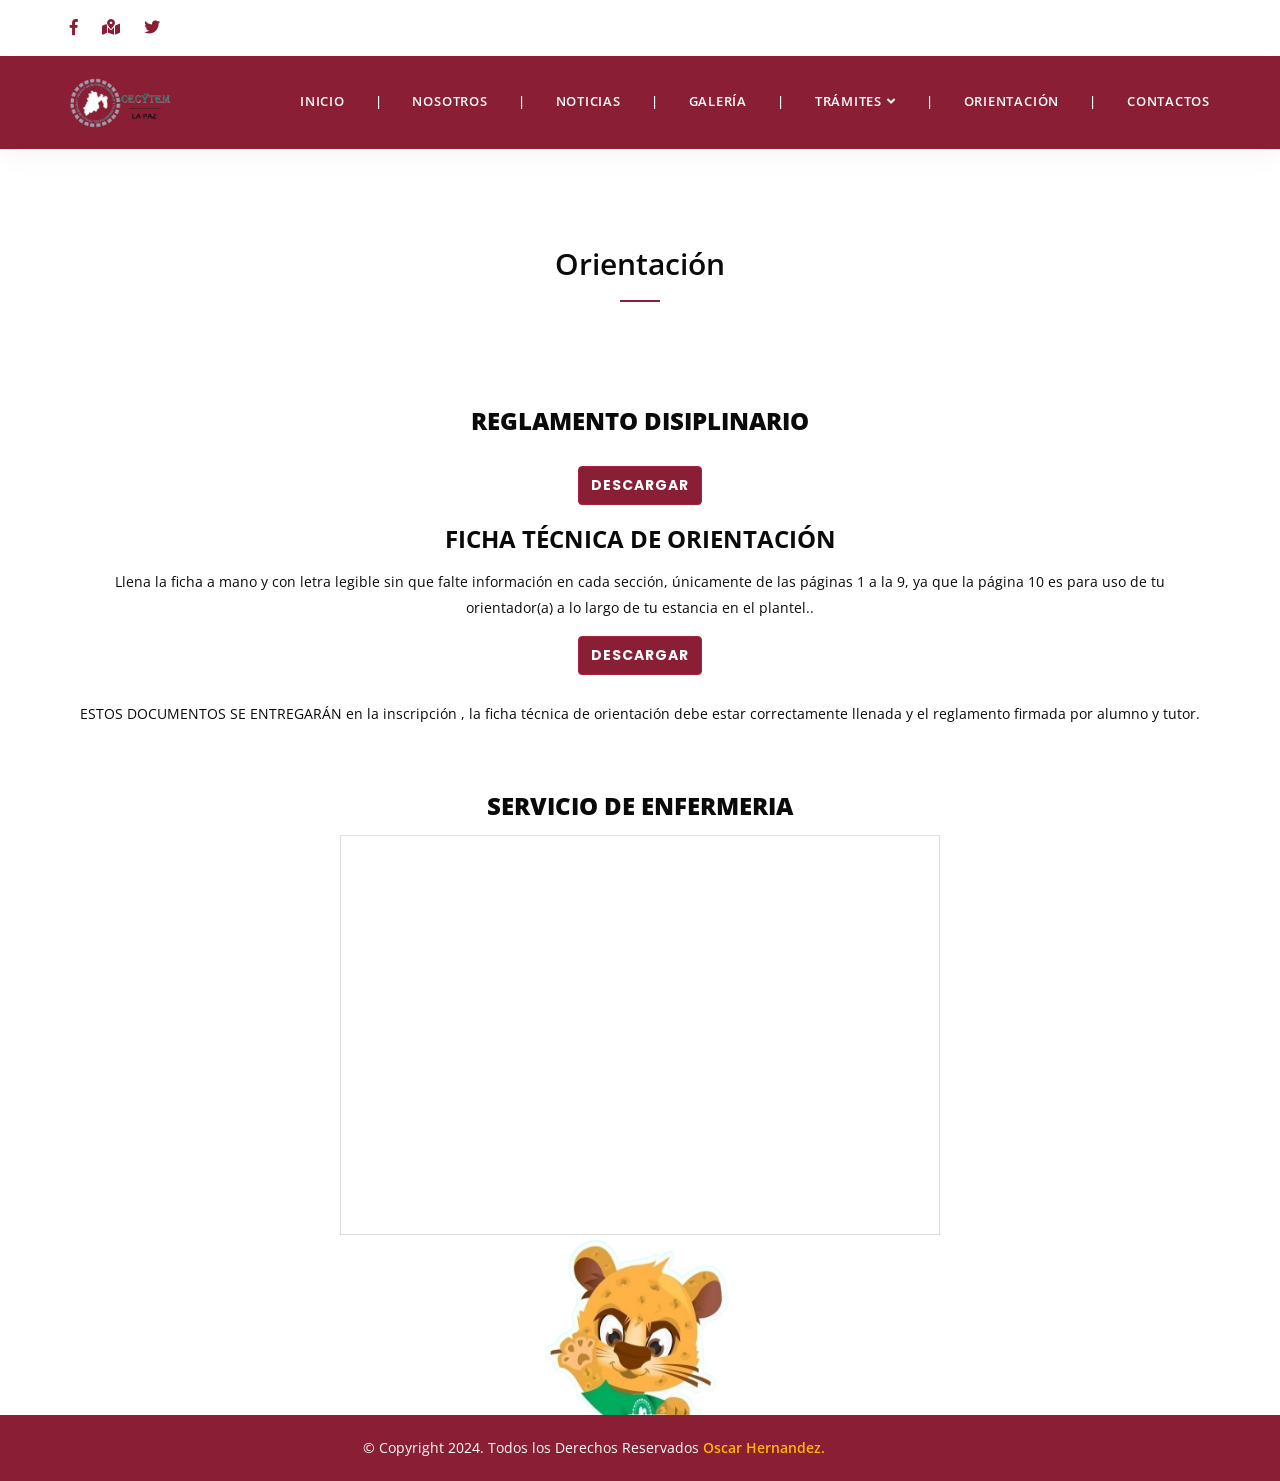
<file: orientacion.html>
<!DOCTYPE html>
<html lang="en">

<head>
    <!-- ========== Meta Tags ========== -->
    <meta charset="utf-8">
    <meta http-equiv="X-UA-Compatible" content="IE=edge">
    <meta name="viewport" content="width=device-width, initial-scale=1">
    <meta name="description" content="Landing Rosa Agazzi Bilingual School">

    <!-- ========== Titulo ========== -->
    <title>Cecytem La Paz</title>

    <!-- ========== Logo de la pestaña ========== -->
    <link rel="shortcut icon" href="assets/img/logocecy.png" type="image/x-icon">

    <!-- ========== inicio estilos ========== -->
    <link href="assets/css/bootstrap.min.css" rel="stylesheet" />
    <link href="assets/css/font-awesome.min.css" rel="stylesheet" />
    <link href="assets/css/flaticon-set.css" rel="stylesheet" />
    <link href="assets/css/themify-icons.css" rel="stylesheet" />
    <link href="assets/css/magnific-popup.css" rel="stylesheet" />
    <link href="assets/css/owl.carousel.min.css" rel="stylesheet" />
    <link href="assets/css/owl.theme.default.min.css" rel="stylesheet" />
    <link href="assets/css/animate.css" rel="stylesheet" />
    <link href="assets/css/bootsnav.css" rel="stylesheet" />
    <link href="style.css" rel="stylesheet">
    <link href="assets/css/responsive.css" rel="stylesheet" />
    <!-- ========== fin estilos  ========== -->
    <!-- ========== Google Fonts ========== -->
    <link href="https://fonts.googleapis.com/css?family=Open+Sans" rel="stylesheet">
    <link href="https://fonts.googleapis.com/css?family=Poppins:100,200,300,400,500,600,700,800" rel="stylesheet">
</head>
<body>
<!-- inicio Header -->
<div class="top-bar-area">
    <div class="container">
        <div class="row">

            <div class="col-md-8 address-info text-left">
                <div class="info">
                    <ul>
                        <li class="social">
                            <a href="https://www.facebook.com/CecytemPlantelLaPaz/" title="Facebook"><i class="fab fa-facebook-f"></i></a>
                            <a href="https://www.google.com/maps/place/CECyTEM+La+Paz/@19.375496,-98.9524278,15z/" title="Encuéntranos"><i class="fas fa-map-marked-alt"></i></a>
                            <a href="https://twitter.com/somoscecytem/" title="Twitter"><i class="fab fa-twitter"></i></a>
                        </li>
                    </ul>
                </div>
            </div>

        </div>
    </div>
</div>
<!-- fin Header -->
    <!-- Header -->
    <header id="home">
   <!-- inicio Navegacion -->
        <nav class="navbar navbar-default bg-dark white navbar-sticky bootsnav">
            <div class="container">
                <div class="navbar-header">
                    <button type="button" class="navbar-toggle" data-toggle="collapse" data-target="#navbar-menu">
                        <i class="fa fa-bars"></i>
                    </button>
                    <a class="navbar-brand" href="index.html">
                        <img src="assets/img/1-removebg-preview (1).png" width="100" height="100" alt="Logo">
                    </a>
                </div>
                <div class="collapse navbar-collapse" id="navbar-menu">
                    <ul class="nav navbar-nav navbar-right" data-in="fadeInDown" data-out="fadeOutUp">
                        <li><a href="index.html">Inicio</a></li>
                        <li><a href="#">|</a></li>
                        <li><a href="nosotros.html">Nosotros</a></li>
                        <li><a href="#">|</a></li>
                        <li><a href="noticias.html">Noticias</a></li>
                        <li><a href="#">|</a></li>
                        <li><a href="galeria.html">Galería</a></li>
                        <li><a href="#">|</a></li>
                
                        <!-- Menú desplegable para Trámites -->
                        <li class="dropdown">
                            <a href="#" class="dropdown-toggle" data-toggle="dropdown">Trámites</a>
                            <ul class="dropdown-menu">
                                <li><a href="ficha de pago.html">Ficha de Pago</a></li>
                                <li><a href="inscripciones.html">Solicitud de Reinscripción</a></li>
                                <li><a href="horarios.html">Horarios de Clases</a></li>
                            </ul>
                        </li>                        
                        <li><a href="#">|</a></li>
                        <li><a href="orientacion.html">Orientación</a></li>
                        <li><a href="#">|</a></li>
                        <li><a href="contacto.html">Contactos</a></li>
                    </ul>
                </div>  
        </nav>
    </header> <br><br>
    <!-- fin Header -->
 <!-- inicio de orientacion -->
 <div id="gallery-section" class="contact-info-area" style="padding-bottom: 20px; padding-top: 50px;">
    <div class="container">
        <div class="row">
            <div class="site-heading text-center">
                <div class="col-md-8 col-md-offset-2">
                    <h2>Orientación</h2>
                </div>
            </div>
        </div>
        <div class="text-center" style="margin-top: 30px;">
            <h3><strong>REGLAMENTO DISIPLINARIO</strong></h3>
        </div>
         <!-- Botones -->
         <div class="button-group text-center" style="margin-top: 30px;">
            <a href="assets/reglamento/REGLAMENTO DISCIPLINARIO24-25.pdf" class="btn btn-primary" download="REGLAMENTO DISCIPLINARIO24-25.pdf">Descargar</a>
        </div>
        <div class="text-center" style="margin-top: 20px;">
            <h3 style="font-weight: bold;">FICHA TÉCNICA DE ORIENTACIÓN</h3>
            <p>Llena la ficha a mano y con letra legible sin que falte información en cada sección, únicamente de las páginas 1 a la 9, ya que la página 10 es para uso de tu orientador(a) a lo largo de tu estancia en el plantel..</p>
            <a href="assets/ficha/Ficha técnica 2022.pdf" class="btn btn-primary" download="Ficha técnica 2022.pdf">Descargar</a><br><br> 
            <p>ESTOS DOCUMENTOS SE ENTREGARÁN en la inscripción , la ficha técnica de orientación debe estar correctamente llenada y el reglamento firmada por alumno y tutor.</p>
        </div>
    </div>
</div>
<!-- fin de seccion de orientacion -->
  <!-- Sección Servicio de Enfermería -->
  <div id="enfermeria-section" class="container py-5">
    <div class="text-center" style="margin-top: 30px;">
        <h3><strong>SERVICIO DE ENFERMERIA</strong></h3>
    </div>

    <!-- Visor PDF de Servicio de Enfermería -->
    <div class="text-center" style="display: flex; justify-content: center;">
        <iframe src="assets/enfermera/SERVICIO DE ENFERMERIA.pdf" 
                style="border: 1px solid #ddd; width: 100%; max-width: 600px; height: 400px;">
        </iframe>
    </div>
</div>

<div class="text-center">
    <img src="assets/img/cecyto2.png" height="180px" width="200px" style="margin-bottom: 0;">
</div>
<!-- Fin de Sección Enfermería -->
 <!-- inicio Footer -->
    <footer class="bg-dark text-light">
        <div class="footer-bottom">
            <div class="container">
                <div class="row">
                    <div class="col-md-6">
                        <p>&copy; Copyright 2024. Todos los Derechos Reservados <a href="#">Oscar Hernandez.</a></p>
                    </div>
                </div>
            </div>
        </div>
    </footer>
     <!-- fin Footer -->
    <!-- jQuery Frameworks -->
    <script src="assets/js/jquery-1.12.4.min.js"></script>
    <script src="assets/js/bootstrap.min.js"></script>
    <script src="assets/js/equal-height.min.js"></script>
    <script src="assets/js/jquery.appear.js"></script>
    <script src="assets/js/jquery.easing.min.js"></script>
    <script src="assets/js/jquery.magnific-popup.min.js"></script>
    <script src="assets/js/modernizr.custom.13711.js"></script>
    <script src="assets/js/owl.carousel.min.js"></script>
    <script src="assets/js/wow.min.js"></script>
    <script src="assets/js/progress-bar.min.js"></script>
    <script src="assets/js/isotope.pkgd.min.js"></script>
    <script src="assets/js/imagesloaded.pkgd.min.js"></script>
    <script src="assets/js/count-to.js"></script>
    <script src="assets/js/YTPlayer.min.js"></script>
    <script src="assets/js/loopcounter.js"></script>
    <script src="assets/js/jquery.nice-select.min.js"></script>
    <script src="assets/js/bootsnav.js"></script>
    <script src="assets/js/main.js"></script>
    <script src="assets/js/gallery.js"></script>
</body>
</html>
</file>
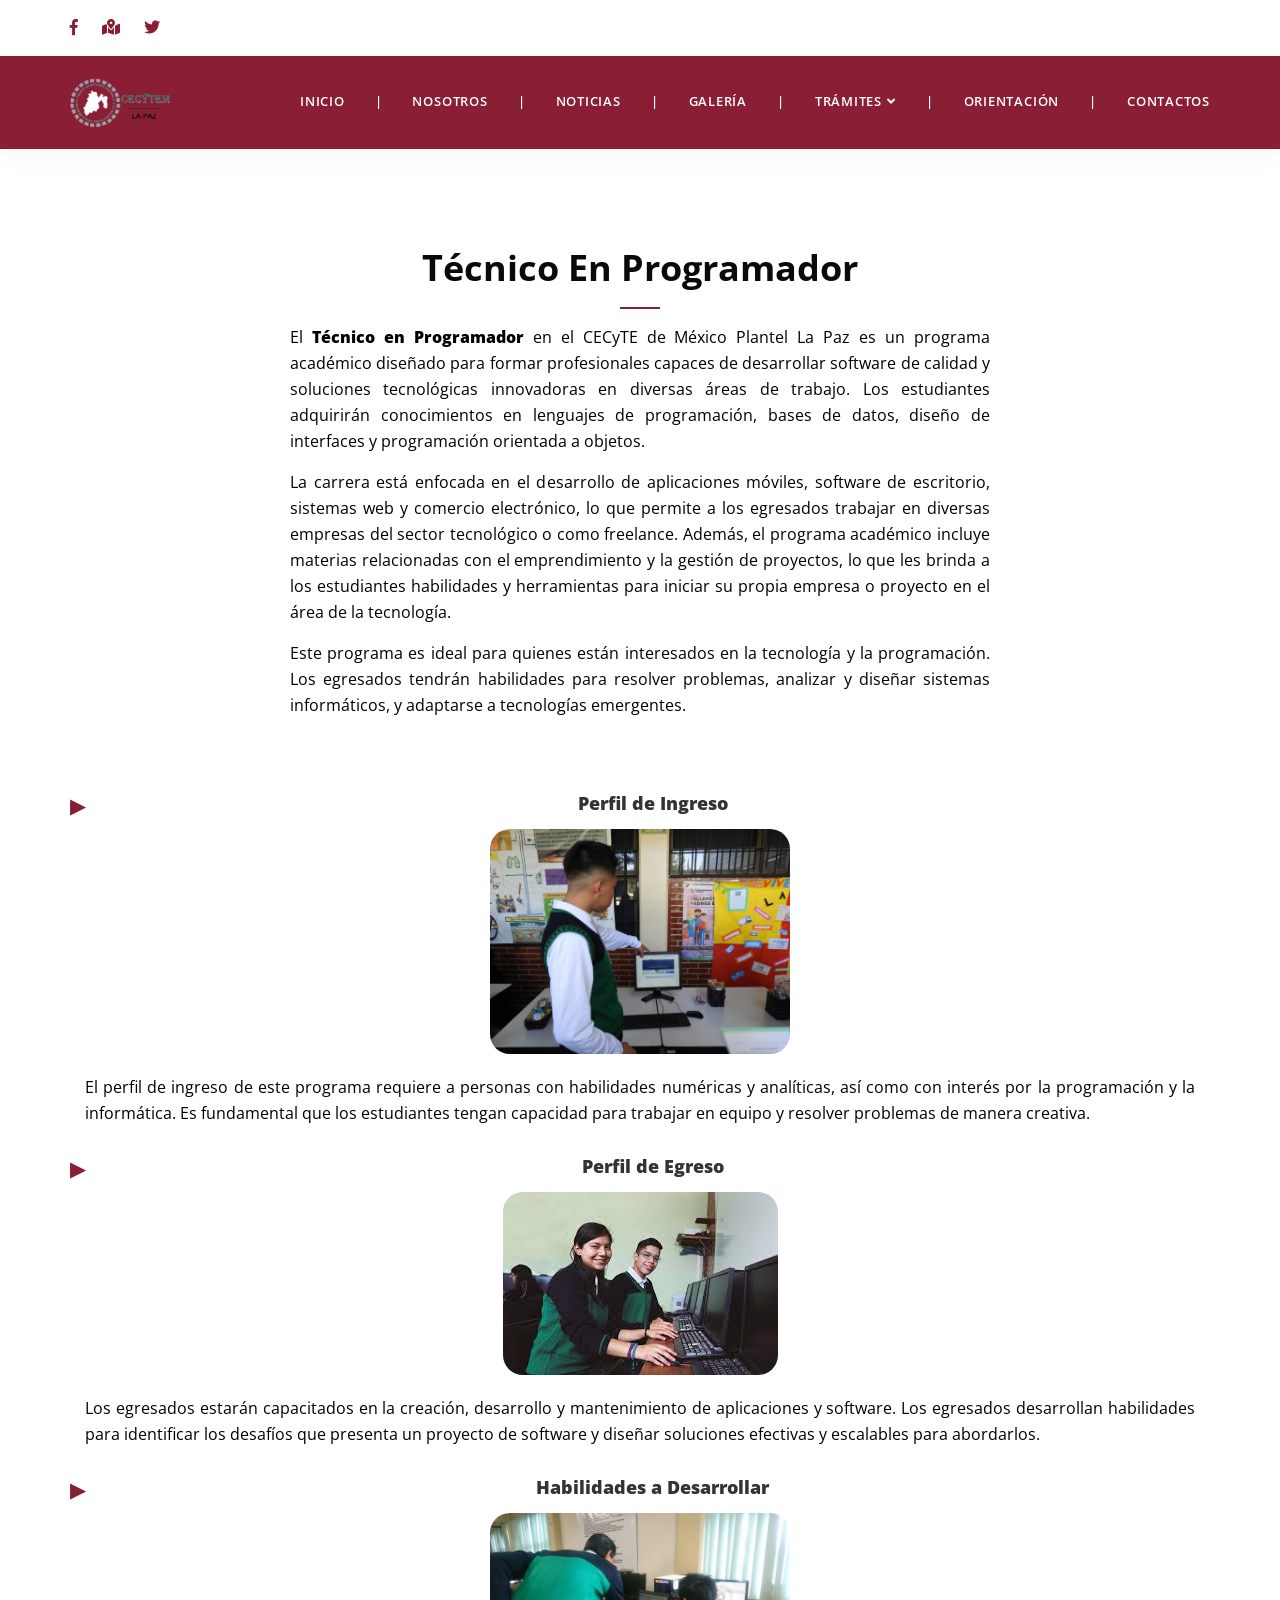
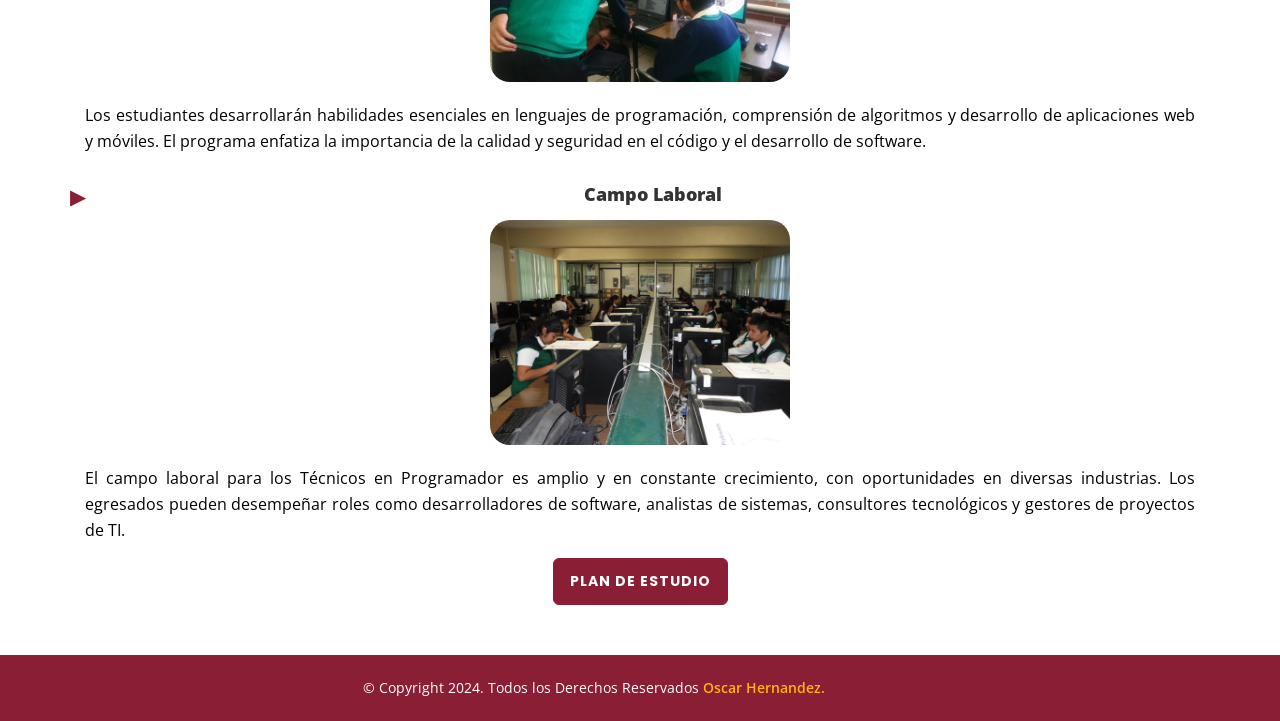
<file: programacion.html>
<!DOCTYPE html>
<html lang="en">

<head>
    <!-- ========== Meta Tags ========== -->
    <meta charset="utf-8">
    <meta http-equiv="X-UA-Compatible" content="IE=edge">
    <meta name="viewport" content="width=device-width, initial-scale=1">
    <meta name="description" content="Landing Rosa Agazzi Bilingual School">

    <!-- ========== Titulo  ========== -->
    <title>Cecytem La Paz</title>

    <!-- ========== Logo de la pestaña ========== -->
    <link rel="shortcut icon" href="assets/img/logocecy.png" type="image/x-icon">

   <!-- ========== inicio estilos ========== -->
<link href="assets/css/bootstrap.min.css" rel="stylesheet" />
<link href="assets/css/font-awesome.min.css" rel="stylesheet" />
<link href="assets/css/flaticon-set.css" rel="stylesheet" />
<link href="assets/css/themify-icons.css" rel="stylesheet" />
<link href="assets/css/magnific-popup.css" rel="stylesheet" />
<link href="assets/css/owl.carousel.min.css" rel="stylesheet" />
<link href="assets/css/owl.theme.default.min.css" rel="stylesheet" />
<link href="assets/css/bootsnav.css" rel="stylesheet" />
<link href="style.css" rel="stylesheet">
<link href="assets/css/responsive.css" rel="stylesheet" />
<link href="https://cdnjs.cloudflare.com/ajax/libs/animate.css/4.1.1/animate.min.css" rel="stylesheet">
     <!-- ========== fin estilos ========== -->
    <!-- ========== Google Fonts ========== -->
    <link href="https://fonts.googleapis.com/css?family=Open+Sans" rel="stylesheet">
    <link href="https://fonts.googleapis.com/css?family=Poppins:100,200,300,400,500,600,700,800" rel="stylesheet">
</head>

<body>
   <!-- inicio Header -->
    <div class="top-bar-area">
        <div class="container">
            <div class="row">
                <div class="col-md-8 address-info text-left">
                    <div class="info">
                        <ul>
                            <li class="social">
                                <a href="https://www.facebook.com/CecytemPlantelLaPaz/" title="Facebook"><i class="fab fa-facebook-f"></i></a>
                                <a href="https://www.google.com/maps/place/CECyTEM+La+Paz/@19.375496,-98.9524278,15z/" title="Encuéntranos"><i class="fas fa-map-marked-alt"></i></a>
                                <a href="https://twitter.com/somoscecytem/" title="Twitter"><i class="fab fa-twitter"></i></a>
                            </li>
                        </ul>
                    </div>
                </div>
            </div>
        </div>
    </div>
<!-- fin Header -->
    <!-- Header -->
    <header id="home">
              <!-- inicio Navegacion -->
        <nav class="navbar navbar-default bg-dark white navbar-sticky bootsnav">
            <div class="container">
                <div class="navbar-header">
                    <button type="button" class="navbar-toggle" data-toggle="collapse" data-target="#navbar-menu">
                        <i class="fa fa-bars"></i>
                    </button>
                    <a class="navbar-brand" href="index.html">
                        <img src="assets/img/1-removebg-preview (1).png" width="100" height="100" alt="Logo">
                    </a>
                </div>
                <div class="collapse navbar-collapse" id="navbar-menu">
                    <ul class="nav navbar-nav navbar-right" data-in="fadeInDown" data-out="fadeOutUp">
                        <li><a href="index.html">Inicio</a></li>
                        <li><a href="#">|</a></li>
                        <li><a href="nosotros.html">Nosotros</a></li>
                        <li><a href="#">|</a></li>
                        <li><a href="noticias.html">Noticias</a></li>
                        <li><a href="#">|</a></li>
                        <li><a href="galeria.html">Galería</a></li>
                        <li><a href="#">|</a></li>

                        <!-- Menú desplegable para Trámites -->
                        <li class="dropdown">
                            <a href="#" class="dropdown-toggle" data-toggle="dropdown">Trámites</a>
                            <ul class="dropdown-menu">
                                <li><a href="ficha de pago.html">Ficha de Pago</a></li>
                                <li><a href="inscripciones.html">Solicitud de Reinscripción</a></li>
                                <li><a href="#">Horarios de Clases</a></li>
                            </ul>
                        </li>
                        <li><a href="#">|</a></li>
                        <li><a href="#">Orientación</a></li>
                        <li><a href="#">|</a></li>
                        <li><a href="contacto.html">Contactos</a></li>
                    </ul>
                </div>
        </nav>
    </header>
    <br><br>
    <!-- fin Header -->
<!-- Inicio  de Carreras -->
<div id="carreras" class="career-section py-5">
    <div class="container">
        <!-- Títulos animados -->
        <div class="site-heading text-center">
            <div class="col-md-8 col-md-offset-2">
                <h2 class="wow animate__animated animate__fadeInUp">Técnico en Programador</h2>
                <p class="wow animate__animated animate__fadeInUp animate__delay-2s" style="text-align: justify;">
                    El <strong>Técnico en Programador</strong> en el CECyTE de México Plantel La Paz es un programa académico diseñado para formar profesionales capaces de desarrollar software de calidad y soluciones tecnológicas innovadoras en diversas áreas de trabajo. Los estudiantes adquirirán conocimientos en lenguajes de programación, bases de datos, diseño de interfaces y programación orientada a objetos.
                </p>
                <p class="wow animate__animated animate__fadeInUp animate__delay-3s" style="text-align: justify;">
                    La carrera está enfocada en el desarrollo de aplicaciones móviles, software de escritorio, sistemas web y comercio electrónico, lo que permite a los egresados trabajar en diversas empresas del sector tecnológico o como freelance. Además, el programa académico incluye materias relacionadas con el emprendimiento y la gestión de proyectos, lo que les brinda a los estudiantes habilidades y herramientas para iniciar su propia empresa o proyecto en el área de la tecnología.
                </p>
                <p class="wow animate__animated animate__fadeInUp animate__delay-4s" style="text-align: justify;">
                    Este programa es ideal para quienes están interesados en la tecnología y la programación. Los egresados tendrán habilidades para resolver problemas, analizar y diseñar sistemas informáticos, y adaptarse a tecnologías emergentes.
                </p>
            </div>
        </div>

        <!-- Sección animada con imágenes -->
        <div class="my-5 text-center">
            <h4 class="text-center wow animate__animated animate__fadeInLeft custom-bullet"><strong>Perfil de Ingreso</strong></h4>
            <img src="assets/img/programacion1.jpg" class="img-fluid my-4 wow animate__animated animate__zoomIn" alt="Perfil de Ingreso" style="max-width: 300px;">
            <p class="wow animate__animated animate__fadeInRight" style="text-align: justify;">El perfil de ingreso de este programa requiere a personas con habilidades numéricas y analíticas, así como con interés por la programación y la informática. Es fundamental que los estudiantes tengan capacidad para trabajar en equipo y resolver problemas de manera creativa.</p>
        </div>

        <div class="my-5 text-center">
            <h4 class="text-center wow animate__animated animate__fadeInLeft custom-bullet"><strong>Perfil de Egreso</strong></h4>
            <img src="assets/img/programacion2.jfif" class="img-fluid my-4 wow animate__animated animate__zoomIn" alt="Perfil de Egreso" style="max-width: 300px;">
            <p class="wow animate__animated animate__fadeInRight" style="text-align: justify;">Los egresados estarán capacitados en la creación, desarrollo y mantenimiento de aplicaciones y software. Los egresados desarrollan habilidades para identificar los desafíos que presenta un proyecto de software y diseñar soluciones efectivas y escalables para abordarlos.</p>
        </div>

        <div class="my-5 text-center">
            <h4 class="text-center wow animate__animated animate__fadeInLeft custom-bullet"><strong>Habilidades a Desarrollar</strong></h4>
            <img src="assets/img/programacion3.jpg" class="img-fluid my-4 wow animate__animated animate__zoomIn" alt="Habilidades" style="max-width: 300px;">
            <p class="wow animate__animated animate__fadeInRight" style="text-align: justify;">Los estudiantes desarrollarán habilidades esenciales en lenguajes de programación, comprensión de algoritmos y desarrollo de aplicaciones web y móviles. El programa enfatiza la importancia de la calidad y seguridad en el código y el desarrollo de software.</p>
        </div>

        <div class="my-5 text-center">
            <h4 class="text-center wow animate__animated animate__fadeInLeft custom-bullet"><strong>Campo Laboral</strong></h4>
            <img src="assets/img/programacion4.jpg" class="img-fluid my-4 wow animate__animated animate__zoomIn" alt="Campo Laboral" style="max-width: 300px;">
            <p class="wow animate__animated animate__fadeInRight" style="text-align: justify;">El campo laboral para los Técnicos en Programador es amplio y en constante crecimiento, con oportunidades en diversas industrias. Los egresados pueden desempeñar roles como desarrolladores de software, analistas de sistemas, consultores tecnológicos y gestores de proyectos de TI.</p>
        </div>

        <!-- Botón para abrir el modal -->
        <div class="text-center mt-4">
            <button class="btn btn-secondary btn-lg wow animate__animated animate__pulse animate__infinite" id="openModal">Plan de estudio</button>
        </div>
    </div>
</div>

<!-- Modal para el PDF -->
<div id="pdfModal" class="modal">
    <div class="modal-content">
        <span class="close">&times;</span>
        <iframe src="assets/planes de estudio/Programacion.pdf" width="100%" height="500px"></iframe>
    </div>
</div>

<!-- Script para controlar el modal -->
<script>
    // Obtener el modal
    var modal = document.getElementById("pdfModal");

    // Obtener el botón que abre el modal
    var btn = document.getElementById("openModal");

    // Obtener el elemento <span> que cierra el modal
    var span = document.getElementsByClassName("close")[0];

    // Cuando el usuario hace clic en el botón, abrir el modal 
    btn.onclick = function() {
        modal.style.display = "block";
    }

    // Cuando el usuario hace clic en <span> (x), cerrar el modal
    span.onclick = function() {
        modal.style.display = "none";
    }

    // Cuando el usuario hace clic en cualquier parte fuera del modal, cerrarlo
    window.onclick = function(event) {
        if (event.target == modal) {
            modal.style.display = "none";
        }
    }
</script>
<!-- Fin Carrera -->
    <!-- Inicio Footer -->
    <footer class="bg-dark text-light">
        <div class="footer-bottom">
            <div class="container">
                <div class="row">
                    <div class="col-md-6">
                        <p>&copy; Copyright 2024. Todos los Derechos Reservados <a href="#">Oscar Hernandez.</a></p>
                    </div>
                </div>
            </div>
        </div>
    </footer>
    <!-- Fin Footer -->
   <!-- jQuery Frameworks -->
<script src="assets/js/jquery-1.12.4.min.js"></script>
<script src="assets/js/bootstrap.min.js"></script>
<script src="assets/js/equal-height.min.js"></script>
<script src="assets/js/jquery.appear.js"></script>
<script src="assets/js/jquery.easing.min.js"></script>
<script src="assets/js/jquery.magnific-popup.min.js"></script>
<script src="assets/js/modernizr.custom.13711.js"></script>
<script src="assets/js/owl.carousel.min.js"></script>

<!-- WOW.js -->
<script src="assets/js/wow.min.js"></script>
<script>
    $(document).ready(function() {
        new WOW().init();
    });
</script>

<!-- Otros Scripts -->
<script src="assets/js/progress-bar.min.js"></script>
<script src="assets/js/isotope.pkgd.min.js"></script>
<script src="assets/js/imagesloaded.pkgd.min.js"></script>
<script src="assets/js/count-to.js"></script>
<script src="assets/js/YTPlayer.min.js"></script>
<script src="assets/js/loopcounter.js"></script>
<script src="assets/js/jquery.nice-select.min.js"></script>
<script src="assets/js/bootsnav.js"></script>
<script src="assets/js/main.js"></script>
<script src="assets/js/gallery.js"></script>

</body>
</html>
</file>
<file: assets/css/flaticon-set.css>
/*
    Flaticon icon font: Flaticon
    Creation date: 08/09/2018 00:19
    */

@font-face {
  font-family: "Flaticon";
  src: url("../fonts/Flaticon.eot");
  src: url("../fonts/Flaticon.eot?#iefix") format("embedded-opentype"),
       url("../fonts/Flaticon.woff") format("woff"),
       url("../fonts/Flaticon.ttf") format("truetype"),
       url("../fonts/Flaticon.svg#Flaticon") format("svg");
  font-weight: normal;
  font-style: normal;
}

@media screen and (-webkit-min-device-pixel-ratio:0) {
  @font-face {
    font-family: "Flaticon";
    src: url("./Flaticon.svg#Flaticon") format("svg");
  }
}

[class^="flaticon-"]:before, [class*=" flaticon-"]:before,
[class^="flaticon-"]:after, [class*=" flaticon-"]:after {   
  font-family: Flaticon;
  speak: none;
  font-style: normal;
  font-weight: normal;
  font-variant: normal;
  text-transform: none;
  line-height: 1;

  /* Better Font Rendering =========== */
  -webkit-font-smoothing: antialiased;
  -moz-osx-font-smoothing: grayscale;
}

.flaticon-document:before { content: "\f100"; }
.flaticon-file:before { content: "\f101"; }
.flaticon-teacher:before { content: "\f102"; }
.flaticon-instructor:before { content: "\f103"; }
.flaticon-call:before { content: "\f104"; }
.flaticon-smartphone:before { content: "\f105"; }
.flaticon-sketch:before { content: "\f106"; }
.flaticon-office-building:before { content: "\f107"; }
.flaticon-worldwide:before { content: "\f108"; }
.flaticon-neural:before { content: "\f109"; }
.flaticon-algorithm:before { content: "\f10a"; }
.flaticon-ai:before { content: "\f10b"; }
.flaticon-nanotech:before { content: "\f10c"; }
.flaticon-data-mining:before { content: "\f10d"; }
.flaticon-data-science:before { content: "\f10e"; }
.flaticon-chip:before { content: "\f10f"; }
.flaticon-prototype:before { content: "\f110"; }
.flaticon-creativity:before { content: "\f111"; }
.flaticon-paint-palette:before { content: "\f112"; }
.flaticon-clock:before { content: "\f113"; }
.flaticon-location:before { content: "\f114"; }
.flaticon-email:before { content: "\f115"; }
.flaticon-medal:before { content: "\f116"; }
.flaticon-cap:before { content: "\f117"; }
.flaticon-trophy:before { content: "\f118"; }
.flaticon-teacher-1:before { content: "\f119"; }
.flaticon-group-of-students:before { content: "\f11a"; }
.flaticon-online-class:before { content: "\f11b"; }
.flaticon-knowledge:before { content: "\f11c"; }
.flaticon-online-course:before { content: "\f11d"; }
.flaticon-book:before { content: "\f11e"; }
.flaticon-faculty-shield:before { content: "\f11f"; }
.flaticon-insurance:before { content: "\f120"; }
.flaticon-film:before { content: "\f121"; }
.flaticon-play-button:before { content: "\f122"; }
.flaticon-translation:before { content: "\f123"; }
.flaticon-settings:before { content: "\f124"; }
.flaticon-levels:before { content: "\f125"; }
</file>
<file: assets/css/themify-icons.css>
@font-face {
	font-family: 'themify';
	src:url('../fonts/themify.eot?-fvbane');
	src:url('../fonts/themify.eot?#iefix-fvbane') format('embedded-opentype'),
		url('../fonts/themify.woff?-fvbane') format('woff'),
		url('../fonts/themify.ttf?-fvbane') format('truetype'),
		url('../fonts/themify.svg?-fvbane#themify') format('svg');
	font-weight: normal;
	font-style: normal;
}

[class^="ti-"], [class*=" ti-"] {
	font-family: 'themify';
	speak: none;
	font-style: normal;
	font-weight: normal;
	font-variant: normal;
	text-transform: none;
	line-height: 1;

	/* Better Font Rendering =========== */
	-webkit-font-smoothing: antialiased;
	-moz-osx-font-smoothing: grayscale;
}

.ti-wand:before {
	content: "\e600";
}
.ti-volume:before {
	content: "\e601";
}
.ti-user:before {
	content: "\e602";
}
.ti-unlock:before {
	content: "\e603";
}
.ti-unlink:before {
	content: "\e604";
}
.ti-trash:before {
	content: "\e605";
}
.ti-thought:before {
	content: "\e606";
}
.ti-target:before {
	content: "\e607";
}
.ti-tag:before {
	content: "\e608";
}
.ti-tablet:before {
	content: "\e609";
}
.ti-star:before {
	content: "\e60a";
}
.ti-spray:before {
	content: "\e60b";
}
.ti-signal:before {
	content: "\e60c";
}
.ti-shopping-cart:before {
	content: "\e60d";
}
.ti-shopping-cart-full:before {
	content: "\e60e";
}
.ti-settings:before {
	content: "\e60f";
}
.ti-search:before {
	content: "\e610";
}
.ti-zoom-in:before {
	content: "\e611";
}
.ti-zoom-out:before {
	content: "\e612";
}
.ti-cut:before {
	content: "\e613";
}
.ti-ruler:before {
	content: "\e614";
}
.ti-ruler-pencil:before {
	content: "\e615";
}
.ti-ruler-alt:before {
	content: "\e616";
}
.ti-bookmark:before {
	content: "\e617";
}
.ti-bookmark-alt:before {
	content: "\e618";
}
.ti-reload:before {
	content: "\e619";
}
.ti-plus:before {
	content: "\e61a";
}
.ti-pin:before {
	content: "\e61b";
}
.ti-pencil:before {
	content: "\e61c";
}
.ti-pencil-alt:before {
	content: "\e61d";
}
.ti-paint-roller:before {
	content: "\e61e";
}
.ti-paint-bucket:before {
	content: "\e61f";
}
.ti-na:before {
	content: "\e620";
}
.ti-mobile:before {
	content: "\e621";
}
.ti-minus:before {
	content: "\e622";
}
.ti-medall:before {
	content: "\e623";
}
.ti-medall-alt:before {
	content: "\e624";
}
.ti-marker:before {
	content: "\e625";
}
.ti-marker-alt:before {
	content: "\e626";
}
.ti-arrow-up:before {
	content: "\e627";
}
.ti-arrow-right:before {
	content: "\e628";
}
.ti-arrow-left:before {
	content: "\e629";
}
.ti-arrow-down:before {
	content: "\e62a";
}
.ti-lock:before {
	content: "\e62b";
}
.ti-location-arrow:before {
	content: "\e62c";
}
.ti-link:before {
	content: "\e62d";
}
.ti-layout:before {
	content: "\e62e";
}
.ti-layers:before {
	content: "\e62f";
}
.ti-layers-alt:before {
	content: "\e630";
}
.ti-key:before {
	content: "\e631";
}
.ti-import:before {
	content: "\e632";
}
.ti-image:before {
	content: "\e633";
}
.ti-heart:before {
	content: "\e634";
}
.ti-heart-broken:before {
	content: "\e635";
}
.ti-hand-stop:before {
	content: "\e636";
}
.ti-hand-open:before {
	content: "\e637";
}
.ti-hand-drag:before {
	content: "\e638";
}
.ti-folder:before {
	content: "\e639";
}
.ti-flag:before {
	content: "\e63a";
}
.ti-flag-alt:before {
	content: "\e63b";
}
.ti-flag-alt-2:before {
	content: "\e63c";
}
.ti-eye:before {
	content: "\e63d";
}
.ti-export:before {
	content: "\e63e";
}
.ti-exchange-vertical:before {
	content: "\e63f";
}
.ti-desktop:before {
	content: "\e640";
}
.ti-cup:before {
	content: "\e641";
}
.ti-crown:before {
	content: "\e642";
}
.ti-comments:before {
	content: "\e643";
}
.ti-comment:before {
	content: "\e644";
}
.ti-comment-alt:before {
	content: "\e645";
}
.ti-close:before {
	content: "\e646";
}
.ti-clip:before {
	content: "\e647";
}
.ti-angle-up:before {
	content: "\e648";
}
.ti-angle-right:before {
	content: "\e649";
}
.ti-angle-left:before {
	content: "\e64a";
}
.ti-angle-down:before {
	content: "\e64b";
}
.ti-check:before {
	content: "\e64c";
}
.ti-check-box:before {
	content: "\e64d";
}
.ti-camera:before {
	content: "\e64e";
}
.ti-announcement:before {
	content: "\e64f";
}
.ti-brush:before {
	content: "\e650";
}
.ti-briefcase:before {
	content: "\e651";
}
.ti-bolt:before {
	content: "\e652";
}
.ti-bolt-alt:before {
	content: "\e653";
}
.ti-blackboard:before {
	content: "\e654";
}
.ti-bag:before {
	content: "\e655";
}
.ti-move:before {
	content: "\e656";
}
.ti-arrows-vertical:before {
	content: "\e657";
}
.ti-arrows-horizontal:before {
	content: "\e658";
}
.ti-fullscreen:before {
	content: "\e659";
}
.ti-arrow-top-right:before {
	content: "\e65a";
}
.ti-arrow-top-left:before {
	content: "\e65b";
}
.ti-arrow-circle-up:before {
	content: "\e65c";
}
.ti-arrow-circle-right:before {
	content: "\e65d";
}
.ti-arrow-circle-left:before {
	content: "\e65e";
}
.ti-arrow-circle-down:before {
	content: "\e65f";
}
.ti-angle-double-up:before {
	content: "\e660";
}
.ti-angle-double-right:before {
	content: "\e661";
}
.ti-angle-double-left:before {
	content: "\e662";
}
.ti-angle-double-down:before {
	content: "\e663";
}
.ti-zip:before {
	content: "\e664";
}
.ti-world:before {
	content: "\e665";
}
.ti-wheelchair:before {
	content: "\e666";
}
.ti-view-list:before {
	content: "\e667";
}
.ti-view-list-alt:before {
	content: "\e668";
}
.ti-view-grid:before {
	content: "\e669";
}
.ti-uppercase:before {
	content: "\e66a";
}
.ti-upload:before {
	content: "\e66b";
}
.ti-underline:before {
	content: "\e66c";
}
.ti-truck:before {
	content: "\e66d";
}
.ti-timer:before {
	content: "\e66e";
}
.ti-ticket:before {
	content: "\e66f";
}
.ti-thumb-up:before {
	content: "\e670";
}
.ti-thumb-down:before {
	content: "\e671";
}
.ti-text:before {
	content: "\e672";
}
.ti-stats-up:before {
	content: "\e673";
}
.ti-stats-down:before {
	content: "\e674";
}
.ti-split-v:before {
	content: "\e675";
}
.ti-split-h:before {
	content: "\e676";
}
.ti-smallcap:before {
	content: "\e677";
}
.ti-shine:before {
	content: "\e678";
}
.ti-shift-right:before {
	content: "\e679";
}
.ti-shift-left:before {
	content: "\e67a";
}
.ti-shield:before {
	content: "\e67b";
}
.ti-notepad:before {
	content: "\e67c";
}
.ti-server:before {
	content: "\e67d";
}
.ti-quote-right:before {
	content: "\e67e";
}
.ti-quote-left:before {
	content: "\e67f";
}
.ti-pulse:before {
	content: "\e680";
}
.ti-printer:before {
	content: "\e681";
}
.ti-power-off:before {
	content: "\e682";
}
.ti-plug:before {
	content: "\e683";
}
.ti-pie-chart:before {
	content: "\e684";
}
.ti-paragraph:before {
	content: "\e685";
}
.ti-panel:before {
	content: "\e686";
}
.ti-package:before {
	content: "\e687";
}
.ti-music:before {
	content: "\e688";
}
.ti-music-alt:before {
	content: "\e689";
}
.ti-mouse:before {
	content: "\e68a";
}
.ti-mouse-alt:before {
	content: "\e68b";
}
.ti-money:before {
	content: "\e68c";
}
.ti-microphone:before {
	content: "\e68d";
}
.ti-menu:before {
	content: "\e68e";
}
.ti-menu-alt:before {
	content: "\e68f";
}
.ti-map:before {
	content: "\e690";
}
.ti-map-alt:before {
	content: "\e691";
}
.ti-loop:before {
	content: "\e692";
}
.ti-location-pin:before {
	content: "\e693";
}
.ti-list:before {
	content: "\e694";
}
.ti-light-bulb:before {
	content: "\e695";
}
.ti-Italic:before {
	content: "\e696";
}
.ti-info:before {
	content: "\e697";
}
.ti-infinite:before {
	content: "\e698";
}
.ti-id-badge:before {
	content: "\e699";
}
.ti-hummer:before {
	content: "\e69a";
}
.ti-home:before {
	content: "\e69b";
}
.ti-help:before {
	content: "\e69c";
}
.ti-headphone:before {
	content: "\e69d";
}
.ti-harddrives:before {
	content: "\e69e";
}
.ti-harddrive:before {
	content: "\e69f";
}
.ti-gift:before {
	content: "\e6a0";
}
.ti-game:before {
	content: "\e6a1";
}
.ti-filter:before {
	content: "\e6a2";
}
.ti-files:before {
	content: "\e6a3";
}
.ti-file:before {
	content: "\e6a4";
}
.ti-eraser:before {
	content: "\e6a5";
}
.ti-envelope:before {
	content: "\e6a6";
}
.ti-download:before {
	content: "\e6a7";
}
.ti-direction:before {
	content: "\e6a8";
}
.ti-direction-alt:before {
	content: "\e6a9";
}
.ti-dashboard:before {
	content: "\e6aa";
}
.ti-control-stop:before {
	content: "\e6ab";
}
.ti-control-shuffle:before {
	content: "\e6ac";
}
.ti-control-play:before {
	content: "\e6ad";
}
.ti-control-pause:before {
	content: "\e6ae";
}
.ti-control-forward:before {
	content: "\e6af";
}
.ti-control-backward:before {
	content: "\e6b0";
}
.ti-cloud:before {
	content: "\e6b1";
}
.ti-cloud-up:before {
	content: "\e6b2";
}
.ti-cloud-down:before {
	content: "\e6b3";
}
.ti-clipboard:before {
	content: "\e6b4";
}
.ti-car:before {
	content: "\e6b5";
}
.ti-calendar:before {
	content: "\e6b6";
}
.ti-book:before {
	content: "\e6b7";
}
.ti-bell:before {
	content: "\e6b8";
}
.ti-basketball:before {
	content: "\e6b9";
}
.ti-bar-chart:before {
	content: "\e6ba";
}
.ti-bar-chart-alt:before {
	content: "\e6bb";
}
.ti-back-right:before {
	content: "\e6bc";
}
.ti-back-left:before {
	content: "\e6bd";
}
.ti-arrows-corner:before {
	content: "\e6be";
}
.ti-archive:before {
	content: "\e6bf";
}
.ti-anchor:before {
	content: "\e6c0";
}
.ti-align-right:before {
	content: "\e6c1";
}
.ti-align-left:before {
	content: "\e6c2";
}
.ti-align-justify:before {
	content: "\e6c3";
}
.ti-align-center:before {
	content: "\e6c4";
}
.ti-alert:before {
	content: "\e6c5";
}
.ti-alarm-clock:before {
	content: "\e6c6";
}
.ti-agenda:before {
	content: "\e6c7";
}
.ti-write:before {
	content: "\e6c8";
}
.ti-window:before {
	content: "\e6c9";
}
.ti-widgetized:before {
	content: "\e6ca";
}
.ti-widget:before {
	content: "\e6cb";
}
.ti-widget-alt:before {
	content: "\e6cc";
}
.ti-wallet:before {
	content: "\e6cd";
}
.ti-video-clapper:before {
	content: "\e6ce";
}
.ti-video-camera:before {
	content: "\e6cf";
}
.ti-vector:before {
	content: "\e6d0";
}
.ti-themify-logo:before {
	content: "\e6d1";
}
.ti-themify-favicon:before {
	content: "\e6d2";
}
.ti-themify-favicon-alt:before {
	content: "\e6d3";
}
.ti-support:before {
	content: "\e6d4";
}
.ti-stamp:before {
	content: "\e6d5";
}
.ti-split-v-alt:before {
	content: "\e6d6";
}
.ti-slice:before {
	content: "\e6d7";
}
.ti-shortcode:before {
	content: "\e6d8";
}
.ti-shift-right-alt:before {
	content: "\e6d9";
}
.ti-shift-left-alt:before {
	content: "\e6da";
}
.ti-ruler-alt-2:before {
	content: "\e6db";
}
.ti-receipt:before {
	content: "\e6dc";
}
.ti-pin2:before {
	content: "\e6dd";
}
.ti-pin-alt:before {
	content: "\e6de";
}
.ti-pencil-alt2:before {
	content: "\e6df";
}
.ti-palette:before {
	content: "\e6e0";
}
.ti-more:before {
	content: "\e6e1";
}
.ti-more-alt:before {
	content: "\e6e2";
}
.ti-microphone-alt:before {
	content: "\e6e3";
}
.ti-magnet:before {
	content: "\e6e4";
}
.ti-line-double:before {
	content: "\e6e5";
}
.ti-line-dotted:before {
	content: "\e6e6";
}
.ti-line-dashed:before {
	content: "\e6e7";
}
.ti-layout-width-full:before {
	content: "\e6e8";
}
.ti-layout-width-default:before {
	content: "\e6e9";
}
.ti-layout-width-default-alt:before {
	content: "\e6ea";
}
.ti-layout-tab:before {
	content: "\e6eb";
}
.ti-layout-tab-window:before {
	content: "\e6ec";
}
.ti-layout-tab-v:before {
	content: "\e6ed";
}
.ti-layout-tab-min:before {
	content: "\e6ee";
}
.ti-layout-slider:before {
	content: "\e6ef";
}
.ti-layout-slider-alt:before {
	content: "\e6f0";
}
.ti-layout-sidebar-right:before {
	content: "\e6f1";
}
.ti-layout-sidebar-none:before {
	content: "\e6f2";
}
.ti-layout-sidebar-left:before {
	content: "\e6f3";
}
.ti-layout-placeholder:before {
	content: "\e6f4";
}
.ti-layout-menu:before {
	content: "\e6f5";
}
.ti-layout-menu-v:before {
	content: "\e6f6";
}
.ti-layout-menu-separated:before {
	content: "\e6f7";
}
.ti-layout-menu-full:before {
	content: "\e6f8";
}
.ti-layout-media-right-alt:before {
	content: "\e6f9";
}
.ti-layout-media-right:before {
	content: "\e6fa";
}
.ti-layout-media-overlay:before {
	content: "\e6fb";
}
.ti-layout-media-overlay-alt:before {
	content: "\e6fc";
}
.ti-layout-media-overlay-alt-2:before {
	content: "\e6fd";
}
.ti-layout-media-left-alt:before {
	content: "\e6fe";
}
.ti-layout-media-left:before {
	content: "\e6ff";
}
.ti-layout-media-center-alt:before {
	content: "\e700";
}
.ti-layout-media-center:before {
	content: "\e701";
}
.ti-layout-list-thumb:before {
	content: "\e702";
}
.ti-layout-list-thumb-alt:before {
	content: "\e703";
}
.ti-layout-list-post:before {
	content: "\e704";
}
.ti-layout-list-large-image:before {
	content: "\e705";
}
.ti-layout-line-solid:before {
	content: "\e706";
}
.ti-layout-grid4:before {
	content: "\e707";
}
.ti-layout-grid3:before {
	content: "\e708";
}
.ti-layout-grid2:before {
	content: "\e709";
}
.ti-layout-grid2-thumb:before {
	content: "\e70a";
}
.ti-layout-cta-right:before {
	content: "\e70b";
}
.ti-layout-cta-left:before {
	content: "\e70c";
}
.ti-layout-cta-center:before {
	content: "\e70d";
}
.ti-layout-cta-btn-right:before {
	content: "\e70e";
}
.ti-layout-cta-btn-left:before {
	content: "\e70f";
}
.ti-layout-column4:before {
	content: "\e710";
}
.ti-layout-column3:before {
	content: "\e711";
}
.ti-layout-column2:before {
	content: "\e712";
}
.ti-layout-accordion-separated:before {
	content: "\e713";
}
.ti-layout-accordion-merged:before {
	content: "\e714";
}
.ti-layout-accordion-list:before {
	content: "\e715";
}
.ti-ink-pen:before {
	content: "\e716";
}
.ti-info-alt:before {
	content: "\e717";
}
.ti-help-alt:before {
	content: "\e718";
}
.ti-headphone-alt:before {
	content: "\e719";
}
.ti-hand-point-up:before {
	content: "\e71a";
}
.ti-hand-point-right:before {
	content: "\e71b";
}
.ti-hand-point-left:before {
	content: "\e71c";
}
.ti-hand-point-down:before {
	content: "\e71d";
}
.ti-gallery:before {
	content: "\e71e";
}
.ti-face-smile:before {
	content: "\e71f";
}
.ti-face-sad:before {
	content: "\e720";
}
.ti-credit-card:before {
	content: "\e721";
}
.ti-control-skip-forward:before {
	content: "\e722";
}
.ti-control-skip-backward:before {
	content: "\e723";
}
.ti-control-record:before {
	content: "\e724";
}
.ti-control-eject:before {
	content: "\e725";
}
.ti-comments-smiley:before {
	content: "\e726";
}
.ti-brush-alt:before {
	content: "\e727";
}
.ti-youtube:before {
	content: "\e728";
}
.ti-vimeo:before {
	content: "\e729";
}
.ti-twitter:before {
	content: "\e72a";
}
.ti-time:before {
	content: "\e72b";
}
.ti-tumblr:before {
	content: "\e72c";
}
.ti-skype:before {
	content: "\e72d";
}
.ti-share:before {
	content: "\e72e";
}
.ti-share-alt:before {
	content: "\e72f";
}
.ti-rocket:before {
	content: "\e730";
}
.ti-pinterest:before {
	content: "\e731";
}
.ti-new-window:before {
	content: "\e732";
}
.ti-microsoft:before {
	content: "\e733";
}
.ti-list-ol:before {
	content: "\e734";
}
.ti-linkedin:before {
	content: "\e735";
}
.ti-layout-sidebar-2:before {
	content: "\e736";
}
.ti-layout-grid4-alt:before {
	content: "\e737";
}
.ti-layout-grid3-alt:before {
	content: "\e738";
}
.ti-layout-grid2-alt:before {
	content: "\e739";
}
.ti-layout-column4-alt:before {
	content: "\e73a";
}
.ti-layout-column3-alt:before {
	content: "\e73b";
}
.ti-layout-column2-alt:before {
	content: "\e73c";
}
.ti-instagram:before {
	content: "\e73d";
}
.ti-google:before {
	content: "\e73e";
}
.ti-github:before {
	content: "\e73f";
}
.ti-flickr:before {
	content: "\e740";
}
.ti-facebook:before {
	content: "\e741";
}
.ti-dropbox:before {
	content: "\e742";
}
.ti-dribbble:before {
	content: "\e743";
}
.ti-apple:before {
	content: "\e744";
}
.ti-android:before {
	content: "\e745";
}
.ti-save:before {
	content: "\e746";
}
.ti-save-alt:before {
	content: "\e747";
}
.ti-yahoo:before {
	content: "\e748";
}
.ti-wordpress:before {
	content: "\e749";
}
.ti-vimeo-alt:before {
	content: "\e74a";
}
.ti-twitter-alt:before {
	content: "\e74b";
}
.ti-tumblr-alt:before {
	content: "\e74c";
}
.ti-trello:before {
	content: "\e74d";
}
.ti-stack-overflow:before {
	content: "\e74e";
}
.ti-soundcloud:before {
	content: "\e74f";
}
.ti-sharethis:before {
	content: "\e750";
}
.ti-sharethis-alt:before {
	content: "\e751";
}
.ti-reddit:before {
	content: "\e752";
}
.ti-pinterest-alt:before {
	content: "\e753";
}
.ti-microsoft-alt:before {
	content: "\e754";
}
.ti-linux:before {
	content: "\e755";
}
.ti-jsfiddle:before {
	content: "\e756";
}
.ti-joomla:before {
	content: "\e757";
}
.ti-html5:before {
	content: "\e758";
}
.ti-flickr-alt:before {
	content: "\e759";
}
.ti-email:before {
	content: "\e75a";
}
.ti-drupal:before {
	content: "\e75b";
}
.ti-dropbox-alt:before {
	content: "\e75c";
}
.ti-css3:before {
	content: "\e75d";
}
.ti-rss:before {
	content: "\e75e";
}
.ti-rss-alt:before {
	content: "\e75f";
}
</file>
<file: assets/css/bootsnav.css>
/* * Navbar Main Css * v1.0 */
nav.bootsnav .dropdown.megamenu-fw {
  position: static;
}

nav.bootsnav .container {
  position: relative;
}

nav.bootsnav .megamenu-fw .dropdown-menu {
  left: auto;
}

nav.bootsnav .megamenu-content {
  padding: 15px;
  width: 100% !important;
}

nav.bootsnav .megamenu-content .title {
  color: #333333;
  font-weight: 600;
  margin-top: 0;
  text-transform: uppercase;
  margin-bottom: 10px;
  font-size: 14px;
}

nav.bootsnav .dropdown.megamenu-fw .dropdown-menu {
  left: 0;
  right: 0;
}

.navbar .side .widget > a {
  border-radius: 30px;
}

.navbar-collapse {
  padding: 0;
}

nav.navbar .quote-btn {
  margin-top: -4px;
}

/* Navbar Default */
nav.navbar .navbar-brand {
  height: auto !important;
}

nav.navbar.bootsnav.logo-less .navbar-brand {
  display: none;
}

nav.navbar.navbar-default.logo-less .navbar-collapse {
  margin-left: -15px;
}

nav.navbar.bootsnav.navbar-default.navbar-fixed.navbar-transparent.inc-topbar {
  margin-top: 63px;
  transition: all 0.35s ease-in-out 0s;
}

nav.navbar.bootsnav.navbar-default.navbar-fixed.inc-topbar {
  margin-top: 0;
}

.navbar-default.navbar.navbar-sidebar.bg-dark .social-share {
  padding: 0 30px;
}

nav.bootsnav.navbar-sidebar.bg-dark ul.nav li.dropdown ul.dropdown-menu li a, 
nav.bootsnav.navbar-sidebar.bg-dark ul.nav li.dropdown a, 
nav.bootsnav.navbar-sidebar.bg-dark ul.nav li.dropdown h6 {
  color: #cccccc;
}

nav.navbar.bootsnav {
  background-color: #fff;
  border-radius: 0;
  border: none;
  box-shadow: 0 8px 25px 0 rgba(117, 7, 7, 0.04);
  -moz-box-shadow: 0 8px 25px 0 rgba(0, 0, 0, 0.04);
  -webkit-box-shadow: 0 8px 25px 0 rgba(0, 0, 0, 0.04);
  -o-box-shadow: 0 8px 25px 0 rgba(0, 0, 0, 0.04);
  margin: 0;
}

.attr-nav.inc-btn > ul > li > a {
  font-size: 12px;
  border: 1px solid #e7e7e7;
  padding: 7px 25px !important;
  text-transform: uppercase;
  color: #232323;
  font-weight: 600;
}

.attr-nav.inc-btn.circle > ul > li > a {
  border-radius: 30px;
}

.attr-nav.inc-btn > ul > li {
  margin-left: 10px;
  padding: 20px 0 !important;
}

.attr-nav.inc-btn.circle > ul > li {
  padding: 25px 0 !important;
}

nav.bg-dark.navbar.bootsnav {
  background-color: #891e35;     /* Cambiar el color del menu*/
  border: medium none !important;
  margin: 0;
}

nav.navbar.bootsnav ul.nav > li > a {
  color: #333333;
  background-color: transparent !important;
  text-transform: uppercase;
  font-weight: 600;
  font-size: 14px;
}


nav.navbar.bootsnav.bg-dark ul.nav > li > a {
  color: #ffffff;
}

nav.navbar.bootsnav ul.nav li.megamenu-fw > a:hover, 
nav.navbar.bootsnav ul.nav li.megamenu-fw > a:focus, 
nav.navbar.bootsnav ul.nav li.active > a:hover, 
nav.navbar.bootsnav ul.nav li.active > a:focus, 
nav.navbar.bootsnav ul.nav li.active > a {
  background-color: transparent;
}

nav.navbar.bootsnav .navbar-toggle {
  background-color: transparent !important;
  border: none;
  padding: 0;
  font-size: 18px;
  position: relative;
  top: 5px;
}

nav.navbar.bootsnav ul.nav .dropdown-menu .dropdown-menu {
  top: 0;
  left: 100%;
}

nav.navbar.bootsnav ul.nav ul.dropdown-menu > li > a {
  white-space: normal;
}

ul.menu-col {
  padding: 0;
  margin: 0;
  list-style: none;
}

ul.menu-col li a {
  color: #333333;
}

ul.menu-col li a:hover, ul.menu-col li a:focus {
  text-decoration: none;
}

#navbar-menu {
  -webkit-animation-duration: .3s;
  animation-duration: .3s;
}

nav.bootsnav.navbar-full {
  padding-bottom: 10px;
  padding-top: 10px;
}

nav.bootsnav.navbar-full .navbar-header {
  display: block;
  width: 100%;
}

nav.bootsnav.navbar-full .navbar-toggle {
  display: inline-block;
  margin-right: 0;
  position: relative;
  top: 20px;
  font-size: 24px;
  -webkit-transition: all 1s ease-in-out;
  -moz-transition: all 1s ease-in-out;
  -o-transition: all 1s ease-in-out;
  -ms-transition: all 1s ease-in-out;
  transition: all 1s ease-in-out;
}

nav.bootsnav.navbar-full .navbar-collapse {
  position: fixed;
  width: 100%;
  height: 100% !important;
  top: 0;
  left: 0;
  padding: 0;
  display: none !important;
  z-index: 9;
}

nav.bootsnav.navbar-full .navbar-collapse.in {
  display: block !important;
}

nav.bootsnav.navbar-full .navbar-collapse .nav-full {
  overflow: auto;
}

nav.bootsnav.navbar-full .navbar-collapse .wrap-full-menu {
  display: table-cell;
  vertical-align: middle;
  background-color: #fff;
  overflow: auto;
}

nav.bootsnav.navbar-full .navbar-collapse .nav-full::-webkit-scrollbar {
  width: 0;
}

nav.bootsnav.navbar-full .navbar-collapse .nav-full::-moz-scrollbar {
  width: 0;
}

nav.bootsnav.navbar-full .navbar-collapse .nav-full::-ms-scrollbar {
  width: 0;
}

nav.bootsnav.navbar-full .navbar-collapse .nav-full::-o-scrollbar {
  width: 0;
}

nav.bootsnav.navbar-full .navbar-collapse ul.nav {
  display: block;
  width: 100%;
  overflow: auto;
}

nav.bootsnav.navbar-full .navbar-collapse ul.nav a:hover, 
nav.bootsnav.navbar-full .navbar-collapse ul.nav a:focus, 
nav.bootsnav.navbar-full .navbar-collapse ul.nav a {
  background-color: transparent;
}

nav.bootsnav.navbar-full .navbar-collapse ul.nav > li {
  float: none;
  display: block;
  text-align: center;
}

nav.bootsnav.navbar-full .navbar-collapse ul.nav > li > a {
  display: table;
  margin: auto;
  text-transform: uppercase;
  font-weight: bold;
  letter-spacing: normal;
  font-size: 14px;
  padding: 15px 15px;
}

nav.bootsnav.navbar-full .navbar-collapse ul.nav > li > a:hover {
  letter-spacing: 7px;
}

nav.bootsnav.navbar-full .navbar-collapse ul.nav > li.close-full-menu > a:hover {
  letter-spacing: normal;
}

li.close-full-menu > a {
  padding-top: 0px !important;
  padding-bottom: 0px !important;
}

li.close-full-menu > a i {
  font-size: 32px;
}

li.close-full-menu {
  padding-top: 30px !important;
  padding-bottom: 30px !important;
}

.attr-nav {
  display: inline-block;
  float: right;
  margin-left: 13px;
}

nav.navbar.attr-border .attr-nav {
  margin-left: 30px;
  padding-left: 15px;
  min-height: 90px;
}

.bootsnav .side .widget.social li.facebook a {
  background: #3b5998 none repeat scroll 0 0;
}

.bootsnav .side .widget.social li.twitter a {
  background: #1da1f2 none repeat scroll 0 0;
}

.bootsnav .side .widget.social li.pinterest a {
  background: #bd081c none repeat scroll 0 0;
}

.bootsnav .side .widget.social li.g-plus a {
  background: #db4437 none repeat scroll 0 0;
}

.bootsnav .side .widget.social li.linkedin a {
  background: #0077b5 none repeat scroll 0 0;
}

.bootsnav .side .widget.social li.dribbble a {
  background: #ea4c89 none repeat scroll 0 0;
}

nav.navbar.attr-border.bootsnav.sticked .attr-nav {
  min-height: 80px;
}

.attr-nav > ul {
  padding: 0;
  margin: 0 0 -17px 0;
  list-style: none;
  display: inline-block;
}

nav.navbar.attr-border .attr-nav {
  margin-left: 15px;
  min-height: 90px;
  padding-left: 10px;
  position: relative;
  z-index: 1;
}

nav.navbar.attr-border .attr-nav::before {
  background: #e7e7e7 none repeat scroll 0 0;
  content: "";
  height: 30px;
  left: 0;
  margin-top: -10px;
  position: absolute;
  top: 50%;
  width: 1px;
}

.attr-nav > ul li.dropdown ul.dropdown-menu {
  margin-top: 0;
}

.attr-nav > ul > li {
  float: left;
  display: block;
}

.attr-nav > ul > li > a {
  color: #333333;
  display: block;
  padding: 32px 0 !important;
  position: relative;
}

.attr-nav > a {
  margin-top: 25px;
}

.attr-nav > ul > li.dropdown ul.dropdown-menu {
  -moz-border-radius: 0px;
  -webkit-border-radius: 0px;
  -o-border-radius: 0px;
  border-radius: 0px;
  -moz-box-shadow: 0px 0px 0px;
  -webkit-box-shadow: 0px 0px 0px;
  -o-box-shadow: 0px 0px 0px;
  box-shadow: 0px 0px 0px;
  border: solid 1px #e0e0e0;
}

ul.cart-list {
  padding: 0 !important;
  width: 250px !important;
}

ul.cart-list > li {
  position: relative;
  border-bottom: solid 1px #efefef;
  padding: 15px 15px 23px 15px !important;
}

ul.cart-list > li > a.photo {
  padding: 0 !important;
  margin-right: 15px;
  float: left;
  display: block;
  width: 50px;
  height: 50px;
  left: 15px;
  top: 15px;
}

ul.cart-list > li img {
  border: 1px solid #e7e7e7;
  height: 50px;
  padding: 3px;
  width: 50px;
}

ul.cart-list > li > h6 {
  margin: 0;
  font-size: 14px;
}

ul.cart-list > li > h6 > a.photo {
  padding: 0 !important;
  display: block;
}

ul.cart-list > li > p {
  margin-bottom: 0;
}

ul.cart-list > li.total {
  background-color: #f5f5f5;
  padding-bottom: 15px !important;
  font-family: 'Montserrat', sans-serif;
}

ul.cart-list > li.total > .btn {
  display: inline-block;
  border: none !important;
  height: auto !important;
}

ul.cart-list > li .price {
  font-family: "PT Sans",sans-serif;
  font-weight: bold;
}

ul.cart-list > li .price:hover {
  box-shadow: inherit;
}

ul.cart-list > li.total > span {
  padding-top: 8px;
}

.top-search form {
  overflow: hidden;
  position: relative;
}

.top-search form button {
  background: transparent none repeat scroll 0 0;
  border: medium none;
  box-shadow: inherit;
  color: #666666;
  height: 50px;
  position: absolute;
  right: 0;
  text-align: center;
  top: 0;
  width: 50px;
  z-index: 9;
}

.top-search {
  background-color: #ffffff;
  border: medium none;
  border-radius: 30px;
  box-shadow: 0 10px 40px -15px rgba(0, 0, 0, 0.5);
  display: none;
  height: 50px;
  position: absolute;
  right: 10px;
  top: 90px;
  z-index: 99;
  border: 1px solid #e7e7e7;
}

nav.bootsnav.navbar-default.small-pad .top-search {
  top: 90px;
}

nav.bootsnav.navbar-default.small-pad.logo-less .top-search {
  top: 75px;
}

.top-search input.form-control {
  background-color: transparent;
  border: medium none !important;
  box-shadow: inherit;
  color: #1c1c1c;
  min-width: 300px;
  padding: 0 20px;
}

.top-search .input-group-addon {
  background-color: transparent;
  border: medium none;
  color: #666666;
  padding-left: 0;
  padding-right: 0;
  position: absolute;
  right: 20px;
  top: 10px;
  z-index: 9;
}

.top-search .input-group-addon.close-search {
  cursor: pointer;
}

body {
  -webkit-transition: all 0.3s ease-in-out;
  -moz-transition: all 0.3s ease-in-out;
  -o-transition: all 0.3s ease-in-out;
  -ms-transition: all 0.3s ease-in-out;
  transition: all 0.3s ease-in-out;
}

.side {
  position: fixed;
  overflow-y: auto;
  top: 0;
  right: -400px;
  width: 400px;
  padding: 50px;
  height: 100%;
  display: block;
  background-color: #ffffff;
  -webkit-transition: all 0.3s ease-in-out;
  -moz-transition: all 0.3s ease-in-out;
  -o-transition: all 0.3s ease-in-out;
  -ms-transition: all 0.3s ease-in-out;
  transition: all 0.3s ease-in-out;
  z-index: 9;
  box-shadow: 0 15px 40px -5px rgba(0, 0, 0, 0.1);
}

.side.on {
  right: -16px;
}

.body-overlay {
  background: rgba(0, 0, 0, 0.65) none repeat scroll 0 0;
  bottom: 0;
  height: 0;
  left: 0;
  opacity: 0;
  position: fixed;
  right: 0;
  transition: opacity 0.4s ease 0.8s, height 0s ease 1.2s;
  z-index: 490;
}

body.on-side .body-overlay {
  height: 100%;
  transition: height 0s ease 0s, opacity 0.4s ease 0s;
}

body.on-side .body-overlay {
  opacity: 1;
  top: 0;
}

.side .close-side {
  border-radius: 50%;
  color: #f44336;
  float: right;
  font-size: 20px;
  font-weight: 400;
  height: 40px;
  line-height: 38px;
  position: relative;
  text-align: center;
  top: -30px;
  width: 40px;
  z-index: 2;
}

.side.barber .close-side {
  border-color: #bc9355;
  color: #bc9355;
}

.navbar .side .widget.social li {
  display: inline-block;
}

.navbar .side .widget li a {
  color: #232323;
}

nav.navbar.bootsnav ul.nav > li.dropdown > a.dropdown-toggle::after {
  content: "\f107";
  font-family: "Font Awesome 5 Free";
  margin-left: 5px;
  margin-top: 2px;
}

.navbar .side .widget.social li a {
  color: #ffffff;
  display: inline-block;
  font-weight: 500;
  height: 45px;
  line-height: 45px;
  margin-right: 5px;
  margin-top: 5px;
  padding: 0;
  text-align: center;
  width: 45px;
}

.navbar .side .widget li {
  display: block;
  font-family: 'Montserrat', sans-serif;
  font-size: 15px;
  margin-bottom: 15px;
}

.navbar .side .widget.opening-hours li {
  border-bottom: 1px solid #e7e7e7;
  font-size: 14px;
  font-weight: 600;
  margin-bottom: 10px;
  padding-bottom: 10px;
  text-transform: uppercase;
}

.navbar .side .widget.opening-hours li:last-child {
  border: medium none;
  margin: 0;
  padding: 0;
}

.navbar .side .widget li span {
  float: right;
}

.navbar .side.barber .widget li i {
  background: #bc9355 none repeat scroll 0 0;
}

.bootsnav .side .widget.search input {
  border: 1px solid #e7e7e7;
  box-shadow: inherit;
  width: 100%;
}

.navbar .side .widget li:last-child {
  margin: 0;
}

.navbar .side .widget h4 {
  display: block;
  font-weight: 600;
  margin-bottom: 25px;
  padding-bottom: 15px;
  position: relative;
  text-transform: capitalize;
  z-index: 1;
  border-bottom: 1px dashed #dddddd;
}

.navbar .widget .address {
  padding-top: 5px;
}

.navbar .side .address li {
  display: block;
}

.navbar .side .address li .icon, 
.navbar .side .address li .info {
  display: table-cell;
  vertical-align: middle;
}

.navbar .side .address li .info span {
  color: #232323;
  display: block;
  float: none;
  font-weight: 600;
  text-transform: uppercase;
}

.navbar .side .address li .info {
  padding-left: 15px;
}

.navbar .side .widget .profile-thumb img {
  border: 2px solid #e7e7e7;
  height: 150px;
  margin-top: 10px;
  padding: 3px;
  width: 150px;
}

.side .widget {
  position: relative;
  z-index: 1;
  margin-bottom: 50px;
}

.side .widget:last-child {
  margin-bottom: 0;
}

.side img {
  margin-bottom: 20px;
}

.side .widget .title {
  margin-bottom: 15px;
}

.side .widget ul.link {
  padding: 0;
  margin: 0;
  list-style: none;
}

.side .widget ul.link li a:focus, 
.side .widget ul.link li a:hover {
  color: #fff;
  text-decoration: none;
}

nav.navbar.bootsnav .share {
  padding: 0 30px;
  margin-bottom: 30px;
}

nav.navbar.bootsnav .share ul {
  display: inline-block;
  padding: 0;
  margin: 0 0 -7px 0;
  list-style: none;
}

nav.navbar.bootsnav .share ul > li {
  float: left;
  display: block;
  margin-right: 5px;
}

nav.navbar.bootsnav .share ul > li > a {
  border-radius: 3px;
  display: inline-block;
  margin-right: 20px;
  text-align: center;
  vertical-align: middle;
}

nav.navbar.bootsnav.navbar-fixed {
  display: block;
  position: fixed;
  width: 100%;
  z-index: 100;
  box-shadow: 0 8px 25px 0 rgba(0, 0, 0, 0.04);
  -moz-box-shadow: 0 8px 25px 0 rgba(0, 0, 0, 0.04);
  -webkit-box-shadow: 0 8px 25px 0 rgba(0, 0, 0, 0.04);
  -o-box-shadow: 0 8px 25px 0 rgba(0, 0, 0, 0.04);
  top: 0;
}

nav.navbar.bootsnav.navbar-fixed.nav-box.no-background {
  background: #ffffff none repeat scroll 0 0;
  top: 50px;
  width: auto;
  left: auto;
}

nav.navbar.bootsnav.navbar-fixed.nav-box.no-background ul.nav > li > a, 
nav.navbar.bootsnav.navbar-fixed.nav-box.no-background .attr-nav > ul > li > a {
  color: #333333;
}

nav.navbar.bootsnav.navbar-fixed.nav-box {
  left: 0;
  top: 0;
  width: 100%;
}

nav.navbar.bootsnav.navbar-fixed.no-background {
  display: block;
  position: absolute;
  width: 100%;
  z-index: 100;
  box-shadow: 0 0 0;
  -moz-box-shadow: 0 0 0;
  -webkit-box-shadow: 0 0 0;
  -o-box-shadow: 0 0 0;
}

nav.navbar.bootsnav {
  z-index: 100;
}

.wrap-sticky {
  position: relative;
  -webkit-transition: all 0.3s ease-in-out;
  -moz-transition: all 0.3s ease-in-out;
  -o-transition: all 0.3s ease-in-out;
  -ms-transition: all 0.3s ease-in-out;
  transition: all 0.3s ease-in-out;
}

.wrap-sticky nav.navbar.bootsnav {
  position: absolute;
  width: 100%;
  left: 0;
  top: 0;
  margin: 0;
}

.wrap-sticky nav.navbar.bootsnav.sticked {
  position: fixed;
  -webkit-transition: all 0.2s ease-in-out;
  -moz-transition: all 0.2s ease-in-out;
  -o-transition: all 0.2s ease-in-out;
  -ms-transition: all 0.2s ease-in-out;
  transition: all 0.2s ease-in-out;
  top: 0;
}

@media (min-width: 1024px) and (max-width: 1400px) {
  body.wrap-nav-sidebar .wrapper .container {
    width: 100%;
    padding-left: 30px;
    padding-right: 30px;
  }
}

@media (min-width: 1024px) and (max-width: 1200px) {
  nav.navbar.bootsnav ul.nav > li > a {
    padding: 35px 12px !important;
  }

  nav.navbar.bootsnav.sticked ul.nav > li > a {
    padding: 30px 12px !important;
  }
}

@media (min-width: 1024px) {

  nav.navbar.navbar-default.top-pad.navbar-transparent {
    margin-top: 65px;
}

  nav.navbar.bootsnav ul.nav .dropdown-menu .dropdown-menu {
    margin-top: -2px;
  }

  nav.navbar.bootsnav ul.nav.navbar-right .dropdown-left .dropdown-menu .dropdown-menu {
    left: -200px;
  }

  nav.navbar.bootsnav ul.nav.navbar-right .dropdown-menu {
    right: auto;
  }

  nav.navbar.bootsnav ul.nav.navbar-right .dropdown-left .dropdown-menu {
    right: 0;
    left: auto;
  }

  nav.navbar.bootsnav ul.nav > li > a {
    font-size: 13px;
    font-weight: 600;
    letter-spacing: 0.06em;
    padding: 35px 15px;
    text-transform: uppercase;
  }

  nav.navbar.bootsnav.active-border ul.nav > li > a.active {
    position: relative;
    z-index: 1;
  }

  nav.navbar.bootsnav.small-pad ul.nav > li > a {
    padding: 35px 15px !important;
  }

  nav.navbar.bootsnav.small-pad.logo-less ul.nav > li > a {
    padding: 30px 15px !important;
  }

  nav.bootsnav.small-pad .attr-nav > ul > li {
    padding: 25px 0;
  }

  nav.bootsnav.small-pad.logo-less .attr-nav > ul > li {
    padding: 20px 0;
  }

  nav.navbar.small-pad .attr-nav {
    min-height: inherit;
  }

  nav.navbar.bootsnav .navbar-brand {
    padding: 20px 15px;
  }

  nav.navbar.bootsnav.color-yellow ul.nav > li.active > a {
    color: #ff9800;
  }

  nav.navbar.bootsnav.barber ul.nav > li.active > a {
    color: #bc9355;
  }

  nav.navbar.bootsnav.active-full ul.nav > li.active > a:hover {
    color: #ffffff;
  }

  nav.navbar.bootsnav.color-yellow ul.nav > li > a:hover {
    color: #ff9800;
  }

  nav.navbar.bootsnav.barber ul.nav > li > a:hover {
    color: #bc9355;
  }

  nav.op-nav.bootsnav ul.nav.navbar-nav li a {
    text-transform: uppercase;
  }

  .social-links.sl-default a {
    border: 1px solid #ffffff;
    color: #ffffff;
    display: inline-block;
    float: left;
    height: 30px;
    line-height: 30px;
    margin-bottom: 5px;
    margin-right: 5px;
    text-align: center;
    width: 30px;
  }

  nav.navbar.bootsnav li.dropdown ul.dropdown-menu {
    background: #fff none repeat scroll 0 0;
    border: 1px solid transparent;
    border-radius: 2px;
    box-shadow: 0 5px 50px 0 rgba(0, 0, 0, 0.15);
    padding: 0;
    width: 250px;
  }

  nav.navbar.bootsnav li.dropdown ul.dropdown-menu.cart-list {
    left: auto;
    min-width: 300px;
    right: 0;
    border: none !important;
    margin-top: -5px;
    box-shadow: 0 5px 50px 0 rgba(0, 0, 0, 0.15);
  }

  nav.navbar.bootsnav.navbar-sticky.sticked li.dropdown ul.dropdown-menu.cart-list {
    margin-top: -8px;
  }

  nav.navbar.bootsnav li.dropdown ul.dropdown-menu > li a:hover, 
  nav.navbar.bootsnav li.dropdown ul.dropdown-menu > li a:hover {
    background-color: transparent;
  }

  nav.navbar.bootsnav li.dropdown ul.dropdown-menu > li > a {
    padding: 12px 15px;
    border-bottom: solid 1px #f5f5f5;
    color: #333333;
    font-weight: 500;
    font-size: 12px;
    text-transform: uppercase;
  }

  nav.navbar.bootsnav li.dropdown ul.dropdown-menu > li:last-child > a {
    border-bottom: none;
  }

  nav.navbar.bootsnav ul.navbar-right li.dropdown ul.dropdown-menu li a {
    color: #333333;
    display: block;
    font-size: 14px;
    margin-bottom: 0;
    padding: 12px 15px;
    text-align: left;
    text-transform: capitalize;
    width: 100%;
  }

  nav.navbar.bootsnav ul.navbar-right li.dropdown.dropdown-left ul.dropdown-menu li a {
    text-align: right;
  }

  nav.navbar.bootsnav li.dropdown ul.dropdown-menu li.dropdown > a.dropdown-toggle:before {
    font-family: 'Font Awesome 5 Free';
    font-weight: 900;
    float: right;
    content: "\f105";
    margin-top: 0;
  }

  nav.navbar.bootsnav ul.navbar-right li.dropdown ul.dropdown-menu li.dropdown > a.dropdown-toggle:before {
    font-family: 'Font Awesome 5 Free';
    font-weight: 900;
    float: right;
    content: "\f105";
    margin-top: 0;
  }

  nav.navbar.bootsnav ul.navbar-right li.dropdown.dropdown-left ul.dropdown-menu li.dropdown > a.dropdown-toggle:before {
    font-family: 'Font Awesome 5 Free';
    font-weight: 900;
    float: left;
    content: "\f104";
    margin-top: 0;
  }

  nav.navbar.bootsnav li.dropdown ul.dropdown-menu ul.dropdown-menu {
    top: -1px;
  }

  nav.navbar.bootsnav ul.dropdown-menu.megamenu-content {
    padding: 0 15px !important;
  }

  nav.navbar.bootsnav ul.dropdown-menu.megamenu-content > li {
    padding: 25px 0 20px;
  }

  nav.navbar.bootsnav ul.dropdown-menu.megamenu-content.tabbed {
    padding: 0;
  }

  nav.navbar.bootsnav ul.dropdown-menu.megamenu-content.tabbed > li {
    padding: 0;
  }

  nav.navbar.bootsnav ul.dropdown-menu.megamenu-content .col-menu {
    padding: 0 30px;
    margin: 0 -0.5px;
    border-left: solid 1px #f0f0f0;
    border-right: solid 1px #f0f0f0;
  }

  nav.navbar.bootsnav ul.dropdown-menu.megamenu-content .col-menu:first-child {
    border-left: none;
  }

  nav.navbar.bootsnav ul.dropdown-menu.megamenu-content .col-menu:last-child {
    border-right: none;
  }

  nav.navbar.bootsnav ul.dropdown-menu.megamenu-content .content {
    display: none;
  }

  nav.navbar.bootsnav ul.dropdown-menu.megamenu-content .content ul.menu-col li a {
    border-bottom: medium none;
    color: #333333;
    display: block;
    font-size: 14px;
    font-weight: 500;
    margin-bottom: 0;
    padding: 8px 0;
    text-align: left;
    text-transform: capitalize;
    width: 100%;
  }

  nav.navbar.bootsnav ul.dropdown-menu.megamenu-content .content ul.menu-col li a:hover {
    padding-left: 10px;
  }

  nav.navbar.bootsnav.on ul.dropdown-menu.megamenu-content .content {
    display: block !important;
    height: auto !important;
  }

  nav.navbar.bootsnav.no-background {
    background-color: transparent;
    border: none;
  }

  nav.navbar.bootsnav.no-background.light-bg {
    background-color: #ffffff;
    border: none;
  }

  nav.navbar.bootsnav.navbar-transparent .attr-nav {
    padding-left: 15px;
    margin-left: 30px;
  }

  nav.navbar.bootsnav.navbar-transparent.white {
    background-color: rgba(255, 255, 255, 0.3);
    border-bottom: solid 1px #bbb;
  }

  nav.navbar.navbar-inverse.bootsnav.navbar-transparent.dark, 
  nav.navbar.bootsnav.navbar-transparent.dark {
    background-color: rgba(0, 0, 0, 0.3);
    border-bottom: solid 1px #555;
  }

  nav.navbar.bootsnav.navbar-transparent.white .attr-nav {
    border-left: solid 1px #bbb;
  }

  nav.navbar.navbar-inverse.bootsnav.navbar-transparent.dark .attr-nav, 
  nav.navbar.bootsnav.navbar-transparent.dark .attr-nav {
    border-left: solid 1px #555;
  }

  nav.navbar.bootsnav.no-background.white .attr-nav > ul > li > a, 
  nav.navbar.bootsnav.navbar-transparent.white .attr-nav > ul > li > a, 
  nav.navbar.bootsnav.navbar-transparent.white ul.nav > li > a, 
  nav.navbar.bootsnav.no-background.white ul.nav > li > a {
    color: #fff;
  }

  nav.navbar.bootsnav.navbar-transparent.dark .attr-nav > ul > li > a, 
  nav.navbar.bootsnav.navbar-transparent.dark ul.nav > li > a {
    color: #eee;
  }

  nav.navbar.bootsnav.navbar-fixed.navbar-transparent .logo-scrolled, 
  nav.navbar.bootsnav.navbar-fixed.no-background .logo-scrolled {
    display: none;
  }

  nav.navbar.bootsnav.navbar-fixed.navbar-transparent .logo-display, 
  nav.navbar.bootsnav.navbar-fixed.no-background .logo-display {
    display: block;
  }

  nav.navbar.bootsnav.navbar-fixed .logo-display {
    display: none;
  }

  nav.navbar.bootsnav.navbar-fixed .logo-scrolled {
    display: block;
  }

  .attr-nav > ul > li.dropdown ul.dropdown-menu {
    margin-top: 0;
    margin-left: 55px;
    width: 250px;
    left: -250px;
  }

  nav.navbar.bootsnav.menu-center .container {
    position: relative;
  }

  nav.navbar .container-full {
    width: 90%;
    margin: auto;
    position: relative;
  }

  nav.navbar.bootsnav.menu-center ul.nav.navbar-center {
    float: none;
    margin: 0 auto;
    display: table;
    table-layout: fixed;
  }

  nav.navbar.bootsnav.menu-center .navbar-header, 
  nav.navbar.bootsnav.menu-center .attr-nav {
    position: absolute;
  }

  nav.navbar.bootsnav.menu-center .attr-nav {
    right: 15px;
  }

  nav.bootsnav.navbar-brand-top .navbar-header {
    display: block;
    width: 100%;
    text-align: center;
  }

  nav.bootsnav.navbar-brand-top ul.nav > li.dropdown > ul.dropdown-menu {
    margin-top: 0px;
  }

  nav.bootsnav.navbar-brand-top ul.nav > li.dropdown.megamenu-fw > ul.dropdown-menu {
    margin-top: 0;
  }

  nav.bootsnav.navbar-brand-top .navbar-header .navbar-brand {
    display: inline-block;
    float: none;
    margin: 0;
  }

  nav.bootsnav.navbar-brand-top .navbar-collapse {
    text-align: center;
  }

  nav.bootsnav.navbar-brand-top ul.nav {
    display: inline-block;
    float: none;
    margin: 0 0 -5px 0;
  }

  nav.bootsnav.brand-center .navbar-header {
    display: block;
    width: 100%;
    position: absolute;
    text-align: center;
    top: 0;
    left: 0;
  }

  nav.bootsnav.brand-center .navbar-brand {
    display: inline-block;
    float: none;
  }

  nav.bootsnav.brand-center.center-side .navbar-brand {
    display: inline-block;
    float: none;
    padding: 22px 0;
  }

  nav.bootsnav.brand-center .navbar-collapse {
    text-align: center;
    display: inline-block;
    padding-left: 0;
    padding-right: 0;
  }

  nav.bootsnav.brand-center ul.nav > li.dropdown > ul.dropdown-menu {
    margin-top: 0px;
  }


  nav.navbar.bootsnav.fixed-shaodow-none {
    box-shadow: none;
  }

  nav.navbar.bootsnav.fixed-shaodow-none.sticked {
    box-shadow: 0 8px 25px 0 rgba(0, 0, 0, 0.04);
    -moz-box-shadow: 0 8px 25px 0 rgba(0, 0, 0, 0.04);
    -webkit-box-shadow: 0 8px 25px 0 rgba(0, 0, 0, 0.04);
    -o-box-shadow: 0 8px 25px 0 rgba(0, 0, 0, 0.04);
  }

  nav.bootsnav.brand-center ul.nav > li.dropdown.megamenu-fw > ul.dropdown-menu {
    margin-top: 0;
  }

  nav.bootsnav.brand-center .navbar-collapse .col-half {
    width: 50%;
    float: left;
    display: block;
  }

  nav.bootsnav.brand-center .navbar-collapse .col-half.left {
    text-align: right;
    padding-right: 130px;
  }

  nav.bootsnav.brand-center .navbar-collapse .col-half.right {
    text-align: left;
    padding-left: 130px;
  }

  nav.bootsnav.brand-center ul.nav {
    float: none !important;
    margin-bottom: -5px !important;
    display: inline-block !important;
  }

  nav.bootsnav.brand-center ul.nav.navbar-right {
    margin: 0;
  }

  nav.bootsnav.brand-center.center-side .navbar-collapse .col-half.left {
    text-align: left;
    padding-right: 100px;
  }

  nav.bootsnav.brand-center.center-side .navbar-collapse .col-half.right {
    text-align: right;
    padding-left: 100px;
  }

  body.wrap-nav-sidebar .wrapper {
    padding-left: 260px;
    overflow-x: hidden;
  }

  nav.bootsnav.navbar-sidebar {
    position: fixed;
    width: 260px;
    overflow: hidden;
    left: 0;
    padding: 0 0 0 0 !important;
    background: #fff;
    -moz-box-shadow: 1px 0px 1px 0px #eee;
    -webkit-box-shadow: 1px 0px 1px 0px #eee;
    -o-box-shadow: 1px 0px 1px 0px #eee;
    box-shadow: 1px 0px 1px 0px #eee;
  }

  nav.bootsnav.navbar-sidebar.bg-dark {
    background: #fff none repeat scroll 0 0;
    -moz-box-shadow: 1px 0 6px 0 #040914;
    -webkit-box-shadow: 1px 0 6px 0 #040914;
    -o-box-shadow: 1px 0 6px 0 #040914;
    box-shadow: 1px 0 6px 0 #040914;
    left: 0;
    overflow: hidden;
    padding: 0 !important;
    position: fixed;
    width: 260px;
  }

  nav.bootsnav.navbar-sidebar.bg-dark {
    background-color: #1c1c1c;
  }

  nav.bootsnav.navbar-sidebar .scroller {
    width: 280px;
    overflow-y: auto;
    overflow-x: hidden;
  }

  nav.bootsnav.navbar-sidebar .container-fluid, 
  nav.bootsnav.navbar-sidebar .container {
    padding: 0 !important;
  }

  nav.bootsnav.navbar-sidebar .navbar-header {
    float: none;
    display: block;
    width: 260px;
    padding: 10px 15px;
    margin: 10px 0 0 0 !important;
  }

  nav.bootsnav.navbar-sidebar .navbar-collapse {
    padding: 0 !important;
    width: 260px;
  }

  nav.bootsnav.navbar-sidebar ul.nav {
    float: none;
    display: block;
    width: 100%;
    padding: 0 15px !important;
    margin: 0 0 30px 0;
  }

  nav.bootsnav.navbar-sidebar ul.nav li {
    float: none !important;
  }

  nav.bootsnav.navbar-sidebar ul.nav > li {
    border-bottom: 1px solid #eeeeee;
  }

  nav.bootsnav.navbar-sidebar.bg-dark ul.nav > li {
    border-bottom: 1px solid #0f1a20;
  }

  nav.bootsnav.navbar-sidebar ul.nav > li > a {
    padding: 10px 15px;
  }

  nav.bootsnav.navbar-sidebar.bg-dark ul.nav > li > a {
    color: #ffffff;
  }

  nav.bootsnav.navbar-sidebar ul.nav > li.dropdown > a:after {
    float: right;
  }

  nav.bootsnav.navbar-sidebar ul.nav li.dropdown ul.dropdown-menu {
    left: 100%;
    top: 0;
    position: relative !important;
    left: 0 !important;
    width: 100% !important;
    height: auto !important;
    background-color: transparent;
    border: none !important;
    padding: 0;
    -moz-box-shadow: 0px 0px 0px;
    -webkit-box-shadow: 0px 0px 0px;
    -o-box-shadow: 0px 0px 0px;
    box-shadow: 0px 0px 0px;
  }

  nav.bootsnav.navbar-sidebar ul.nav .megamenu-content .col-menu {
    border: none !important;
  }

  nav.bootsnav.navbar-sidebar ul.nav > li.dropdown > ul.dropdown-menu {
    margin-bottom: 15px;
  }

  nav.bootsnav.navbar-sidebar ul.nav li.dropdown ul.dropdown-menu {
    padding-left: 15px;
    float: none;
    margin-bottom: 0;
  }

  nav.bootsnav.navbar-sidebar ul.nav li.dropdown ul.dropdown-menu li a {
    padding: 10px 15px;
    color: #333333;
    border: none;
  }

  nav.bootsnav.navbar-sidebar ul.nav li.dropdown ul.dropdown-menu ul.dropdown-menu {
    padding-left: 15px;
    margin-top: 0;
  }

  nav.bootsnav.navbar-sidebar ul.nav li.dropdown ul.dropdown-menu li.dropdown > a:before {
    font-family: 'FontAwesome';
    content: "\f105";
    float: right;
  }

  nav.bootsnav.navbar-sidebar ul.nav li.dropdown.on ul.dropdown-menu li.dropdown.on > a:before {
    content: "\f107";
  }

  nav.bootsnav.navbar-sidebar ul.dropdown-menu.megamenu-content > li {
    padding: 0 !important;
  }

  nav.bootsnav.navbar-sidebar .dropdown .megamenu-content .col-menu {
    display: block;
    float: none !important;
    padding: 0;
    margin: 0;
    width: 100%;
  }

  nav.bootsnav.navbar-sidebar .dropdown .megamenu-content .col-menu .title {
    padding: 7px 0;
    text-transform: none;
    font-weight: 400;
    letter-spacing: 0px;
    margin-bottom: 0;
    cursor: pointer;
    color: #333333;
    text-transform: uppercase;
  }

  nav.bootsnav.navbar-sidebar .dropdown .megamenu-content .col-menu .title:before {
    font-family: 'FontAwesome';
    content: "\f105";
    float: right;
  }

  nav.bootsnav.navbar-sidebar .dropdown .megamenu-content .col-menu.on .title:before {
    content: "\f107";
  }

  nav.bootsnav.navbar-sidebar .dropdown .megamenu-content .col-menu {
    border: none;
  }

  nav.bootsnav.navbar-sidebar .dropdown .megamenu-content .col-menu .content {
    padding: 0 0 0 15px;
  }

  nav.bootsnav.navbar-sidebar .dropdown .megamenu-content .col-menu ul.menu-col li a {
    padding: 3px 0 !important;
  }
}

@media (max-width: 1023px) {

  .attr-nav {
    margin-right: 0;
  }

  .attr-nav.inc-btn {
    margin-right: 10px;
  }

  nav.navbar.attr-border .attr-nav::before {
    margin-top: -10px;
  }

  .attr-nav.inc-btn > ul > li {
    padding: 14px 0 !important;
  }

  nav.bootsnav.navbar-default.small-pad .top-search {
    top: 70px;
  }

  nav.navbar.bootsnav .navbar-brand {
    display: inline-block;
    float: none !important;
    margin: 0 !important;
  }

  nav.navbar.bootsnav .navbar-header {
    float: none;
    display: block;
    text-align: center;
    padding-left: 30px;
    padding-right: 30px;
  }

  nav.navbar.bootsnav .navbar-toggle {
    display: inline-block;
    float: left;
    margin-right: -200px;
    margin-top: 16px;
  }

  nav.navbar.bootsnav.navbar-fixed .navbar-toggle {
    margin-top: 17px;
  }

  .attr-nav.inc-btn.circle > ul > li {
    padding: 14px 0 !important;
  }

  nav.navbar.bootsnav.navbar-fixed.top-pad .navbar-toggle {
    margin-top: 20px;
  }

  nav.navbar.bootsnav.navbar-fixed img {
    position: relative;
    top: 5px;
  }

  nav.navbar.nav-box.bootsnav.navbar-fixed img {
    top: 0;
  }

  nav.navbar.bootsnav.small-pad {
    min-height: 60px;
  }

  nav.navbar.bootsnav.attr-border .navbar-header {
    min-height: 60px;
  }

  nav.navbar.bootsnav.logo-less .navbar-brand {
    display: inline-block;
  }

  nav.navbar.bootsnav.navbar-default.navbar-fixed.navbar-transparent.inc-topbar {
    margin-top: 47px;
  }

  .navbar-brand > img {
    height: 40px !important;
  }

  nav.navbar.bootsnav.navbar-transparent.pad-top {
    background: #ffffff none repeat scroll 0 0 !important;
    border-bottom: none !important;
    margin-top: 0 !important;
  }

  nav.navbar.bootsnav.attr-border .navbar-header {
    border-bottom: 1px solid #e7e7e7;
  }

  nav.navbar.attr-border .attr-nav,
  nav.navbar.bootsnav.sticked.attr-border .attr-nav {
    height: 60px;
    min-height: 60px;
  }

  nav.navbar .quote-btn {
    margin-top: 0;
  }

  .top-search {
    top: 70px;
  }

  nav.bootsnav.navbar-default.small-pad.logo-less .top-search {
    top: 70px;
  }

  .navbar.navbar-fixed .top-search {
    top: 68px;
  }

  .navbar.navbar-fixed.top-pad .top-search {
    top: 78px;
  }

  nav.navbar.bootsnav ul.nav > li.dropdown > a.dropdown-toggle::after {
    display: none;
  }

  .attr-nav > ul > li {
    padding: 15px 0 !important;
  }

  .navbar.navbar-fixed .attr-nav > ul > li {
    padding: 16px 0 !important;
  }

  .navbar.navbar-fixed.top-pad .attr-nav > ul > li {
    padding: 18px 0 !important;
  }

  header nav.navbar.border.bootsnav.navbar-fixed.no-background ul li a {
    margin-left: 0;
  }

  nav.bootsnav.navbar-default.info-topbar .navbar-header {
    display: block !important;
  }

  nav.bootsnav.navbar-default.info-topbar ul li a.active::after {
    display: none;
  }

  nav.bootsnav.navbar-default.info-topbar ul li a::after {
    display: none;
  }

  .attr-nav > ul > li > a {
    padding: 17px 0 !important;
  }

  .top-bar-area .logo {
    display: none;
  }

  .top-bar-area.shadow::after {
    display: none;
  }

  .top-bar-area .info {
    text-align: center;
  }

  nav.navbar.shadow.navbar-inverse.bootsnav.navbar-transparent.dark, 
  nav.navbar.shadow.bootsnav.navbar-transparent.dark {
    background-color: #ffffff !important;
    border-bottom: medium none navy;
  }

  .navbar-default.bootsnav.navbar-sidebar.bg-dark .social-share {
    padding: 20px 0;
  }

  .attr-nav > ul li.dropdown ul.dropdown-menu {
    margin-top: -8px !important;
  }

  nav.navbar.bootsnav.no-background.wt-bar {
    background-color: #ffffff;
    margin: 0;
    position: relative;
    top: 0 !important;
  }

  .topbar-area.com.bg-transparent {
    border-bottom: 1px solid #e7e7e7 !important;
    position: relative !important;
  }

  .topbar-area.com.bg-transparent.text-light a {
    color: #333333 !important;
  }

  nav.bg-dark.navbar.bootsnav .navbar-toggle {
    color: #ffffff;
  }

  nav.bg-dark.navbar.bootsnav ul.nav > li > a {
    background-color: transparent;
    color: #333333 !important;
  }

  nav.navbar.bootsnav ul.nav li.dropdown > ul.dropdown-menu {
    box-shadow: inherit !important;
  }

  nav.navbar.bootsnav ul.nav li.dropdown > ul.dropdown-menu li > a {
    border-bottom: 1px solid #e7e7e7 !important;
  }

  nav.bg-dark.navbar.bootsnav ul.nav li.dropdown > ul.dropdown-menu li a {
    background: transparent none repeat scroll 0 0 !important;
    border-bottom: 1px solid #e7e7e7;
    color: #333333 !important;
  }

  nav.bg-dark.navbar.bootsnav ul.nav li.dropdown > ul.dropdown-menu li a:hover {
    color: #5cb85c !important;
  }

  nav.navbar.bootsnav .navbar-collapse.collapse.in {
    background: #ffffff none repeat scroll 0 0;
    display: block;
    margin-bottom: 30px;
  }

  nav.bg-dark.navbar.bootsnav .dropdown .megamenu-content .col-menu .title {
    border-bottom: 1px solid #e0e0e0;
    font-size: 14px;
  }

  nav.navbar.bootsnav .navbar-collapse {
    border: none;
    margin-bottom: 0;
  }

  nav.navbar.bootsnav.no-full .navbar-collapse {
    max-height: 350px;
    overflow-y: auto !important;
  }

  nav.navbar.bootsnav .navbar-collapse.collapse {
    display: none !important;
  }

  nav.navbar.bootsnav .navbar-collapse.collapse.in {
    display: block !important;
  }

  nav.navbar.bootsnav .navbar-nav {
    float: none !important;
    padding-left: 30px;
    padding-right: 30px;
    margin: 0px;
  }

  nav.navbar.bootsnav .navbar-nav > li {
    float: none;
  }

  nav.navbar.bootsnav li.dropdown a.dropdown-toggle:before {
    font-family: 'Font Awesome 5 Free';
    font-weight: 900;
    content: "\f105";
    float: right;
    font-size: 16px;
    margin-left: 10px;
  }

  nav.navbar.bootsnav li.dropdown.on > a.dropdown-toggle:before {
    content: "\f107";
  }

  nav.navbar.bootsnav .navbar-nav > li > a {
    display: block;
    width: 100%;
    border-bottom: solid 1px #e0e0e0;
    padding: 10px 0 !important;
    border-top: solid 1px #e0e0e0;
    margin-bottom: -1px;
  }

  nav.navbar.bootsnav .navbar-nav > li:first-child > a {
    border-top: none;
  }

  nav.navbar.bootsnav ul.navbar-nav.navbar-left > li:last-child > ul.dropdown-menu {
    border-bottom: solid 1px #e0e0e0;
  }

  nav.navbar.bootsnav ul.nav li.dropdown li a.dropdown-toggle {
    float: none !important;
    position: relative;
    display: block;
    width: 100%;
  }

  nav.navbar.bootsnav ul.nav li.dropdown ul.dropdown-menu {
    width: 100%;
    position: relative !important;
    background-color: transparent;
    float: none;
    border: none;
    padding: 0 0 0 15px !important;
    margin: 0 0 -1px 0 !important;
    -moz-box-shadow: 0px 0px 0px;
    -webkit-box-shadow: 0px 0px 0px;
    -o-box-shadow: 0px 0px 0px;
    box-shadow: 0px 0px 0px;
    -moz-border-radius: 0px 0px 0px;
    -webkit-border-radius: 0px 0px 0px;
    -o-border-radius: 0px 0px 0px;
    border-radius: 0px 0px 0px;
  }

  nav.navbar.bootsnav ul.nav li.dropdown ul.dropdown-menu > li > a {
    border-bottom: 1px solid #e0e0e0;
    color: #333333;
    display: block;
    font-size: 14px;
    font-weight: 400;
    padding: 15px 0;
    text-transform: capitalize;
    width: 100%;
  }

  nav.navbar.bootsnav ul.nav ul.dropdown-menu li a:hover, 
  nav.navbar.bootsnav ul.nav ul.dropdown-menu li a:focus {
    background-color: transparent;
  }

  nav.navbar.bootsnav ul.nav ul.dropdown-menu ul.dropdown-menu {
    float: none !important;
    left: 0;
    padding: 0 0 0 15px;
    position: relative;
    background: transparent;
    width: 100%;
  }

  nav.navbar.bootsnav ul.nav ul.dropdown-menu li.dropdown.on > ul.dropdown-menu {
    display: inline-block;
    margin-top: -10px;
  }

  nav.navbar.bootsnav li.dropdown ul.dropdown-menu li.dropdown > a.dropdown-toggle:after {
    display: none;
  }

  nav.navbar.bootsnav .dropdown .megamenu-content .col-menu .title {
    padding: 10px 15px 10px 0;
    line-height: 24px;
    text-transform: none;
    font-weight: 400;
    letter-spacing: 0px;
    margin-bottom: 0;
    cursor: pointer;
    border-bottom: solid 1px #e0e0e0;
    color: #333333;
    font-size: 14px;
    font-weight: 600;
    text-transform: uppercase;
  }

  nav.navbar.bootsnav .dropdown .megamenu-content .col-menu ul > li > a {
    display: block;
    width: 100%;
    border-bottom: solid 1px #e0e0e0;
    padding: 8px 0;
  }

  nav.navbar.bootsnav .dropdown .megamenu-content .col-menu .title::before {
    content: "\f105";
    float: right;
    font-family: "Font Awesome 5 Free";
    font-size: 16px;
    font-weight: 900;
    margin-left: 10px;
    position: relative;
    right: -15px;
  }

  nav.navbar.bootsnav .dropdown .megamenu-content .col-menu:last-child .title {
    border-bottom: none;
  }

  nav.navbar.bootsnav .dropdown .megamenu-content .col-menu.on:last-child .title {
    border-bottom: solid 1px #e0e0e0;
  }

  nav.navbar.bootsnav .dropdown .megamenu-content .col-menu:last-child ul.menu-col li:last-child a {
    border-bottom: none;
  }

  nav.navbar.bootsnav .dropdown .megamenu-content .col-menu.on .title:before {
    content: "\f107";
  }

  nav.navbar.bootsnav .dropdown .megamenu-content .col-menu .content {
    padding: 0 0 0 15px;
  }

  nav.bootsnav.brand-center .navbar-collapse {
    display: block;
  }

  nav.bootsnav.brand-center ul.nav {
    margin-bottom: 0px !important;
  }

  nav.bootsnav.brand-center .navbar-collapse .col-half {
    width: 100%;
    float: none;
    display: block;
  }

  nav.bootsnav.brand-center .navbar-collapse .col-half.left {
    margin-bottom: 0;
  }

  nav.bootsnav .megamenu-content {
    padding: 0;
  }

  nav.bootsnav .megamenu-content .col-menu {
    padding-bottom: 0;
  }

  nav.bootsnav .megamenu-content .title {
    cursor: pointer;
    display: block;
    padding: 10px 15px;
    margin-bottom: 0;
    font-weight: normal;
  }

  nav.bootsnav .megamenu-content .content {
    display: none;
  }

  .attr-nav {
    position: absolute;
    right: 60px;
  }

  .attr-nav > ul {
    padding: 0;
    margin: 0 -15px -7px 0;
  }

  .attr-nav > ul > li > a {
    padding: 16px 15px 15px;
  }

  .attr-nav > ul > li.dropdown > a.dropdown-toggle:before {
    display: none;
  }

  .attr-nav > ul > li.dropdown ul.dropdown-menu {
    margin-top: 2px;
    margin-left: 55px;
    width: 250px;
    left: -250px;
    border-top: none;
    box-shadow: 0 5px 50px 0 rgba(0, 0, 0, 0.15);
  }

  .top-search .container {
    padding: 0 45px;
  }

  nav.bootsnav.navbar-full ul.nav {
    margin-left: 0;
  }

  nav.bootsnav.navbar-full ul.nav > li > a {
    border: none;
  }

  nav.bootsnav.navbar-full .navbar-brand {
    float: left !important;
    padding-left: 0;
  }

  nav.bootsnav.navbar-full .navbar-toggle {
    display: inline-block;
    float: right;
    margin-right: 0;
    margin-top: 10px;
    top: 0;
  }

  nav.bootsnav.navbar-full .navbar-header {
    padding-left: 15px;
    padding-right: 15px;
  }

  nav.navbar.bootsnav.navbar-sidebar .share {
    padding: 30px 15px;
    margin-bottom: 0;
  }

  nav.navbar.bootsnav .megamenu-content.tabbed {
    padding-left: 0 !important;
  }

  nav.navbar.bootsnav .tabbed > li {
    padding: 25px 0;
    margin-left: -15px !important;
  }

  body > .wrapper {
    -webkit-transition: all 0.3s ease-in-out;
    -moz-transition: all 0.3s ease-in-out;
    -o-transition: all 0.3s ease-in-out;
    -ms-transition: all 0.3s ease-in-out;
    transition: all 0.3s ease-in-out;
  }

  body.side-right > .wrapper {
    margin-left: 280px;
    margin-right: -280px !important;
  }

  nav.navbar.bootsnav.navbar-mobile .navbar-collapse {
    position: fixed;
    overflow-y: auto !important;
    overflow-x: hidden !important;
    display: block;
    background: #fff;
    z-index: 99;
    width: 280px;
    height: 100% !important;
    left: -280px;
    top: 0;
    padding: 0;
    -webkit-transition: all 0.3s ease-in-out;
    -moz-transition: all 0.3s ease-in-out;
    -o-transition: all 0.3s ease-in-out;
    -ms-transition: all 0.3s ease-in-out;
    transition: all 0.3s ease-in-out;
  }

  nav.navbar.bootsnav.navbar-mobile .navbar-collapse.in {
    left: 0;
  }

  nav.navbar.bootsnav.navbar-mobile ul.nav {
    width: 293px;
    padding-right: 0;
    padding-left: 15px;
  }

  nav.navbar.bootsnav.navbar-mobile ul.nav > li > a {
    padding: 15px 15px;
  }

  nav.navbar.bootsnav.navbar-mobile ul.nav ul.dropdown-menu > li > a {
    padding-right: 15px !important;
    padding-top: 15px !important;
    padding-bottom: 15px !important;
  }

  nav.navbar.bootsnav.navbar-mobile ul.nav ul.dropdown-menu .col-menu .title {
    padding-right: 30px !important;
    padding-top: 13px !important;
    padding-bottom: 13px !important;
  }

  nav.navbar.bootsnav.navbar-mobile ul.nav ul.dropdown-menu .col-menu ul.menu-col li a {
    padding-top: 13px !important;
    padding-bottom: 13px !important;
  }

  nav.navbar.bootsnav.navbar-mobile .navbar-collapse [class*=' col-'] {
    width: 100%;
  }

  nav.navbar.bootsnav.navbar-fixed .logo-scrolled {
    display: block !important;
  }

  nav.navbar.bootsnav.navbar-fixed .logo-display {
    display: none !important;
  }

  nav.navbar.bootsnav.navbar-mobile .tab-menu, 
  nav.navbar.bootsnav.navbar-mobile .tab-content {
    width: 100%;
    display: block;
  }
}

@media (max-width: 767px) {
  nav.navbar.bootsnav .navbar-header {
    padding-left: 15px;
    padding-right: 15px;
  }

  nav.navbar.bootsnav .navbar-nav {
    padding-left: 15px;
    padding-right: 15px;
    margin: 0;
  }

  .attr-nav {
    right: 30px;
  }

  .attr-nav > ul {
    margin-right: -25px;
  }

  .attr-nav > ul > li > a {
    padding: 16px 10px 15px;
    padding-left: 0 !important;
  }

  .attr-nav > ul > li.dropdown ul.dropdown-menu {
    left: -275px;
    box-shadow: 0 5px 50px 0 rgba(0, 0, 0, 0.15);
  }

  .top-search .container {
    padding: 0 15px;
  }

  nav.bootsnav.navbar-full .navbar-collapse {
    left: 15px;
  }

  nav.bootsnav.navbar-full .navbar-header {
    padding-right: 0;
  }

  nav.bootsnav.navbar-full .navbar-toggle {
    margin-right: -15px;
  }

  nav.bootsnav.navbar-full ul.nav > li > a {
    font-size: 18px !important;
    line-height: 14px !important;
    padding: 10px 10px !important;
  }

  nav.navbar.bootsnav.navbar-sidebar .share {
    padding: 30px 15px !important;
  }

  nav.navbar.bootsnav.navbar-sidebar .share {
    padding: 30px 0 !important;
    margin-bottom: 0;
  }

  nav.navbar.bootsnav.navbar-mobile.navbar-sidebar .share {
    padding: 30px 15px !important;
    margin-bottom: 0;
  }

  body.side-right > .wrapper {
    margin-left: 280px;
    margin-right: -280px !important;
  }

  nav.navbar.bootsnav.navbar-mobile .navbar-collapse {
    margin-left: 0;
  }

  nav.navbar.bootsnav.navbar-mobile ul.nav {
    margin-left: -15px;
  }

  nav.navbar.bootsnav.navbar-mobile ul.nav {
    border-top: solid 1px #fff;
  }

  li.close-full-menu {
    padding-top: 15px !important;
    padding-bottom: 15px !important;
  }
}

@media (min-width: 480px) and (max-width: 640px) {
  nav.bootsnav.navbar-full ul.nav {
    padding-top: 30px;
    padding-bottom: 30px;
  }
}

.navbar-brand>img {
  display: initial;
  height: auto;
}

.attr-nav > ul > li {
  padding: 27px 0;
  font-size: 18px;
}

.attr-nav > ul > li > a {
  font-size: 18px;
  padding: 8px 10px !important;
}

.attr-nav > ul > li.side-menu > a {
  padding-right: 0 !important;
}

.attr-nav > ul > li.quote-btn > a {
  padding: 8px 35px !important;
  margin-left: 5px;
  border-radius: 30px;
}

.attr-nav.menu li a {
  font-size: 14px;
  font-weight: 500;
  text-transform: uppercase;
}

.attr-nav.menu li {
  margin-left: 10px;
}

.color-yellow .attr-nav.menu li:last-child a {
  background: #ff9800 none repeat scroll 0 0;
}

nav.bootsnav.navbar-default.info-topbar .attr-nav ul li a {
  font-size: 16px;
  margin-left: 25px;
  margin-right: 0;
}

nav.bootsnav.navbar-default.info-topbar.sticked .attr-nav ul li a {
  margin-right: 0;
}

nav.navbar.bootsnav.bg-dark .attr-nav > ul > li > a {
  color: #ffffff;
}

ul.cart-list > li.total > .btn {
  color: #232323;
  padding: 10px 25px !important;
}

@media (min-width: 1024px) {
  nav.navbar ul.nav > li > a {
    padding: 30px 15px;
    font-weight: 300;
  }

  nav.navbar .navbar-brand {
    margin-top: 0;
  }

  nav.navbar .navbar-brand {
    margin-top: 0;
  }

  nav.navbar li.dropdown ul.dropdown-menu {
    border-top: solid 5px;
  }

  nav.navbar-center .navbar-brand {
    margin: 0 !important;
  }

  nav.navbar-brand-top .navbar-brand {
    margin: 10px !important;
  }

  nav.navbar-full .navbar-brand {
    position: relative;
  }

  nav.navbar-sidebar ul.nav, 
  nav.navbar-sidebar .navbar-brand {
    margin-bottom: 50px;
  }

  nav.navbar-sidebar ul.nav > li > a {
    padding: 10px 15px;
    font-weight: bold;
  }

  nav.navbar.bootsnav.navbar-transparent.white {
    background: transparent none repeat scroll 0 0;
    border-bottom: 1px solid rgba(255, 255, 255, 0.1);
  }

  nav.navbar.bootsnav.navbar-transparent.white.barber {
    border-bottom: 1px solid rgba(255, 255, 255, 0.1);
    background-color: rgba(35, 35, 35, 0.3);
  }

  nav.navbar.navbar-inverse.bootsnav.navbar-transparent.dark, 
  nav.navbar.bootsnav.navbar-transparent.dark {
    background-color: rgba(0, 0, 0, 0.3);
    border: none;
    box-shadow: 0 -1px 0 0 rgba(255, 255, 255, 0.1) inset;
  }

  nav.navbar.bootsnav.navbar-transparent.white .attr-nav {
    border-left: 1px solid rgba(255, 255, 255, 0.1);
    min-height: 90px;
  }

  nav.navbar.navbar-inverse.bootsnav.navbar-transparent.dark .attr-nav, 
  nav.navbar.bootsnav.navbar-transparent.dark .attr-nav {
    border-left: solid 1px rgba(255, 255, 255, 0.1);
    min-height: 90px;
  }

  nav.navbar.bootsnav.no-background.white .attr-nav > ul > li > a, 
  nav.navbar.bootsnav.navbar-transparent.white .attr-nav > ul > li > a, 
  nav.navbar.bootsnav.navbar-transparent.white ul.nav > li > a, 
  nav.navbar.bootsnav.no-background.white ul.nav > li > a {
    color: #fff;
  }

  nav.navbar.bootsnav.navbar-transparent.dark .attr-nav > ul > li > a, 
  nav.navbar.bootsnav.navbar-transparent.dark ul.nav > li > a {
    color: #eee;
  }
}

@media (max-width: 992px) {
  nav.navbar .navbar-brand {
    margin-top: 0;
    position: relative;
  }

  nav.navbar.navbar-sticky .navbar-brand {
    top: 0;
  }

  nav.navbar.navbar-sidebar .navbar-brand {
    top: 0;
  }

  nav.navbar .navbar-brand img.logo {
    height: 30px;
  }

  .attr-nav > ul > li > a {
    padding: 20px 15px 15px;
  }

  nav.navbar.navbar-mobile ul.nav > li > a {
    padding: 15px 15px;
  }

  nav.navbar.navbar-mobile ul.nav ul.dropdown-menu > li > a {
    padding-right: 15px !important;
    padding-top: 15px !important;
    padding-bottom: 15px !important;
  }

  nav.navbar.navbar-mobile ul.nav ul.dropdown-menu .col-menu .title {
    padding-right: 30px !important;
    padding-top: 13px !important;
    padding-bottom: 13px !important;
  }

  nav.navbar.navbar-mobile ul.nav ul.dropdown-menu .col-menu ul.menu-col li a {
    padding-top: 13px !important;
    padding-bottom: 13px !important;
  }

  nav.navbar-full .navbar-brand {
    top: 0;
    padding-top: 10px;
  }
}

nav.navbar.navbar-inverse {
  background-color: #222;
  border-bottom: solid 1px #303030;
}

nav.navbar.navbar-inverse ul.cart-list > li.total > .btn {
  border-bottom: solid 1px #222 !important;
}

nav.navbar.navbar-inverse ul.cart-list > li.total .pull-right {
  color: #fff;
}

nav.navbar.navbar-inverse.megamenu ul.dropdown-menu.megamenu-content .content ul.menu-col li a, 
nav.navbar.navbar-inverse ul.nav > li > a {
  color: #eee;
}

nav.navbar.navbar-inverse ul.nav > li.dropdown > a {
  background-color: #222;
}

nav.navbar.navbar-inverse li.dropdown ul.dropdown-menu > li > a {
  color: #999;
}

nav.navbar.navbar-inverse ul.nav .dropdown-menu h1, 
nav.navbar.navbar-inverse ul.nav .dropdown-menu h2, 
nav.navbar.navbar-inverse ul.nav .dropdown-menu h3, 
nav.navbar.navbar-inverse ul.nav .dropdown-menu h4, 
nav.navbar.navbar-inverse ul.nav .dropdown-menu h5, 
nav.navbar.navbar-inverse ul.nav .dropdown-menu h6 {
  color: #fff;
}

nav.navbar.navbar-inverse .form-control {
  background-color: #333;
  border-color: #303030;
  color: #fff;
}

nav.navbar.navbar-inverse .attr-nav > ul > li > a {
  color: #eee;
}

nav.navbar.navbar-inverse .attr-nav > ul > li.dropdown ul.dropdown-menu {
  background-color: #222;
  border-left: solid 1px #303030;
  border-bottom: solid 1px #303030;
  border-right: solid 1px #303030;
}

nav.navbar.navbar-inverse ul.cart-list > li {
  border-bottom: solid 1px #303030;
  color: #eee;
}

nav.navbar.navbar-inverse ul.cart-list > li img {
  border: solid 1px #303030;
}

nav.navbar.navbar-inverse ul.cart-list > li.total {
  background-color: #333;
}

nav.navbar.navbar-inverse .share ul > li > a {
  background-color: #555;
}

nav.navbar.navbar-inverse .dropdown-tabs .tab-menu {
  border-right: solid 1px #303030;
}

nav.navbar.navbar-inverse .dropdown-tabs .tab-menu > ul > li > a {
  border-bottom: solid 1px #303030;
}

nav.navbar.navbar-inverse .dropdown-tabs .tab-content {
  border-left: solid 1px #303030;
}

nav.navbar.navbar-inverse .dropdown-tabs .tab-menu > ul > li > a:hover, 
nav.navbar.navbar-inverse .dropdown-tabs .tab-menu > ul > li > a:focus, 
nav.navbar.navbar-inverse .dropdown-tabs .tab-menu > ul > li.active > a {
  background-color: #333 !important;
}

nav.navbar-inverse.navbar-full ul.nav > li > a {
  border: none;
}

nav.navbar-inverse.navbar-full .navbar-collapse .wrap-full-menu {
  background-color: #222;
}

nav.navbar-inverse.navbar-full .navbar-toggle {
  background-color: #222 !important;
  color: #333333;
}

@media (min-width: 1024px) {
  nav.navbar.navbar-inverse ul.nav .dropdown-menu {
    background-color: #222 !important;
    border-left: solid 1px #303030 !important;
    border-bottom: solid 1px #303030 !important;
    border-right: solid 1px #303030 !important;
  }

  nav.navbar.navbar-inverse li.dropdown ul.dropdown-menu > li > a {
    border-bottom: solid 1px #303030;
  }

  nav.navbar.navbar-inverse ul.dropdown-menu.megamenu-content .col-menu {
    border-left: solid 1px #303030;
    border-right: solid 1px #303030;
  }

  nav.navbar.navbar-inverse.navbar-transparent.dark {
    background-color: rgba(0, 0, 0, 0.3);
    border-bottom: solid 1px #999;
  }

  nav.navbar.navbar-inverse.navbar-transparent.dark .attr-nav {
    border-left: solid 1px #999;
  }

  nav.navbar.navbar-inverse.no-background.white .attr-nav > ul > li > a, 
  nav.navbar.navbar-inverse.navbar-transparent.dark .attr-nav > ul > li > a, 
  nav.navbar.navbar-inverse.navbar-transparent.dark ul.nav > li > a, 
  nav.navbar.navbar-inverse.no-background.white ul.nav > li > a {
    color: #fff;
  }

  nav.navbar.navbar-inverse.no-background.dark .attr-nav > ul > li > a, 
  nav.navbar.navbar-inverse.no-background.dark .attr-nav > ul > li > a, 
  nav.navbar.navbar-inverse.no-background.dark ul.nav > li > a, 
  nav.navbar.navbar-inverse.no-background.dark ul.nav > li > a {
    color: #3f3f3f;
  }
}

@media (max-width: 992px) {
  nav.navbar.navbar-inverse .navbar-toggle {
    color: #eee;
    background-color: #222 !important;
  }

  nav.navbar.navbar-inverse .navbar-nav > li > a {
    border-top: solid 1px #303030;
    border-bottom: solid 1px #303030;
  }

  nav.navbar.navbar-inverse ul.nav li.dropdown ul.dropdown-menu > li > a {
    color: #999;
    border-bottom: solid 1px #303030;
  }

  nav.navbar.navbar-inverse .dropdown .megamenu-content .col-menu .title {
    border-bottom: solid 1px #303030;
    color: #eee;
  }

  nav.navbar.navbar-inverse .dropdown .megamenu-content .col-menu ul > li > a {
    border-bottom: solid 1px #303030;
    color: #999 !important;
  }

  nav.navbar.navbar-inverse .dropdown .megamenu-content .col-menu.on:last-child .title {
    border-bottom: solid 1px #303030;
  }

  nav.navbar.navbar-inverse .dropdown-tabs .tab-menu > ul {
    border-top: solid 1px #303030;
  }

  nav.navbar.navbar-inverse.navbar-mobile .navbar-collapse {
    background-color: #222;
  }
}

@media (max-width: 767px) {
  nav.navbar.navbar-inverse.navbar-mobile ul.nav {
    border-top: solid 1px #222;
  }
}

@media (min-width: 1024px) {
  .bootsnav.navbar-full.no-background .navbar-toggle {
    color: #fff;
  }
}

nav.bootsnav.navbar-full .navbar-toggle i {
  font-size: 18px;
  color: #9a9a9a;
  font-weight: bold;
  transition: .3s ease;
}

.navbar-toggle-txt {
  font-size: 13px;
  position: relative;
  top: -3px;
  font-weight: bold;
  color: #9a9a9a;
  transition: .3s ease;
}

nav.bootsnav.navbar-full .navbar-toggle:hover i, 
nav.bootsnav.navbar-full .navbar-toggle:hover span {
  color: #222;
  transition: .3s ease;
}

.top-search .input-group .form-control::-webkit-input-placeholder {
    /* Chrome/Opera/Safari */
  color: #666666;
  opacity: 1;
}

.top-search .input-group .form-control::-moz-placeholder {
    /* Firefox 19+ */
  color: #666666;
  opacity: 1;
}

.top-search .input-group .form-control::-ms-input-placeholder {
    /* IE 10+ */
  color: #666666;
  opacity: 1;
}

.top-search .input-group .form-control::-moz-placeholder {
    /* Firefox 18- */
  color: #666666;
  opacity: 1;
}

@media only screen and (max-width: 767px) {

  nav.navbar.bootsnav.navbar-fixed.nav-box.no-background {
    left: 0;
    top: 0;
    width: 100%;
  }
}

body.wrap-nav-sidebar {
  height: auto !important;
}
</file>
<file: style.css>
* {
  padding: 0;
  margin: 0;
}

html {
  width: 100%;
  height: 100%;
  position: relative;
  overflow: visible;
}

body {
  font-family: 'Open Sans', sans-serif;
  font-size: 14px;
  font-weight: 400;
  line-height: 26px;
  overflow-x: hidden;
  background-color: #ffffff;
  color: #0a0a0a; 
}

html, body, .wrapper {
  height: 100%;
}

h1, h2, h3, h4, h5, h6 {
  font-weight: normal;
  line-height: 1.2;
  font-family: 'Poppins', sans-serif; 
  letter-spacing: 0;
  margin: 0;
}

h1,h2,h3,h4 {
  margin-bottom: 15px;
}

h5,h5 {
  margin-bottom: 10px;
}

img {
  border: none;
  outline: none;
  max-width: 100%;
}

label {
  display: inline-block;
  font-weight: normal;
  margin-bottom: 5px;
  max-width: 100%;
}

a img, iframe {
  border: none;
}

p {
  line-height: 26px;
  margin: 0 0 15px;
  text-transform: none;
  font-weight: 400;
}

hr {
  margin-top: 0;
  margin-bottom: 0;
  border: 0;
  border-top: 1px solid #eee;
}

input:focus, textarea:focus, 
 select:focus {
  outline: none;
  box-shadow: inherit;
}

ul {
  margin: 0;
  list-style-type: none;
}
a {
  transition: all 0.35s ease-in-out;
  -webkit-transition: all 0.35s ease-in-out;
  -moz-transition: all 0.35s ease-in-out;
  -ms-transition: all 0.35s ease-in-out;
  -o-transition: all 0.35s ease-in-out;
  text-decoration: none;
  font-family: 'Poppins', sans-serif;
}

b, strong {
  font-weight: 900;
}

.btn.active, .btn:active {
  background-image: inherit !important;
}

.btn.focus, 
 .btn:active:focus, 
 .btn:active:hover, 
 .btn:focus, 
 .btn:hover {
  outline: 0;
}

.btn.circle {
  -webkit-border-radius: 30px;
  -moz-border-radius: 30px;
  border-radius: 30px;
}

.btn.active, .btn:active {
  outline: 0;
  -webkit-box-shadow: inherit;
  box-shadow: inherit;
}

input {
  border: 1px solid #e7e7e7;
  border-radius: inherit;
  box-shadow: inherit;
  min-height: 50px;
}
/* CSS */
.container-half {
  margin: 0 auto;
  width: 60%;
  padding: 0 15px;
}

.bg-cover {
  background-position: center center;
  background-size: cover;
}

.bg-contain {
  background-position: center center;
  background-repeat: no-repeat;
  background-size: contain;
}

.bg-fixed {
  background-attachment: fixed;
  background-position: center top;
  background-size: cover;
}

.bg-gray {
  background-color: #f7f7f7;
}
.bg-theme-small {
  background-color: #edf5ff;
}

.bg-light {
  background-color: #ffffff;
}
.text-light h1, 
 .text-light h2, 
 .text-light h3, 
 .text-light h4, 
 .text-light h5, 
 .text-light h6, 
 .text-light p, 
 .text-light a {
  color: #ffffff;
}

.shadow {
  position: relative;
  z-index: 1;
}

.shadow.dark::after {
  background: #000000 none repeat scroll 0 0;
  content: "";
  height: 100%;
  left: 0;
  opacity: 0.5;
  position: absolute;
  top: 0;
  width: 100%;
  z-index: -1;
}

.shadow.dark-hard::after {
  background: #000000 none repeat scroll 0 0;
  content: "";
  height: 100%;
  left: 0;
  opacity: 0.7;
  position: absolute;
  top: 0;
  width: 100%;
  z-index: -1;
}

.shadow.light::after {
  background: #ffffff none repeat scroll 0 0;
  content: "";
  height: 100%;
  left: 0;
  opacity: 0.3;
  position: absolute;
  top: 0;
  width: 100%;
  z-index: -1;
}
.default-padding {
  padding-top: 120px;
  padding-bottom: 120px;
}

.default-padding-top {
  padding-top: 120px;
}

.default-padding-top.bottom-less {
  margin-bottom: -30px;
}

.default-padding-bottom {
  padding-bottom: 120px;
}

.default-padding-bottom.bottom-less {
  padding-bottom: 90px;
}

.default-padding.bottom-less {
  padding-top: 120px;
  padding-bottom: 90px;
}

.default-padding.bottom-30 {
  padding-top: 120px;
  padding-bottom: 30px;
}

.default-padding.bottom-20 {
  padding-top: 120px;
  padding-bottom: 20px;
}

.padding-xl {
  padding-top: 180px;
  padding-bottom: 180px;
}

.carousel-shadow {
  padding-bottom: 105px;
}

.carousel-shadow.active-dots {
  padding-bottom: 120px;
}

.btn {
  display: inline-block;
  font-family: "Poppins",sans-serif;
  font-size: 14px;
  font-weight: 600;
  line-height: 25px;
  text-transform: uppercase;
  -webkit-transition: all 0.35s ease-in-out;
  -moz-transition: all 0.35s ease-in-out;
  -ms-transition: all 0.35s ease-in-out;
  -o-transition: all 0.35s ease-in-out;
  transition: all 0.35s ease-in-out;
  font-weight: 700;
  letter-spacing: 1px;
  overflow: hidden;
}

.btn-md {
  padding: 10px 40px 10px;
}

.btn-sm {
  padding: 8px 35px;
  font-size: 12px;
}

.btn.btn-sm-pro {
  font-size: 10px;
  font-weight: 600;
  margin-top: 5px;
  padding: 4px 35px;
  display: inline-block;
}

.btn-border-light {
  border: 2px solid #ffffff;
}

.btn.btn-light:hover, 
 .btn.btn-light:focus {
  background: transparent none repeat scroll 0 0;
  border: 2px solid #ffffff;
  color: #ffffff;
}

.btn.btn-light.border {
  background: transparent;
  border: 2px solid #ffffff;
  color: #ffffff;
}
.btn.btn-dark-mix i {
  font-size: 10px;
}

.btn.btn-sm-lm {
  font-size: 12px;
  padding: 4px 35px;
}

.bg-theme a.btn-theme.btn:hover,
.bg-theme a.btn-theme.btn:focus {
  border: 2px solid #ffffff;
  color: #ffffff;
}

.bg-fixed {
  background-attachment: fixed;
  background-position: center center;
  background-size: cover;
}

.bg-cover {
  background-position: center center;
  background-size: cover;
}

.container-full {
  padding: 0 15px;
  width: 100%;
}

.oh {
  overflow: hidden;
}

.less-margin {
  margin: 0;
}

.align-right {
  float: right;
}

.align-left {
  float: left;
}

header {
  position: relative;
}

header nav.navbar.border.bootsnav.navbar-fixed.no-background {
  border-bottom: 1px solid #800040;
}

header nav.navbar.border.bootsnav.navbar-fixed.no-background ul li a {
  position: relative;
  z-index: 1;
  margin-left: 3px;
}

header nav.navbar.border.bootsnav.navbar-fixed.no-background .attr-nav ul li a {
  border: medium none;
}

header nav.navbar.border.bootsnav.navbar-fixed.no-background ul li a::after {
  background: #ffffff none repeat scroll 0 0;
  bottom: -2px;
  content: "";
  height: 3px;
  left: 0;
  position: absolute;
  width: 0;
  -webkit-transition: all 0.35s ease-in-out;
  -moz-transition: all 0.35s ease-in-out;
  -ms-transition: all 0.35s ease-in-out;
  -o-transition: all 0.35s ease-in-out;
  transition: all 0.35s ease-in-out;
}

header nav.navbar.border.bootsnav.navbar-fixed.no-background ul li a.active::after,
header nav.navbar.border.bootsnav.navbar-fixed.no-background ul li a:hover::after {
  width: 100%;
}

header nav.navbar.border.bootsnav.navbar-fixed.no-background .attr-nav ul li a.active::after,
header nav.navbar.border.bootsnav.navbar-fixed.no-background .attr-nav ul li a:hover::after {
  width: 0;
}

.attr-nav .social.right li {
  margin-left: 20px;
}

.attr-nav .social li a {
  font-size: 16px;
}

/* Navegacion */
nav.bootsnav.navbar-default.info-topbar .navbar-header {
  display: none;
}

nav.bootsnav.navbar-default.info-topbar ul li a {
  margin-right: 30px;
  padding: 35px 0;
}

nav.bootsnav.navbar-default.info-topbar.active-full ul li a {
  margin-right: 0;
  padding: 35px 20px;
}
nav.bootsnav.navbar-default.info-topbar.sticked ul li a {
  margin-right: 30px;
  padding: 35px 0;
}

.attr-nav.social li {
  display: inline-block;
  padding: 25px 0 !important;
  transition: all 0.35s ease-in-out;
  -webkit-transition: all 0.35s ease-in-out;
  -moz-transition: all 0.35s ease-in-out;
  -ms-transition: all 0.35s ease-in-out;
  -o-transition: all 0.35s ease-in-out;
}

.attr-nav.social li a {
  border: 1px solid #f4f4f4;
  -webkit-border-radius: 50%;
  -moz-border-radius: 50%;
  border-radius: 50%;

  display: inline-block;
  font-size: 14px;
  height: 40px;
  line-height: 40px;
  margin-left: 10px;
  padding: 0 !important;
  text-align: center;
  width: 40px;
}

nav.navbar.bootsnav.sticked .attr-nav.social li {
  display: inline-block;
  padding: 20px 0 !important;
}

.site-heading h2 {
  display: inline-block;
  font-weight: 600;
  padding-bottom: 20px;
  position: relative;
  text-transform: capitalize;
}

.site-heading h4 {
  text-transform: uppercase;
}

.site-heading.clean h2 {
  padding-bottom: 0;
}

.site-heading.barber h2 span {
  color: #bc9355;
}

.site-heading p {
  margin: 0;
}

.site-heading h2::before {
  background: #891e35 none repeat scroll 0 0;
  bottom: 0;
  content: "";
  height: 2px;
  left: 50%;
  margin-left: -20px;
  position: absolute;
  width: 40px;
}

.bg-theme .site-heading h2::before,
.shadow .site-heading h2::before,
.half-bg .site-heading h2::before {
  background: #ffffff none repeat scroll 0 0;
}

.site-heading {
  margin-bottom: 60px;
  overflow: hidden;
  margin-top: -5px;
}

.site-heading.single {
  margin-bottom: 35px;
}

.carousel-shadow .owl-stage-outer {
  margin:  0;
  padding: 0;
}

.top-border {
  border-top: 1px solid #e7e7e7;
}

/* ============================================================== 
     # Iconos de menu
=================================================================== */
.breadcrumb-area {
  padding: 150px 0;
}

.breadcrumb-area .breadcrumb {
  background: transparent none repeat scroll 0 0;
  display: inline-block;
  margin: 0;
  padding: 0;
  position: relative;
  z-index: 1;
  border-top: 1px solid rgba(255, 255, 255, 0.3);
  border-radius: inherit;
  padding-top: 15px;
}

.breadcrumb-area h1 {
  display: block;
  font-weight: 600;
  text-transform: uppercase;
  font-size: 40px;
  margin-top: -10px;
}

.breadcrumb > li + li::before {
  content: "\f105";
  font-family: "Font Awesome 5 Free";
  font-weight: 600;
  padding: 0 5px;
  color: #ffffff;
  display: none;
}

.breadcrumb-area .breadcrumb li i {
  margin-right: 5px;
}

.breadcrumb-area .breadcrumb li {
  padding: 0 10px;
  position: relative;
  z-index: 1;
}

.breadcrumb-area .breadcrumb li:first-child {
  padding-left: 0;
}

.breadcrumb-area .breadcrumb li:last-child {
  padding-right: 0;
}

.breadcrumb-area .breadcrumb li::after {
  background: #ffffff;
  content: "";
  height: 3px;
  left: -5px;
  margin-top: -1px;
  position: absolute;
  top: 50%;
  width: 3px;
  -webkit-border-radius: 50%;
  -moz-border-radius: 50%;
  border-radius: 50%;
}

.breadcrumb-area .breadcrumb li:first-child::after {
  display: none;
}

.breadcrumb-area .breadcrumb a, 
.breadcrumb-area .breadcrumb li {
  font-family: "Poppins",sans-serif;
  font-weight: 500;
  text-transform: uppercase;
  color: #ffffff;
}

/* Header */
.top-bar-area {
  padding: 15px 0;
  overflow: hidden;
}

.top-bar-area.inc-border {
  border-bottom: 2px solid #891e35;
}

.top-bar-area.bg-light {
  border-bottom: 1px solid #e7e7e7;
}

.top-bar-area .row {
  align-items: center;
  display: flex;
  float: none;
}

.top-bar-area li {
  display: inline-block;
  text-transform: capitalize;
}

.top-bar-area .address-info li.social a {
    margin-right: 15px;
}

.top-bar-area .address-info li.social a:last-child {
    margin-right: 0;
}

.top-bar-area.bg-dark,
.top-bar-area.bg-theme {
  color: #ffffff;
}

.top-bar-area .logo a {
  display: inline-block;
  position: relative;
  z-index: 1;
  padding: 0 30px;
}

.top-bar-area .logo a::after {
  position: absolute;
  left: 0;
  top: -50%;
  content: "";
  height: 200%;
  width: 100%;
  background: #891e35;
  z-index: -1;
}

.top-bar-area .logo.bg-less a {
  padding: 0;
}

.top-bar-area .logo.bg-less a::after {
  display: none;
}

.top-bar-area ul li {
  text-transform: uppercase;
  font-weight: 500;
}

.top-bar-area .address-info.text-left li {
  margin-right: 13px;
  padding-right: 16px;
  position: relative;
  z-index: 1;
  font-family: 'Poppins', sans-serif;
}

.top-bar-area .address-info.text-right li {
  margin-left: 13px;
  padding-left: 15px;
  position: relative;
  z-index: 1;
  font-family: 'Poppins', sans-serif;
  text-align: left;
}

.top-bar-area li strong {
  font-weight: 700;
  margin-left: 3px;
}

.top-bar-area .address-info.text-left li::after {
  position: absolute;
  right: 0;
  top: 15%;
  content: "";
  height: 70%;
  width: 1px;
  background: #e7e7e7;
}

.top-bar-area .address-info.text-right li::after {
  position: absolute;
  left: 0;
  top: 5px;
  content: "";
  height: 20px;
  width: 1px;
  background: #e7e7e7;
}

.top-bar-area.bg-dark .address-info.text-left li::after,
.top-bar-area.bg-theme .address-info.text-left li::after {
  background: rgba(255, 255, 255, 0.2);
}

.top-bar-area.bg-dark .address-info.text-right li::after,
.top-bar-area.bg-theme .address-info.text-right li::after {
  background: rgba(255, 255, 255, 0.2);
}

.top-bar-area .address-info.text-left li:last-child {
  margin: 0;
  padding: 0;
}

.top-bar-area .address-info.text-right li:first-child {
  margin: 0;
  padding: 0;
}

.top-bar-area .address-info.text-left li:last-child::after {
  display: none;
}

.top-bar-area .address-info.text-right li:first-child::after {
  display: none;
}

.top-bar-area .address-info.text-left li i ,
.top-bar-area .address-info.text-right li i {
  margin-right: 5px;
  color: #891e35;
  font-size: 16px;
}

.top-bar-area.bg-light .address-info.text-left li i, 
.top-bar-area.bg-light .address-info.text-right li i {
  font-size: 20px;
  height: 50px;
  width: 50px;
  line-height: 48px;
  text-align: center;
  border-radius: 50%;
  position: relative;
  z-index: 1;
  background: #f1f1f1;
  border: 1px solid #e7e7e7;
}

.link.text-right li {
  margin-left: 5px;
}

.top-bar-area .link li a {
  display: inline-block;
  padding: 3px 25px;
  border: 1px solid rgba(255, 255, 255, 0.3);
  border-radius: 3px;
  font-weight: 600;
}

.top-bar-area.bg-dark .link li a {
  color: #ffffff;
}

/* ============================================================== 
     # Banner 
=================================================================== */
body, 
.banner-area, 
.banner-area div {
  height: 100%;
}

.banner-area.auto-height, 
.banner-area.auto-height div {
  height: auto;
}

.banner-area .box-cell {
  display: table-cell;
  vertical-align: middle;
  width: 100%;
}

.banner-area .box-table {
  display: table;
  width: 100%;
}

.banner-area .box-cell, 
 .banner-area .box-cell div {
  height: auto;
}

.banner-area {
  position: relative;
  overflow: hidden;
}

.banner-area .wavesshape {
  bottom: -2px;
  left: 0;
  position: absolute;
  right: 0;
  top: auto;
  width: 100%;
}

.banner-area .wavesshape.shape {
  bottom: -50px;
  height: auto;
}

.banner-area .content {
  position: relative;
  z-index: 9;
}

div#bootcarousel {
  z-index: 1;
}

.banner-area.wavesshape {
  position: relative;
  z-index: 1;
}

.banner-area.triangle-shadow {
  position: relative;
  z-index: 1;
}

.banner-area.triangle-shadow::before {
  border-bottom: 0 solid transparent;
  border-right: 100vw solid #fff;
  border-top: 80px solid transparent;
  bottom: 0;
  content: "";
  height: 0;
  left: 0;
  position: absolute;
  width: 100%;
  z-index: 101;
}

.banner-area.shadow-inner .content {
  padding: 30px;
  position: relative;
  z-index: 1;
  overflow: hidden;
}

.banner-area.content-double .double-items {
  align-items: center;
  align-self: center;
  display: flex;
  justify-content: center;
  vertical-align: middle;
}

.banner-area .banner-carousel .owl-item.center img {
  transform: scale(1);
  -webkit-transform: scale(1);
  -moz-transform: scale(1);
  -ms-transform: scale(1);
  -o-transform: scale(1);
}

.banner-area .banner-carousel .owl-item img {
  transform: scale(0.9);
  -webkit-transform: scale(0.9);
  -moz-transform: scale(0.9);
  -ms-transform: scale(0.9);
  -o-transform: scale(0.9);
}

/* Animaciones*/
.banner-area .item h1:first-child, 
 .banner-area .item h2:first-child, 
 .banner-area .item h3:first-child, 
 .banner-area .item h4:first-child, 
 .banner-area .item h5:first-child, 
 .banner-area .item h6:first-child {
  animation-delay: .5s;
}

.banner-area .item h1:nth-child(2), 
 .banner-area .item h2:nth-child(2), 
 .banner-area .item h3:nth-child(2), 
 .banner-area .item h4:nth-child(2), 
 .banner-area .item h5:nth-child(2), 
 .banner-area .item h6:nth-child(2) {
  animation-delay: .7s;
}

.carousel-caption h1:nth-child(3), 
 .carousel-caption h2:nth-child(3), 
 .carousel-caption h3:nth-child(3), 
 .carousel-caption h4:nth-child(3), 
 .carousel-caption h5:nth-child(3), 
 .carousel-caption h6:nth-child(3) {
  animation-delay: .9s;
}

.banner-area .item p {
  animation-delay: .5s;
}

.banner-area .item ul {
  animation-delay: .6s;
}

.banner-area .item a, 
 .banner-area .item button {
  animation-delay: .7s;
}

/* Carrusel*/
.carousel-fade .carousel-inner .item {
  -webkit-transition-property: opacity;
  transition-property: opacity;
}

.carousel-fade .carousel-inner .item, 
 .carousel-fade .carousel-inner .active.left, 
 .carousel-fade .carousel-inner .active.right {
  opacity: 0;
}

.carousel-fade .carousel-inner .active, 
 .carousel-fade .carousel-inner .next.left, 
 .carousel-fade .carousel-inner .prev.right {
  opacity: 1;
}

.carousel-fade .carousel-inner .next, 
 .carousel-fade .carousel-inner .prev, 
 .carousel-fade .carousel-inner .active.left, 
 .carousel-fade .carousel-inner .active.right {
  left: 0;
  -webkit-transform: translate3d(0, 0, 0);
  -moz-transform: translate3d(0, 0, 0);
  -ms-transform: translate3d(0, 0, 0);
  -o-transform: translate3d(0, 0, 0);
}

.carousel-fade .carousel-control {
  z-index: 2;
}
/* efectos de zoom */
@-webkit-keyframes zoom {
  from {
    -webkit-transform: scale(1, 1);
  }

  to {
    -webkit-transform: scale(1.2, 1.2);
  }
}

@-moz-keyframes zoom {
  from {
    -moz-transform: scale(1, 1);
  }

  to {
    -moz-transform: scale(1.2, 1.2);
  }
}

@-o-keyframes zoom {
  from {
    -o-transform: scale(1, 1);
  }

  to {
    -o-transform: scale(1.2, 1.2);
  }
}

@keyframes zoom {
  from {
    transform: scale(1, 1);
  }

  to {
    transform: scale(1.2, 1.2);
  }
}

.carousel-inner .item > .slider-thumb {
  -webkit-animation: zoom 20s;
  animation: zoom 20s;
}

.banner-area .carousel-zoom .slider-thumb {
  height: 100%;
  position: absolute;
  width: 100%;
}

#particles-js,
#ripple {
  height: 100%;
  left: 0;
  position: absolute;
  top: 0;
  width: 100%;
}

.banner-area .carousel-control {
  background: transparent none repeat scroll 0 0;
  font-size: 40px;
  height: 50px;
  line-height: 50px;
  margin-top: -25px;
  opacity: 1;
  padding: 0;
  position: absolute;
  top: 50%;
  width: 50px;
  z-index: 1;
}

.banner-area .carousel-control.shadow {
  background: transparent none repeat scroll 0 0;
  color: #ffffff;
  font-size: 20px;
  height: 50px;
  line-height: 50px;
  margin-top: -25px;
  opacity: 1;
  padding: 0;
  position: absolute;
  text-shadow: inherit;
  top: 50%;
  width: 50px;
  z-index: 1;
}

.banner-area .carousel-control.shadow::after {
  background: #1e2726 none repeat scroll 0 0;
  -webkit-border-radius: 50%;
  -moz-border-radius: 50%;
  border-radius: 50%;
  content: "";
  height: 100%;
  left: 0;
  opacity: 0.5;
  position: absolute;
  top: 0;
  width: 100%;
  z-index: -1;
}

.banner-area .carousel-control.left {
  left: -50px;
}

.banner-area:hover .carousel-control.left {
  left: 0;
}

.banner-area:hover .carousel-control.shadow.left {
  left: 20px;
}

.banner-area .carousel-control.right {
  right: -50px;
}

.banner-area:hover .carousel-control.right {
  right: 0;
}

.banner-area:hover .carousel-control.shadow.right {
  right: 20px;
}

.banner-area .carousel-indicators li {
  height: 20px;
  width: 20px;
  margin: 10px 5px;
  border: 2px solid #ffffff;
  -webkit-border-radius: 50%;
  -moz-border-radius: 50%;
  border-radius: 50%;
  background: transparent;
  position: relative;
  z-index: 1;
}

.banner-area .carousel-indicators li.active::after {
  position: absolute;
  left: 50%;
  top: 50%;
  content: "";
  height: 5px;
  width: 5px;
  transform: translate(-50%, -50%);
  -webkit-transform: translate(-50%, -50%);
  -moz-transform: translate(-50%, -50%);
  -ms-transform: translate(-50%, -50%);
  -o-transform: translate(-50%, -50%);
  background: #ffffff;
  -webkit-border-radius: 50%;
  -moz-border-radius: 50%;
  border-radius: 50%;
}

/* ============================================================== 
     # Bienvenida
=================================================================== */

.about-area .about-items .about-info {
  padding-right: 35px;
}

.about-area .semester-apply {
  border-top: 1px solid #e7e7e7;
  margin-top: 30px;
  padding-top: 30px;
}

.about-area .about-info h2 {
  font-weight: 600;
  line-height: 1.4;
  margin-bottom: 20px;
  font-size: 60px;
  margin-top: -20px;
}

.about-area .about-info h2 span {
  font-weight: 200;
  display: block;
  font-size: 30px;
}

.about-area .about-info h2 strong {
  color: #891e35;
}

.about-area .semester-apply h4 {
  font-size: 16px;
  font-weight: 600;
  text-transform: capitalize;
}

.about-area .about-items blockquote {
  padding: 0;
  padding-left: 20px;
  border-color: #891e35;
  border-width: 3px;
  line-height: 30px;
  font-size: 18px;
}

.about-area .features .item {
  border-radius: 5px;
}

.about-area .features .item a {
  display: flex;
  padding: 70px 30px;
}

.about-area .features.item-center .item a i {
    margin-bottom: 30px;
    position: relative;
    z-index: 1;
    display: inline-block;
}

.about-area .features.item-center .item a i::after {
    position: absolute;
    left: 50%;
    top: 50%;
    content: "";
    height: 60px;
    width: 50px;
    background: rgba(255, 255, 255, 0.2);
    border-radius: 5px;
    z-index: -1;
    transform: translate(-50%, -50%);
    margin-left: 20px;
}

.about-area .features.item-center .item .info {
    padding-left: 0;
}

.about-area .features.item-center .item a {
    display: block;
    text-align: center;
}


.about-area .features .item h2 {
  font-weight: 700;
  margin-top: -2px;
  line-height: 1;
}

.about-area .features .item h4 {
  text-transform: uppercase;
  font-size: 14px;
  font-weight: 600;
  letter-spacing: 0.6px;
  margin-bottom: 0;
}

.about-area .features .item i {
  display: inline-block;
  font-size: 45px;
}

.about-area .features .equal-height {
  margin-top: 30px;
}

.about-area .features .equal-height:first-child,
.about-area .features .equal-height:nth-child(2) {
  margin-top: 0;
}

.about-area .features .item {
  border-radius: 5px;
}

.about-area .about-items .about-info > a {
    margin-top: 15px;
}

.about-area .about-items .left-info h2 {
    font-weight: 700;
    line-height: 1.3;
    margin-top: -5px;
    margin-bottom: 30px;
}

.about-area .about-items .left-info h2 span {
  display: block;
  color: #ffb606;
  font-size: 36px;
  margin-bottom: 15px;
  text-transform: uppercase;
}

.about-area .about-items .right-info a {
    margin-top: 15px;
}

.about-area .about-items .left-info {
    padding-right: 35px;
}

.about-area .about-box .info {
    padding-left: 35px;
}

.about-area .about-box .info h2 {
    font-weight: 600;
    margin-bottom: 25px;
}

.about-area .about-box .info li {
    font-family: 'Poppins', sans-serif;
    font-size: 20px;
    margin-top: 15px;
}

.about-area .about-box .info ul {
    list-style: disc;
    margin-left: 20px;
    margin-top: 25px;
}

.about-area .about-box .info a {
  margin-top: 30px;
}
/* Banner */

.banner-area .content ul li {
  display: flex;
  align-items: center;
  color: #ffffff;
  font-family: 'Poppins', sans-serif;
  text-transform: uppercase;
  font-weight: 600;
  letter-spacing: 0.6px;
  margin: 0 5px;
  padding: 0 5px;
  position: relative;
  z-index: 1;
}

.banner-area.bg-gray .content ul li {
  color: #232323;
}


.banner-area .content ul li::after {
  position: absolute;
  right: -5px;
  top: 6px;
  content: "";
  height: 15px;
  width: 1px;
  background: rgba(255, 255, 255, 0.6);
}

.banner-area .content ul.list {
  margin-top: 30px;
  margin-bottom: 15px;
  display: flex;
  justify-content: center;
}

.banner-area .content ul li:last-child::after {
  display: none;
}

/* Double Items */
.banner-area .double-items {
    display: flex;
    align-items: center;
}

.banner-area .double-items div {
  height: auto;
}

.banner-area .double-items h2 {
    font-size: 50px;
    font-weight: 700;
    margin-bottom: 30px;
}

.banner-area .double-items a {
    margin-top: 20px;
    margin-right: 8px;
}

.banner-area .double-items .thumb img {
    max-width: 120%;
}

.banner-area .double-items .thumb {
    padding-left: 35px;
}

.banner-area .content.text-uppercase h4 {
    font-weight: 300;
    margin-bottom: 30px;
}

.banner-area .content.text-uppercase h2 {
    font-size: 50px;
    font-weight: 700;
    text-transform: capitalize;
    padding: 0 5%;
    position: relative;
    z-index: 1;
    padding-bottom: 30px;
    margin-bottom: 50px;
}

.banner-area .content.text-uppercase a {
    margin-top: 15px;
}

.banner-area .content.text-uppercase h2::after {
    position: absolute;
    left: 50%;
    bottom: -30px;
    content: "";
    height: 30px;
    width: 1px;
    background: rgba(255, 255, 255, 0.7);
}

.banner-area.banner-box-layout {
    width: 90%;
    margin: auto;
    border-radius: 10px;
}

.banner-area.banner-box-layout.top-mar-50 {
    margin: 50px auto auto;
}

.banner-area .heading-uppercase .content h2 {
    text-transform: uppercase;
    font-size: 70px;
    font-weight: 600;
    line-height: 1.2;
    margin-bottom: 15px;
}

.banner-area .heading-uppercase .content h4 {
    text-transform: capitalize;
    padding: 0;
    background: transparent;
    font-size: 20px;
    margin-bottom: 25px;
}

.banner-area.text-dark .box-table {
    position: relative;
    z-index: 1;
}

.banner-area.text-dark .box-table::after {
    position: absolute;
    left: 0;
    top: 0;
    content: "";
    height: 100%;
    width: 80%;
    background: rgba(0, 0, 0, 0) linear-gradient(to left, rgba(0, 0, 0, 0) 0%, 100%) repeat scroll 0 0; /* color amarillo del carrusel */

    z-index: -1;
}

.banner-area .reg-form form {
    padding: 50px;
    background: transparent;
    position: relative;
    z-index: 1;
    border: 1px solid rgba(255, 255, 255, 0.3);
}

.banner-area .reg-form form::after {
    position: absolute;
    left: 0;
    top: 0;
    content: "";
    height: 100%;
    width: 100%;
    background: #ffffff;
    z-index: -1;
    opacity: 0.04;
    border: 1px solid rgba(255, 255, 255, 0.7);
}

.banner-area .reg-form form input {
    background: transparent;
    box-shadow: inherit;
    border: none;
    border-bottom: 1px solid rgba(255, 255, 255, 0.2);
    padding-left: 0;
    color: #ffffff;
}

.banner-area .reg-form form input::-webkit-input-placeholder { /* Chrome/Opera/Safari */
  color: #cccccc;
}
.banner-area .reg-form form input::-moz-placeholder { /* Firefox 19+ */
  color: #cccccc;
}
.banner-area .reg-form form input:-ms-input-placeholder { /* IE 10+ */
  color: #cccccc;
}
.banner-area .reg-form form input:-moz-placeholder { /* Firefox 18- */
  color: #cccccc;
}

.banner-area.thumb-fix .thumb-box {
  height: 100%;
  max-width: 80%;
  transform: translateY(130px);
  margin-top: -80px;
}

.banner-area.auto-height .double-items {
  padding-top: 80px;
}

/* ============================================================== 
     # Carreras 
=================================================================== */

.features-area.default-padding-bottom.bottom-less {
  padding-bottom: 90px;
}

.features-area.fixed {
  position: relative;
  top: -80px;
  margin-bottom: -80px;
  z-index: 1;
}

.features-area .features .equal-height {
  margin-bottom: 30px;
}

.features-area .features .item a {
  display: block;
  padding: 50px 30px;
  box-shadow: 0 0 10px #cccccc;
  background: #ffffff;
  color: inherit; /* Hereda el color del texto del padre */
  text-decoration: none; /* Sin subrayado */
  cursor: default; /* Cursor normal por defecto */
}

.features-area .features .item a:hover {
  cursor: pointer; /* Cambia el cursor a puntero al pasar el mouse */
}

.features-area .features .item a i {
  display: inline-block;
  font-size: 60px;
  margin-bottom: 30px;
  color: #891e35; /* Color del ícono */
  position: relative;
  z-index: 1;
}

.features-area .features .item i::after {
  position: absolute;
  left: -15px;
  top: -15px;
  content: "";
  height: 50px;
  width: 50px;
  background: #f7f6f6; /* Color de fondo */
  z-index: -1;
  border-radius: 50%;
}

.features-area.shape-radius .features .item i::after {
  height: 60px;
  width: 60px;
  border-radius: 30% 70% 70% 30% / 30% 30% 70% 70%;
}

.features-area .features .item.mariner i {
  color: #307ad5; /* Color específico para mariner */
}

.features-area .features .item.malachite i {
  color: #10c45c; /* Color específico para malachite */
}

.features-area.bg-color .features .item.mariner a {
  background: #307ad5; /* Fondo específico para mariner */
}

.features-area.bg-color .features .item.brilliantrose a {
  background: #e948ae; /* Fondo específico para brilliantrose */
}

.features-area.bg-color .features .item.casablanca a {
  background: #f9bd44; /* Fondo específico para casablanca */
}

.features-area.bg-color .features .item.malachite a {
  background: #10c45c; /* Fondo específico para malachite */
}

.features-area.bg-color .features .item a {
  border-radius: 5px;
  box-shadow: inherit;
}

.features-area.bg-color .features .item a i {
  color: #ffffff !important; /* Color del ícono en elementos de fondo */
}

.features-area.bg-color .features .item i::after {
  background: rgba(255, 255, 255, 0.3); /* Color de fondo del ícono */
}

.features-area .features .item a h4 {
  text-transform: capitalize;
  font-weight: 700;
}

.features-area .features .item a h2 {
  font-weight: 800;
  font-size: 42px;
}

.features-area .features .item a p {
  margin: 0;
  font-family: 'Open Sans', sans-serif;
}

.features-area.nth-top .features .equal-height:nth-child(2n) {
  margin-top: -30px;
}

.features-area.nth-top .features {
  margin-top: 30px;
}

/* ============================================================== 
     # video de facebook
=================================================================== */
.campus-story-area {
  position: relative;
  z-index: 1;
}

.campus-story-area .heading h2 {
  display: inline-block;
  text-transform: uppercase;
  font-weight: 600;
  margin-bottom: 30px;
  position: relative;
  z-index: 1;
  margin-top: -8px;
}

.campus-story-area .content h4 {
  text-transform: uppercase;
  font-weight: 300;
  color: #891e35;
  margin-bottom: 25px;
}

.campus-story-area .heading h2::before {
  position: absolute;
  margin-top: -1px;
  top: 50%;
  content: "";
  height: 2px;
  width: 30px;
  background: #891e35;
  border-radius: 30px;
  right: -40px;
}
.campus-story-area .heading h2::after {
  position: absolute;
  margin-top: -1px;
  top: 50%;
  left: -40px;
  content: "";
  height: 2px;
  width: 30px;
  background: #891e35;
  border-radius: 30px;
}
.campus-story-area .content a.video-play-button {
  position: inherit;
  left: 50%;
  right: auto;
  display: inline-block;
  margin-left: 40px;
  margin-top: 70px;
  margin-bottom: -25px;
}

.campus-story-area .content a.video-play-button i {
  line-height: 80px;
}

.campus-story-area .content.campus-carousel .owl-dots {
  margin-top: 20px;
  margin-bottom: -8px;
}

.campus-story-area .content.campus-carousel .owl-dots .owl-dot span {
  height: 10px;
  width: 20px;
  margin: 0 5px;
  opacity: 1;
  -webkit-border-radius: 30px;
  -moz-border-radius: 30px;
  border-radius: 30px;
}

.campus-story-area .content.campus-carousel .owl-dots .owl-dot.active span {
  background: #891e35;
  width: 40px;
}

/* ============================================================== 
     # Area del video
=================================================================== */
.video-area {
    position: relative;
    z-index: 1;
}

.video-area::after {
    position: absolute;
    left: 0;
    bottom: 0;
    content: "";
    height: 60%;
    width: 100%;
    background: #f7f7f7;
    z-index: -1;
}

.video-area img {
  border-radius: 8px;
}
/* ============================================================== 
     # Testimonios
=================================================================== */

.testimonials-area {
  position: relative;
  z-index: 1;
  overflow: hidden;
}
.testimonials-area .fixed-bg {
  position: absolute;
  height: 100%;
  width: 50%;
  left: 0;
  top: 0;
  background-size: cover;
  background-position: center center;
}
.testimonials-area .testimonial-items .item {
  background: #ffffff;
  border: 5px dashed rgba(255, 255, 255, 0.5);
  padding: 50px;
  box-shadow: 1px 4px 20px -2px rgba(0,0,0,0.1);
  position: relative;
  z-index: 1;
  overflow: hidden;
}
.testimonials-area .testimonial-items .item span {
  display: block;
}
.testimonials-area .testimonial-items .item img {
  height: 70px;
  width: 70px;
  margin: 15px auto auto;
  border-radius: 50%;
  padding: 2px;
  background: #ffffff;
  box-shadow: 0 0 10px #cccccc;
}
.testimonials-area .testimonial-items .item h4 {
  text-transform: capitalize;
  font-weight: 600;
  margin-bottom: 10px;
}
.testimonials-area .testimonial-items .item .icon {
  position: absolute;
  right: -50px;
  top: -50px;
  height: 100px;
  width: 100px;
  background: #ffb606;
  transform: rotate(45deg);
}
.testimonials-area .testimonial-items .item .icon i {
  position: absolute;
  left: 40px;
  top: 70px;
  transform: rotate(-45deg);
  color: #0d0d0e;
  font-size: 20px;
}

.testimonials-area .testimonial-items .item .author {
  padding-top: 25px;
  margin-top: 25px;
  position: relative;
  z-index: 1;
}

.testimonials-area .testimonial-items .item .author::after {
  position: absolute;
  left: 50%;
  top: 0;
  content: "";
  height: 1px;
  width: 50%;
  background: #e7e7e7;
  margin-left: -25%;
}
.testimonials-area .testimonial-items .item .rating i {
  color: #ffb606; 
}
.testimonials-area .testimonial-items.testimonial-carousel .owl-dots {
  margin-top: 20px;
  margin-bottom: -8px;
}

.testimonials-area .testimonial-items.testimonial-carousel .owl-dots .owl-dot span {
  height: 10px;
  background: #666666;
  width: 20px;
  margin: 0 5px;
  opacity: 1;
  -webkit-border-radius: 30px;
  -moz-border-radius: 30px;
  border-radius: 30px;
}

.testimonials-area .testimonial-items.testimonial-carousel .owl-dots .owl-dot.active span {
  background: #891e35;
  width: 40px;
}
/* ============================================================== 
     # Botones redes sociales 
=================================================================== */

.fun-factor-area .fun-fact .info span {
  display: block;
}

.fun-factor-area .fun-fact .info {
  margin-top: 25px;
  font-family: 'Poppins', sans-serif;
  color: #ffffff;
}

.fun-factor-area .fun-fact .icon i {
  display: inline-block;
  font-size: 40px;
  color: #891e35;
  background: rgba(255, 255, 255, 0.3);
  border-radius: 50%;
  height: 100px;
  width: 100px;
  line-height: 100px;
  text-align: center;
  border: 1px solid rgba(255, 255, 255, 0.7);
}

.fun-factor-area .fun-fact .info .timer {
  font-size: 36px;
  line-height: 1;
  letter-spacing: 0.6px;
  font-weight: 700;
}

.fun-factor-area .fun-fact .info .medium {
  margin-top: 10px;
  font-weight: 600;
  letter-spacing: 0.6px;
}

.fun-factor-area .item:last-child {
  border: none;
}
/* ============================================================== 
     # Caja de experiencias
=================================================================== */

.blog-area.full-blog .single-item {
  margin-bottom: 50px;
}

.blog-area.full-blog .single-item:last-child {
  margin-bottom: 0;
}

.blog-area .single-item {
  margin-bottom: 30px;
}

.blog-area .blog-items .single-item .item {
  box-shadow: 0 0 10px #cccccc;
  background: #ffffff;
}

.blog-area .info .meta {
  border-bottom: 1px solid #e7e7e7;
  padding-bottom: 25px;
  padding: 15px 30px;
  background: #fafafa;
}

.blog-area .info .meta ul li {
  display: inline-block;
  margin-right: 15px;
  font-family: 'Poppins', sans-serif;
  text-transform: uppercase;
  font-weight: 500;
}

.blog-area .blog-items .thumb {
  position: relative;
  z-index: 1;
}

.blog-area .blog-items .thumb .tags {
  position: absolute;
  left: 30px;
  right: 30px;
  bottom: 30px;
}

.blog-area .thumb .tags a {
  display: inline-block;
  background: #ffffff;
  padding: 1px 20px;
  font-weight: 600;
  font-size: 12px;
  border-radius: 30px;
  margin-right: 2px;
}

.blog-area .info .content .tags a {
  text-decoration: underline;
  margin-right: 5px;
  margin-bottom: 5px;
  font-weight: 500;
  color: #666666;
}

.blog-area .info .content .tags {
  margin-bottom: 15px;
  margin-top: -5px;
}

.blog-area .info .content .tags.share {
  display: flex;
  align-items: center;
  justify-content: space-between;
}

.blog-area .info .content .tags .social-share ul li {
  display: inline-block;
  margin-left: 15px;
}

.blog-area .info .content .tags .social-share ul li a {
  display: inline-block;
  margin-bottom: 0;
  margin-right: 0;
}


.blog-area .info .content {
  padding: 30px;
}

.blog-area .info .meta ul li i {
  color: #ffb606;
  margin-right: 5px;
}

.blog-area .info .meta ul li a {
  color: #666666;
}

.blog-area .info h2,
.blog-area .info h3,
.blog-area .info h4 {
  text-transform: capitalize;
  font-weight: 600;
  line-height: 1.4;
}

.blog-area .info h2 a:hover,
.blog-area .info h3 a:hover,
.blog-area .info h4 a:hover {
  color: #ffb606;
}

.blog-area .info .content > a {
  text-transform: uppercase;
  font-weight: 600;
  display: inline-block;
  padding: 8px 40px;
  margin-top: 5px;
  overflow: hidden;
  position: relative;
  z-index: 1;
  margin-bottom: -8px;
  border-radius: 30px;
}

.blog-area .info .content > a i {
  margin-right: 5px;
  font-size: 10px;
  position: relative;
  top: -1px;
}

.blog-area .info .content > a::after {
  position: absolute;
  left: -100%;
  top: 0;
  content: "";
  height: 100%;
  width: 100%;
  background: #891e35;
  z-index: -1;
  transition: all 0.35s ease-in-out;
}

.blog-area .info .content > a:hover::after {
  left: 0;
}
/* ============================================================== 
     # actividades
=================================================================== */

.blog-area .info .content h4 span {
  color: #000000; /* Color negro */
}

/* ============================================================== 
     # Contactanos
=================================================================== */
.contact-info-area .contact-info {
  margin-bottom: 50px;
  padding: 50px 0;
  border-bottom: 1px solid #891e35;
  background: #fafafa;
  position: relative;
  z-index: 1;
}

.contact-info-area .contact-info::after {
  position: absolute;
  left: 0;
  top: 0;
  content: "";
  background: url(assets/img/dotted-bg.png);
  height: 100%;
  width: 100%;
  z-index: -1;
}

.contact-info-area .contact-info i {
  display: inline-block;
  height: 100px;
  width: 100px;
  line-height: 100px;
  box-shadow: 0 5px 30px 0 rgba(214, 215, 216, 0.57);
  border-radius: 50%;
  margin-bottom: 25px;
  font-size: 45px;
  color: #891e35;
  background: #ffffff;
}

.contact-info-area .contact-info h4 {
  text-transform: capitalize;
  font-weight: 600;
}

.contact-bottom-info h3,
.contact-bottom-info h4 {
  text-transform: uppercase;
  font-weight: 600;
  margin-bottom: 30px;
}

.contact-bottom-info iframe {
  width: 100%;
  height: 400px;
  margin-bottom: -10px;
}

.contact-bottom-info .maps-form {
  display: flex;
  justify-content: center;
  align-items: center;
}

.contact-bottom-info .maps {
  width: 100%; /* Asegura que el contenedor ocupe todo el espacio disponible */
  padding: 0 15px; /* Espaciado opcional alrededor del mapa */
}

.contact-bottom-info .google-maps {
  position: relative;
  overflow: hidden;
  box-shadow: 0 5px 30px 0 rgba(214, 215, 216, 0.57);
  background: #ffffff;
  border: 10px solid #ffffff;
  display: flex;
  justify-content: center;
  align-items: center;
  width: 100%;
  height: 450px; /* Ajusta la altura según lo que necesites */
}

.contact-bottom-info .google-maps iframe {
  position: absolute;
  top: 0;
  left: 0;
  width: 100%;
  height: 100%;
  border: none; /* Elimina el borde del iframe */
}

/* ============================================================== 
     # Footer
=================================================================== */

footer.top-padding {
  padding-top: 110px;
}

footer .f-items .f-item h4 {
  text-transform: capitalize;
  font-weight: 600;
  margin-bottom: 30px;
}

footer .f-items .about ul {
  padding-top: 30px;
  border-top: 1px solid #e7e7e7;
  margin-top: 25px;
}

footer.bg-dark .f-items .about ul {
  border-top: 1px solid rgba(255, 255, 255, 0.2);
}

footer .f-items .about ul li {
  display: flex;
  align-items: center;
  font-family: 'Poppins', sans-serif;
  margin-bottom: 15px;
}

footer .f-items .about ul li p {
  margin: 0;
  padding-left: 0;
  text-transform: uppercase;
  font-weight: 600;
  letter-spacing: 0.6px;
}

footer .f-items .about ul li span {
  display: block;
  text-transform: lowercase;
  letter-spacing: inherit;
  font-weight: 400;
  font-family: 'Open Sans', sans-serif;
}

footer .f-items .about ul li i {
  font-size: 45px;
  min-width: 55px;
  color: #ffb606;
}

footer .f-items .about ul li:last-child {
  margin-bottom: 0;
}

footer .f-items .f-item.link li {
  margin-bottom: 20px;
}

footer .f-items .f-item.link li:last-child {
  margin-bottom: 0;
}

footer .f-items .f-item.link li i {
  font-size: 10px;
  margin-right: 2px;
  color: #666666;
}

footer .f-items .f-item.link li a:hover,
footer .f-items .f-item.link li a:hover i {
  color: #ffb606;
}

/* Recent Post */
footer .f-item.popular-courses li a {
  color: #cccccc;
  display: block;
  font-size: 15px;
  font-weight: 500;
  text-transform: capitalize;
}

footer.bg-fixed .f-item.popular-courses li a {
  color: #ffffff;
}

footer.bg-light .f-item.popular-courses li a {
  color: #002147;
}

footer .f-item.popular-courses li a:last-child {
  display: inline-block;
  font-weight: 400;
}

footer .f-item.popular-courses .meta-title {
  color: #cccccc;
  font-family: "Poppins",sans-serif;
  margin-top: 10px;
}

footer.bg-light .f-item.popular-courses .meta-title {
  color: #666666;
}

footer.bg-fixed .f-item.popular-courses .meta-title {
  color: #ffffff;
}

footer.bg-fixed .f-item.popular-courses .meta-title {
  color: #ffffff;
}

footer .f-item.popular-courses li a:hover {
  color: #ffb606;
}

footer .f-item.popular-courses li a span {
  display: inline-block;
  color: #cccccc;
}

footer .f-item.popular-courses li span {
  display: inline-block;
  text-transform: capitalize;
}

footer .f-item.popular-courses .meta-title a {
  text-transform: capitalize;
}

footer .f-item.popular-courses li {
  color: #cccccc;
}

footer.bg-fixed .f-item.popular-courses li {
  color: #ffffff;
}

footer.bg-light .f-item.popular-courses li {
  color: #666666;
}

footer .f-item.popular-courses > ul > li {
  border-bottom: 1px dashed rgba(255, 255, 255, 0.1);
  margin-bottom: 15px;
  padding-bottom: 15px;
}

footer.bg-fixed .f-item.popular-courses > ul > li {
  border-bottom: 1px dashed rgba(255, 255, 255, 0.3);
}

footer .f-item.popular-courses li:last-child {
  border: medium none;
  margin: 0;
  padding: 0;
}

footer .f-item.popular-courses li:last-child {
  margin: 0;
}

footer .f-item.popular-courses li .thumb {
  display: table-cell;
  padding-top: 5px;
  vertical-align: top;
  width: 80px;
}

footer .f-item .thumb img {
  width: 100%;
  -webkit-border-radius: 5px;
  -moz-border-radius: 5px;
  border-radius: 5px;
}

footer .f-item.popular-courses li .info {
  display: table-cell;
  padding-left: 20px;
  vertical-align: top;
  line-height: 26px;
  color: #837f7e;
}

footer .f-items .f-item.popular-courses .info ul {
  display: flex;
  align-items: center;
  margin-top: 10px;
}

footer .f-items .f-item.popular-courses .info ul li {
  margin-right: 10px;
  padding-right: 10px;
  position: relative;
  z-index: 1;
}

footer .f-items .f-item.popular-courses .info ul li i {
  color: #ffb606;
  font-size: 12px;
}

footer .f-items .f-item.popular-courses .info ul li::after {
  position: absolute;
  right: 0;
  top: 7px;
  content: "";
  height: 15px;
  width: 1px;
  background: rgba(255, 255, 255, 0.2);
}

footer.bg-light .f-items .f-item.popular-courses .info ul li::after {
  background: #e7e7e7;
}

footer .f-items .f-item.popular-courses .info ul li:last-child {
  margin: 0;
  padding: 0;
}

footer .f-items .f-item.popular-courses .info ul li:last-child::after {
  display: none;
}

/* Footer Bottom */
footer .footer-bottom .row {
  display: flex;
  align-items: center;
  justify-content: space-between;
}

footer .footer-bottom {
  border-top: 1px solid #e7e7e7;
  padding: 20px 0;
}

footer.bg-dark .footer-bottom {
  background: #891e35;/* cambiar de color el footer*/
  border: none;
}

footer .footer-bottom li {
  display: inline-block;
}

footer .footer-bottom p {
  margin: 0;
}

footer .footer-bottom p a {
  font-weight: 600;
  color: #ffb606;
}

footer .footer-bottom .text-right li {
  margin-left: 20px;
}

footer .footer-bottom .text-right li:first-child {
  margin: 0;
}

footer .footer-bottom .link li a {
  font-weight: 600;
}
/* ============================================================== 
     # Carrera programacion
=================================================================== */
.career-section {
  padding: 50px 0;
  font-family: 'Poppins', sans-serif; 
}

.career-section h2, 
.career-section h4 {
  color: #0a0a0a;
  text-align: center; 
  margin-bottom: 15px; 
}

.career-section .site-heading h2 {
  font-size: 36px; 
  font-weight: bold;
}

.career-section .site-heading h5 {
  color: #000000; 
  font-size: 24px; 
  margin-bottom: 20px; 
}

.career-section p {
  text-align: justify; 
  padding: 0 15px; 
  color: #000000; 
  font-size: 16px; 
  margin-bottom: 15px; 
}

.career-section h4 {
  font-size: 1.75rem;
  color: #333;
  margin-top: 30px; 
}

.career-section img {
  max-width: 100%;
  height: auto; 
  margin-bottom: 20px; 
}

.career-section .btn-secondary {
  background-color: #891e35;
  border-color: #891e35; 
  color: white; 
  transition: none; 
}

.career-section .btn-secondary:hover {
  background-color: #891e35; 
  border-color: #891e35; 
  color: white;
}

.career-section .custom-bullet {
  position: relative;
  padding-left: 25px; 
}

.career-section .custom-bullet::before {
  content: "▶"; 
  color: #891e35; 
  position: absolute;
  left: 0;
  top: 0;
  font-size: 1.2em; 
}

/* Imágenes dentro de la sección */
.career-section img {
  max-width: 300px; 
  height: auto; 
  border-radius: 20px;
}

.career-section .img-fluid {
  max-width: 70%; 
  height: auto; 
}
/* Estilos para el modal */
.modal {
  display: none;
  position: fixed; 
  z-index: 1000; 
  left: 0;
  top: 0;
  width: 100%; 
  height: 100%; 
  overflow: auto; 
  background-color: rgba(0, 0, 0, 0.5); 
}

.modal-content {
  background-color: #fff;
  margin: 15% auto; 
  padding: 20px;
  border: 1px solid #888;
  width: 80%; 
}

.close {
  color: #aaa;
  float: right;
  font-size: 28px;
  font-weight: bold;
}

.close:hover,
.close:focus {
  color: black;
  text-decoration: none;
  cursor: pointer;
}
/* Estilo del modal */
.modal {
  display: none; 
  position: fixed; 
  z-index: 999; 
  left: 0;
  top: 0;
  width: 100%; 
  height: 100%; 
  overflow: auto; 
  background-color: rgba(0, 0, 0, 0.8); 
}

/* Estilo del contenido del modal */
.modal-content {
  position: relative;
  margin: auto;
  padding: 0;
  width: 80%; 
  max-width: 800px; 
  background-color: white; 
  border-radius: 10px; 
}

/* Estilo del iframe */
.modal-content iframe {
  border: none; 
}
/* Estilo de la "X" de cerrar */
.close {
  color: white; 
  float: right;
  font-size: 28px; 
  font-weight: bold; 
  position: absolute; 
  top: 10px; 
  right: 20px; 
  opacity: 1;
}

.close:hover,
.close:focus {
  color: #891e35; 
  text-decoration: none; 
  cursor: pointer; 
}
/* ============================================================== 
     # galeria 
=================================================================== */
.gallery {
  min-height: calc(100vh - 100px);
  background: #eee;
  padding-bottom: 50px;
  margin-bottom: -50px;
}

.gallery .controls {
  display: flex;
  align-items: center;
  justify-content: center;
  flex-wrap: wrap;
  padding: 20px 0;
  list-style: none;
}

.gallery .controls .buttons {
  height: 40px;
  width: 150px;
  background: #891e35; 
  color: #fff; 
  font-size: 16px;
  font-weight: bold; 
  line-height: 40px;
  text-transform: uppercase; 
  cursor: pointer;
  margin: 20px;
  box-shadow: 0 3px 5px rgba(0, 0, 0, .3);
  text-align: center;
  transition: background 0.3s, color 0.3s;
  border-radius: 10px; 
}

.gallery .controls .buttons.active {
  background: #891e35; 
  color: #fff;
}

.gallery .controls .buttons:hover {
  background: #a8233e; 
  color: #fff; 
}

.gallery .image-container {
  display: flex;
  align-items: center;
  justify-content: center;
  flex-wrap: wrap;
}

.gallery .image-container .image {
  height: 250px;
  width: 350px;
  overflow: hidden;
  border: 15px solid #fff;
  box-shadow: 0 3px 5px rgba(0, 0, 0, .3);
  margin: 20px;
}

.gallery .image-container .image img {
  height: 100%;
  width: 100%;
  object-fit: cover;
  transition: transform 0.3s;
}

.gallery .image-container .image:hover img {
  transform: scale(1.4);
}

.buttons {
  transition: transform 0.3s ease;
  border-radius: 10px; 
}

.buttons:hover {
  transform: scale(1.1);
}

.image-container {
    display: flex;
    flex-wrap: wrap;
}

.image {
    flex: 1 1 200px;
    margin: 10px;
}
/* ============================================================== 
     #noticias
=================================================================== */
.news-banner {
  overflow: hidden;
  white-space: nowrap;
  background-color: #891e35;
  padding: 15px 0;
  border-radius: 8px;
  margin-top: 20px;
  width: 100vw; 
  position: relative;
  left: 50%;
  transform: translateX(-50%);
}

/* Estilo de los elementos de noticias */
.news-items {
  display: inline-block;
  animation: scrollLeft 15s linear infinite;
}

/* Estilo para cada noticia */
.news-items span {
  display: inline-block;
  margin-right: 50px;
  font-size: 18px;
  color: #fafafa;
}

/* Animación para desplazar las noticias de izquierda a derecha */
@keyframes scrollLeft {
  0% {
      transform: translateX(100%);
  }
  100% {
      transform: translateX(-100%);
  }
}
/* Estilos para las tarjetas */
body {
  font-family: 'Open Sans', sans-serif;
}
.card-container {
  display: flex;
  flex-wrap: wrap;
  gap: 20px;
  justify-content: center;
  padding: 50px 0;
}

.card {
  width: 300px;
  border-radius: 8px;
  box-shadow: 0 4px 8px rgba(0, 0, 0, 0.1);
  overflow: hidden;
  transition: transform 0.3s ease, box-shadow 0.3s ease;
  background-color: #fff;
}

.card:hover {
  transform: translateY(-10px);
  box-shadow: 0 8px 16px rgba(0, 0, 0, 0.2);
}

.card-image img {
  width: 100%;
  height: auto;
}

.card-content {
  padding: 20px;
  background-color: #ffffff;
}

.card-date {
  font-size: 14px;
  color: #777;
  margin-bottom: 10px;
  font-weight: bold;
}

.card h3 {
  font-size: 20px;
  margin: 10px 0;
  color: #333;
  font-weight: bold;
}

.card p {
  font-size: 16px;
  color: #555;
  line-height: 1.5;
}

.card-button {
  display: inline-block;
  margin-top: 15px;
  padding: 10px 20px;
  background-color: #891e35;
  color: #fff;
  text-decoration: none;
  border-radius: 4px;
  transition: background-color 0.3s ease, transform 0.2s ease;
  border: none;
  cursor: pointer;
  font-size: 16px;
  font-weight: bold;
}

.card-button:hover {
  background-color: #891e35;
  transform: scale(1.05);
}

/* Estilos para el modal */
.modal {
  display: none;
  position: fixed;
  z-index: 1000;
  left: 0;
  top: 0;
  width: 100%;
  height: 100%;
  overflow: auto;
  background-color: rgba(0, 0, 0, 0.5);
  align-items: center;
  justify-content: center;
  animation: fadeIn 0.3s ease;
}

.modal-content {
  background-color: #fff;
  padding: 20px;
  border-radius: 8px;
  width: 80%;
  max-width: 500px;
  text-align: center;
  position: relative;
  box-shadow: 0 8px 16px rgba(0, 0, 0, 0.2);
  animation: slideDown 0.3s ease;
}

.close {
  position: absolute;
  top: 10px;
  right: 10px;
  font-size: 30px;
  font-weight: bold;
  color: #333;
  cursor: pointer;
}

.close:hover {
  color: #891e35;
}

.close {
  position: absolute;
  top: 10px;
  right: 10px;
  font-size: 24px;
  cursor: pointer;
  color: #777;
  transition: color 0.3s ease;
}

.close:hover {
  color: #000;
}

/* Animaciones */
@keyframes fadeIn {
  from {
    background-color: rgba(0, 0, 0, 0);
  }
  to {
    background-color: rgba(0, 0, 0, 0.5);
  }
}

@keyframes slideDown {
  from {
    transform: translateY(-50px);
    opacity: 0;
  }
  to {
    transform: translateY(0);
    opacity: 1;
  }
}

/* Responsividad */
@media (max-width: 768px) {
  .card-container {
    flex-direction: column;
    align-items: center;
  }

  .card {
    width: 90%;
  }

  .modal-content {
    width: 95%;
  }
}
/* ============================================================== 
     #Ficha de pago 
=================================================================== */
body {
  font-family: 'Open Sans', sans-serif;
}

.btn.btn-primary {
  background-color: #891e35; 
  border-color: #891e35; 
  color: #fff; 
}

.btn.btn-primary:hover {
  background-color: #6e1528; 
  border-color: #a8233e;
}
/* Estilo del botón */
.btn.btn-primary {
  background-color: #891e35; 
  border-color: #a8233e; 
  color: #fff; 
  transition: transform 0.3s ease, background-color 0.3s ease;
}

/* Efecto Hover: Zoom y cambio de color */
.btn.btn-primary:hover {
  background-color: #6e1528; 
  border-color: #a8233e; 
  transform: scale(1.1); 
}
/* ============================================================== 
     #Reinscripcion
=================================================================== */
* {
  font-family: 'Open Sans', sans-serif;
}

h1, h2, h3, h4, h5, h6, p, a, li, span, button {
  font-family: 'Open Sans', sans-serif;
}

body {
  font-family: 'Open Sans', sans-serif;
}
/* ============================================================== 
     #horarios
=================================================================== */
/* Aplica Open Sans a toda la página */
* {
  font-family: 'Open Sans', sans-serif;
}

/* Estilo para la ventana modal */
.modal {
  display: none;
  position: fixed;
  z-index: 1;
  left: 0;
  top: 0;
  width: 100%;
  height: 100%;
  overflow: auto;
  background-color: rgba(0, 0, 0, 0.7);
}

/* Estilo para el contenido de la modal */
.modal-content {
  background-color: #fefefe;
  margin: 10% auto;
  padding: 20px;
  border: 1px solid #888;
  width: 80%;
  position: relative;
}

/* Estilo para el botón de cerrar */
.close {
  color: #6e1528;
  position: absolute;
  top: 10px;
  right: 25px;
  font-size: 28px;
  font-weight: bold;
  cursor: pointer;
}

.close:hover,
.close:focus {
  color: #9b1e3d;
  text-decoration: none;
  cursor: pointer;
}
</file>
<file: assets/css/responsive.css>
/*================================ 
    #RESPONSIVE CSS 
====================================*/

/* Tabletas Disposicion: 768px.*/
@media only screen and (min-width: 768px) and (max-width: 991px) {

  /* Header*/
  .top-bar-area .row {
    justify-content: center;
  }

  .top-bar-area .link {
    display: none;
  }

  /* Carrusel */
  .search-content form {
    max-width: 80%;
    margin: 35px auto auto;
  }

  .banner-area.inc-form, 
  .banner-area.inc-form div {
    height: auto;
  }

  .banner-area.inc-form .double-items {
    padding: 80px 0;
    display: block;
  }
  .banner-area.thumb-fix .thumb {
  display: none;
  }
 .banner-area.thumb-fix .double-items {
  padding-bottom: 120px;
  padding-top: 120px;
  }

  /* Bienvenida*/
  .about-area .features {
    margin-top: 50px;
  }

  .about-area .features .item a {
    padding: 50px 30px;
  }

  .about-area .about-items .thumb .thumb img {
    margin-top: 30px;
  }

  .about-area .about-content .fun-fact-items .timer {
    margin-right: 0;
    display: block;
    margin-bottom: 15px;
    border: none;
  }

  .about-area .about-box .info {
    padding-left: 15px;
    margin-top: 30px;
  }

  /* Botones redes sociales */

  .fun-factor-area .item {
    margin-top: 50px;
  }

  .fun-factor-area .item:first-child,
  .fun-factor-area .item:nth-child(2) {
    margin-top: 0;
  }

  .fun-fact-area {
    text-align: center;
  }

  .fun-fact-area .fun-fact {
    display: block;
  }

  .fun-fact-area .fun-fact i {
    margin-bottom: 30px;
  }

  .fun-fact-area .fun-fact .info {
    padding-left: 0;
  }

  .fun-fact-area .item {
      margin-top: 50px;
  }

  .fun-fact-area .item:first-child, 
  .fun-fact-area .item:nth-child(2) {
      margin-top: 0;
  }

  .fun-fact-area .item:nth-child(2) .fun-fact {
    border: none;
  }

  /* Tarjetas informativas */
  .blog-area.left-sidebar .blog-content {
    float: none;
  }

  .blog-area .blog-items .sidebar {
    margin-top: 50px;
  }

  .blog-area.left-sidebar .sidebar,
  .blog-area.right-sidebar .sidebar {
    padding-left: 15px;
    padding-right: 15px;
  }

  /* Contactos*/
  .contact-bottom-info .form {
    padding-left: 15px;
    margin-top: 40px;
  }

  /* Footer */
  footer .equal-height {
    margin-top: 50px;
  }

  footer .equal-height:first-child,
  footer .equal-height:nth-child(2) {
    margin-top: 0;
  }
}

/* Mobile o telefono Disposicion: 320px. */
@media only screen and (max-width: 767px) {

  /* Textos y carrucel*/
  h1 {
    font-size: 30px;
  }

  h2 {
    font-size: 26px;
  }

  h3 {
    font-size: 20px;
  }

  h4 {
    font-size: 18px;
    line-height: 1.4;
  }

  h5 {
    font-size: 16px;
    line-height: 1.4;
  }

  h6 {
    font-size: 14px;
    line-height: 1.4;
  }

  .bg-fixed {
    background-attachment: inherit;
  }

  .default-padding {
    padding-top: 50px;
    padding-bottom: 50px;
  }

  .padding-xl {
    padding-bottom: 50px;
    padding-top: 50px;
  }

  .default-padding.bottom-less {
    padding-bottom: 20px;
    padding-top: 50px;
  }

  .default-padding-bottom {
    padding-bottom: 50px;
  }

  .default-padding-top {
    padding-top: 50px;
  }

  .default-padding.bottom-30 {
    padding-bottom: 0;
    padding-top: 50px;
  }

  .default-padding.bottom-20 {
    padding-bottom: 20px;
    padding-top: 50px;
  }

  .padding-less-mobile {
    padding-top: 0;
  }

  .site-heading {
    margin-bottom: 30px;
  }

  .site-heading.single {
    margin-bottom: 20px;
  }

  .carousel-shadow.default-padding {
    padding-bottom: 35px;
  }

  .carousel-shadow.default-padding.active-dots {
    padding-bottom: 50px;
  }

  .default-padding-bottom.bottom-less {
    padding-bottom: 20px;
  }

  .breadcrumb-area {
    padding: 100px 0;
  }

  .breadcrumb-area h1 {
    font-size: 36px;
  }

  /* Header*/
  .top-bar-area {
    display: none;
  }

  nav.navbar .quote-btn {
    display: none;
  }

  nav.navbar.bootsnav.navbar-default.navbar-fixed.navbar-transparent.inc-topbar {
    margin-top: 0;
  }

  .attr-nav.inc-btn {
    display: none;
  }

  .side {
    padding: 50px 50px 50px 35px;
    width: 320px;
  }

  /* Banner*/

  .banner-area .carousel.top-pad .content {
    padding-top: 110px;
    padding-bottom: 80px;
  }

  .banner-area .content h1 {
    font-size: 36px;
    line-height: 1.2;
  }

  .banner-area .transparent-nav .content {
    padding-top: 110px;
  }

  .banner-area .heading-uppercase .content h1 {
    font-size: 36px;
  }

  .banner-area .carousel .content h2 {
    font-size: 36px;
    line-height: 1.2;
    margin-bottom: 30px;
  }

  .banner-area .text-center p {
    padding: 0;
  }

  body, .banner-area, .banner-area div {
    height: auto;
  }

  .banner-area .content {
    overflow: hidden;
    padding: 50px 0;
  }

  .banner-area .top-pad-30 .content {
    padding-top: 120px;
  }

  .banner-area .search-content h2 {
    font-size: 36px;
  }

  .banner-area .search-content ul {
    display: none;
    text-align: left;
    margin-top: 8px;
  }

  .banner-area .search-content ul li {
    display: block;
    margin-top: 10px;
  }

  .banner-area .search-content ul li:first-child {
    margin-top: 0;
  }

  .banner-area .search-content ul li::after {
    display: none;
  }

  .search-content form {
    max-width: 100%;
    margin: 15px auto auto;
  }

  .banner-area .content ul.list {
    display: none;
  }

  .banner-area .double-items {
    display: block;
    padding-top: 100px;
    padding-bottom: 50px;
    text-align: center;
  }

  .banner-area .double-items h2 {
  font-size: 36px;
}

.banner-area .double-items .thumb {
  padding-left: 15px;
  margin-top: 30px;
  text-align: center;
}

.banner-area .double-items .thumb img {
  max-width: 80%;
  margin: auto;
}

.banner-area .content.text-uppercase h2 {
  font-size: 36px;
}

.banner-area.bg-gradient .double-items {
  padding-top: 50px;
}


.banner-area.auto-height.thumb-fix .double-items {
  padding-top: 120px;
}

.banner-area.thumb-fix .thumb-box {
  height: 100%;
  margin-top: -120px;
}

  /* Bienvenida */
  .about-area .about-items .about-info {
    padding-right: 15px;
  }

  .about-area .about-items .thumb .thumb img {
    margin-top: 30px;
  }

  .about-area .about-info h2 {
    line-height: 1.2;
    margin-bottom: 20px;
    font-size: 36px;
    margin-top: -8px;
  }

  .about-area .about-info h2 span {
    font-size: 24px;
    margin-top: 20px;
  }

  .about-area .semester-apply {
    text-align: center;
  }

  .about-area .semester-apply .item {
    margin-top: 30px;
  }

  .about-area .semester-apply .item:first-child {
    margin-top: 0;
  }

  .about-area .features .equal-height:first-child, 
  .about-area .features .equal-height:nth-child(2) {
    margin-top: 30px;
  }

  .about-area .features .item a {
    display: block;
    padding: 50px 30px;
    text-align: center;
  }

  .about-area .features .item .info {
    padding-left: 0;
    margin-top: 25px;
  }

  .about-area .about-content .fun-fact-items .timer {
    margin-right: 0;
    display: block;
    margin-bottom: 15px;
    border: none;
  }

  .about-area .fun-fact-items .item {
      border: none;
      margin-bottom: 50px;
  }

  .about-area .fun-fact-items .item:last-child {
    margin-bottom: 0;
  }

  .about-area .about-box .info {
    padding-left: 15px;
    margin-top: 30px;
  }

  /* Carreras*/
  .features-area .features .item a {
    text-align: center;
  }

  .features-area.fixed {
      top: 0;
      margin-bottom: 0;
  }

  .features-area.default-padding-bottom.bottom-less {
    padding-top: 0;
    padding-bottom: 20px;
  }

  .features-area.fixed.default-padding-bottom.bottom-less {
    padding-top: 50px;
    padding-bottom: 20px;
  }

  /* Botones redes sociales */
  .fun-factor-area .item {
    margin-top: 50px;
  }

  .fun-factor-area .item:first-child {
    margin-top: 0;
  }

  .fun-fact-area {
    text-align: center;
  }

  .fun-fact-area .fun-fact {
    display: block;
  }

  .fun-fact-area .fun-fact i {
    margin-bottom: 30px;
  }

  .fun-fact-area .fun-fact .info {
    padding-left: 0;
  }

  .col-md-3.col-sm-6.item {}

  .fun-fact-area .item {
      margin-top: 50px;
  }

  .fun-fact-area .item:first-child {
      margin-top: 0;
  }

  .fun-fact-area .item .fun-fact {
    border: none;
  }

  /* Tarjetas informativas */
  .blog-area.left-sidebar .blog-content {
    float: none;
  }

  .blog-area .info .meta {
    text-align: center;
  }

  .blog-area .info .content .tags.share {
    display: block;
    text-align: center;
    border-bottom: 1px solid #e7e7e7;
    padding-bottom: 20px;
    margin-bottom: 20px;
  }

  .blog-area .info .content .tags.share .social-share {
    margin-top: 15px;
  }

  .blog-area .blog-items .sidebar {
    margin-top: 50px;
  }

  .blog-area.left-sidebar .sidebar,
  .blog-area.right-sidebar .sidebar {
    padding-left: 15px;
    padding-right: 15px;
  }

  .blog-area.single .post-pagi-area {
    text-align: center;
  }

  .blog-area.single .post-pagi-area a {
    margin: 5px;
  }

  .blog-area.single .post-pagi-area a:last-child {
    float: none;
  }

  .comments-list .commen-item .content {
    display: block;
  }

  .comments-list .commen-item {
    text-align: center;
    margin-bottom: 30px;
  }

  .comments-list .commen-item .content .title {
    display: block;
  }

  .comments-list .commen-item .content .title span {
    border-left: none;
    padding-left: 0;
    margin-left: 0;
    margin-top: 15px;
    display: block;
  }

  .comments-list .commen-item .avatar {
    float: none;
    margin: auto;
  }

  .blog-area .comments-form {
    margin-top: 40px;
  }

  .comments-list .commen-item.reply {
    padding-left: 0;
  }

  /* Contactos */
  .contact-info-area .contact-info {
    margin-bottom: 40px;
  }

  .contact-info-area .contact-info .col-md-4 {
    margin-top: 30px;
  }

  .contact-info-area .contact-info .col-md-4:first-child {
    margin-top: 0;
  }

  .contact-bottom-info iframe {
    height: 300px;
  }

  .contact-bottom-info .form {
    padding-left: 15px;
    margin-top: 40px;
  }


  /* Footer */
  footer .equal-height {
    margin-top: 50px;
  }

  footer .equal-height:first-child {
    margin-top: 0;
  }

  footer .footer-bottom .row {
    display: block;
    text-align: center;
  }

  footer .f-items .about ul li {
    display: flex;
    align-items: start;
  }

  footer .f-items .f-item.popular-courses .info ul {
    display: block;
  }

  footer .f-items .f-item.popular-courses .info ul li {
    padding-right: 0;
    margin-right: 0;
  }

  footer .f-items .f-item.popular-courses .info ul li::after {
    display: none;
  }

  footer .f-items .f-item.popular-courses .info ul li:last-child {
    margin-top: 10px;
  }

  footer .footer-bottom .link {
    margin-top: 10px;
    text-align: center;
  }
}

/* Diseño móvil de ancho máximo: 600px. */
@media only screen and (min-width: 600px) and (max-width: 767px) {

  .attr-nav.inc-btn {
    display: inline-block;
  }

  .banner-area .search-content ul {
    display: flex;
    margin-top: 25px;
  }

  .banner-area .search-content ul li {
    margin-top: 0;
    display: flex;
  }

  .banner-area .search-content ul li::after {
    display: inline-block;
  }

  .search-content form {
    margin-top: 30px;
  }

  .registration-area .countdown ul > li:nth-child(2n) {
    padding-right: 0;
  }
}

/* Diseño móvil ancho: 480 px.. */
@media only screen and (min-width: 480px) and (max-width: 767px) {

  .side {
    padding: 50px;
    width: 400px;
  }

  .banner-area .content ul.list {
    display: flex;
  }

  /* Tarjetas informativas */
  .blog-area.single .post-pagi-area {
    text-align: inherit;
  }

  .blog-area.single .post-pagi-area a:last-child {
    float: right;
  }

  .comments-list .commen-item .avatar {
    float: left;
    margin: inherit;
  }

  .comments-list .commen-item .content {
    display: table-cell;
    vertical-align: top;
  }

  .comments-list .commen-item .content .title {
    display: flex;
    align-items: center;
    margin-bottom: 15px;
  }

  .comments-list .commen-item .content .title span {
    border-left: 1px solid #e7e7e7;
    padding-left: 15px;
    margin-left: 15px;
    margin-top: 0;
  }

  .comments-list .commen-item {
    text-align: left;
  }


  /* Footer */
  footer .f-items .f-item.popular-courses .info ul {
    display: flex;
  }

  footer .f-items .f-item.popular-courses .info ul li {
    padding-right: 10px;
    margin-right: 8px;
  }

  footer .f-items .f-item.popular-courses .info ul li::after {
    display: inline-block;
  }

  footer .f-items .f-item.popular-courses .info ul li:last-child {
    margin-top: 0;
    margin-right: 0;
    padding-right: 0;
  }
}
</file>
